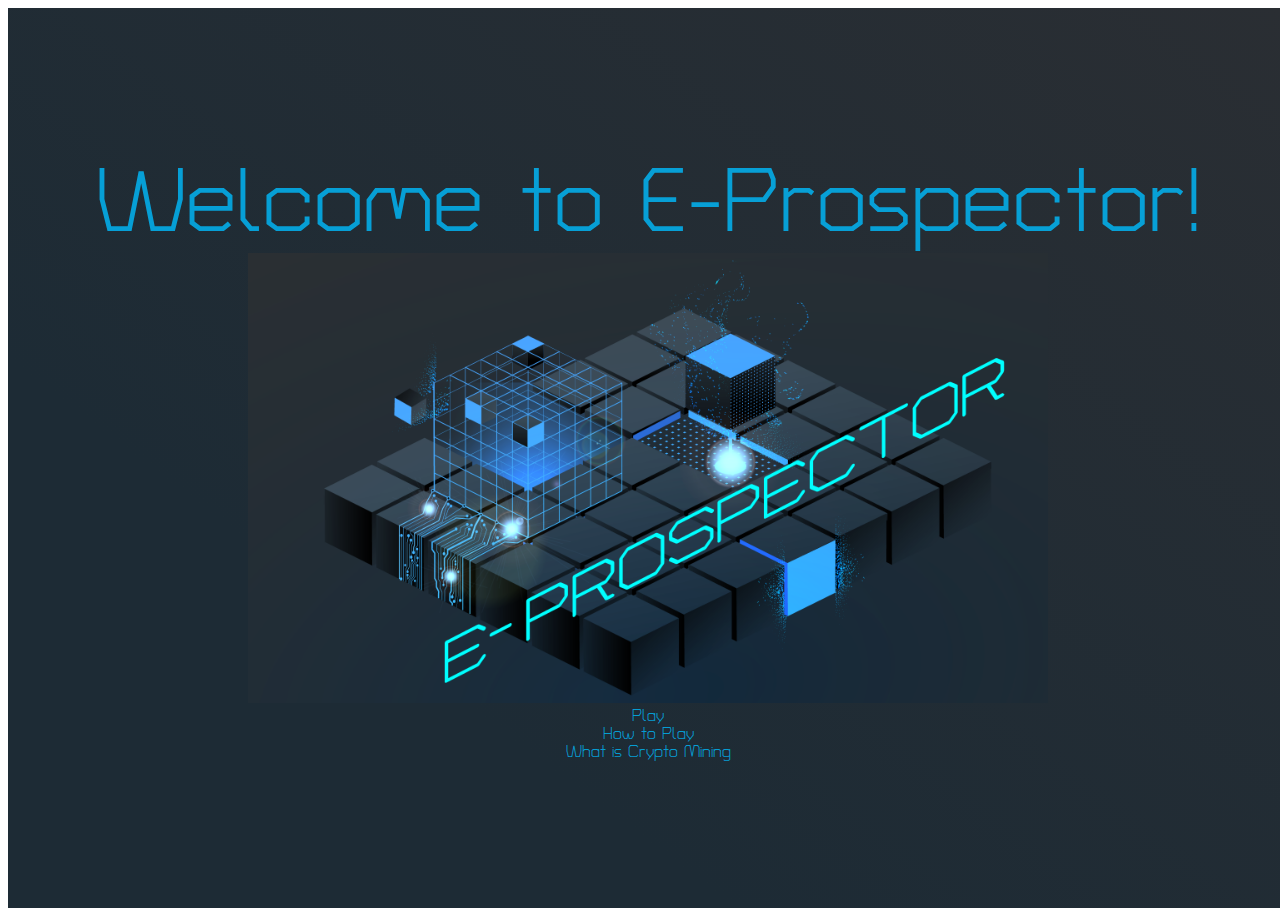
<file: A-index-holding.html>
<!doctype html>
<html lang="en">

<head>
    <meta charset="UTF-8">
    <meta http-equiv="X-UA-Compatible" content="IE=edge">
    <meta name="viewport" content="width=device-width, initial-scale=1">
    <meta name="description" content="Crypto-Mining Game">
    <meta name="keywords" content="crypto cryptocurrency bitcoin blockchain game">
    <meta name="author" content="Kelven Hughes">
    <link href="https://cdn.jsdelivr.net/npm/bootstrap@5.0.0/dist/css/bootstrap.min.css" rel="stylesheet"
        integrity="sha384-wEmeIV1mKuiNpC+IOBjI7aAzPcEZeedi5yW5f2yOq55WWLwNGmvvx4Um1vskeMj0" crossorigin="anonymous">
    <link rel="stylesheet" href="https://use.fontawesome.com/releases/v5.15.3/css/all.css"
        integrity="sha384-SZXxX4whJ79/gErwcOYf+zWLeJdY/qpuqC4cAa9rOGUstPomtqpuNWT9wdPEn2fk" crossorigin="anonymous">
    <link rel="preconnect" href="https://fonts.gstatic.com">
    <link
        href="https://fonts.googleapis.com/css2?family=Advent+Pro:wght@100;200;300;400;500&family=Antic&family=Coda&family=Economica&family=Electrolize&family=Encode+Sans:wght@500;600;700&family=Orbitron:wght@400;500&family=Poiret+One&family=Quantico:wght@400;700&family=Syncopate:wght@400;700&family=Turret+Road:wght@400;700;800&display=swap"
        rel="stylesheet">
    <link rel="stylesheet" href="https://cdn.jsdelivr.net/npm/bootstrap-icons@1.5.0/font/bootstrap-icons.css">
    <script src="https://code.jquery.com/jquery-3.6.0.js"
        integrity="sha256-H+K7U5CnXl1h5ywQfKtSj8PCmoN9aaq30gDh27Xc0jk=" crossorigin="anonymous"></script>
    <link rel="stylesheet" href="./assets/css/style-new1.css">
    <title>E-Prospector</title>
    <link rel="shortcut icon" type="image/jpg" href="/assets/images/favicon-32x32.png" />

</head>

<body>

    <div id="mode-check">
        <!--media query will display the following message if portrait orientation detected & hide main game screen-->

        <img id="rotate" src="./assets/images/rotate-device.svg" alt="rotate device">
        <div id="portrait-detected">
            Portrait mode detected<br>
            Please rotate your device to view the game.
        </div>

    </div>

    <!---Bootstrap class names p (padding) m (margin) g (gutter) l (left) r (right) x (left & right)t (top) b (bottom) y (top & bottom) 3 (sizing 0 - 5) -->
    <div id="full-screen">
        <div class="container-fluid">
            <div class="row">
                <div class="col-12">
                    <div>

                    </div>
                    <div id="title">
                        Welcome to E-Prospector!
                    </div>
                    <!--title image and buttons in two nested columns-->
                    <div class="col-6" id="title-image">
                        <!--main image -->
                        <picture>
                            <source srcset="./assets/images/Hero-v3-small.png 576w,
                                            ./assets/images/Hero-v3-medium.png 768w,
                                            ./assets/images/Hero-v3-large.png 992w,
                                            ./assets/images/Hero-v3-xlarge.png 1200w,
                                            ./assets/images/Hero-v3-xxlarge.png 1920w" sizes="100vw">
                            <img id="hero-img" src="./assets/images/Hero-v3-small.png" alt="digital block">
                        </picture>

                    </div> <!-- close zone welcome-->
                    <div class="col-6" id="title-menu">
                        <div>Play</div>
                        <div>How to Play</div>
                        <div>What is Crypto Mining</div>
                    </div>
                </div>
            </div>
        </div>
    </div>

    <script src="./assets/scripts/script.js"></script>
    <script src="https://cdn.jsdelivr.net/npm/bootstrap@5.0.0/dist/js/bootstrap.bundle.min.js"
        integrity="sha384-p34f1UUtsS3wqzfto5wAAmdvj+osOnFyQFpp4Ua3gs/ZVWx6oOypYoCJhGGScy+8"
        crossorigin="anonymous"></script>

</body>

</html>
</file>
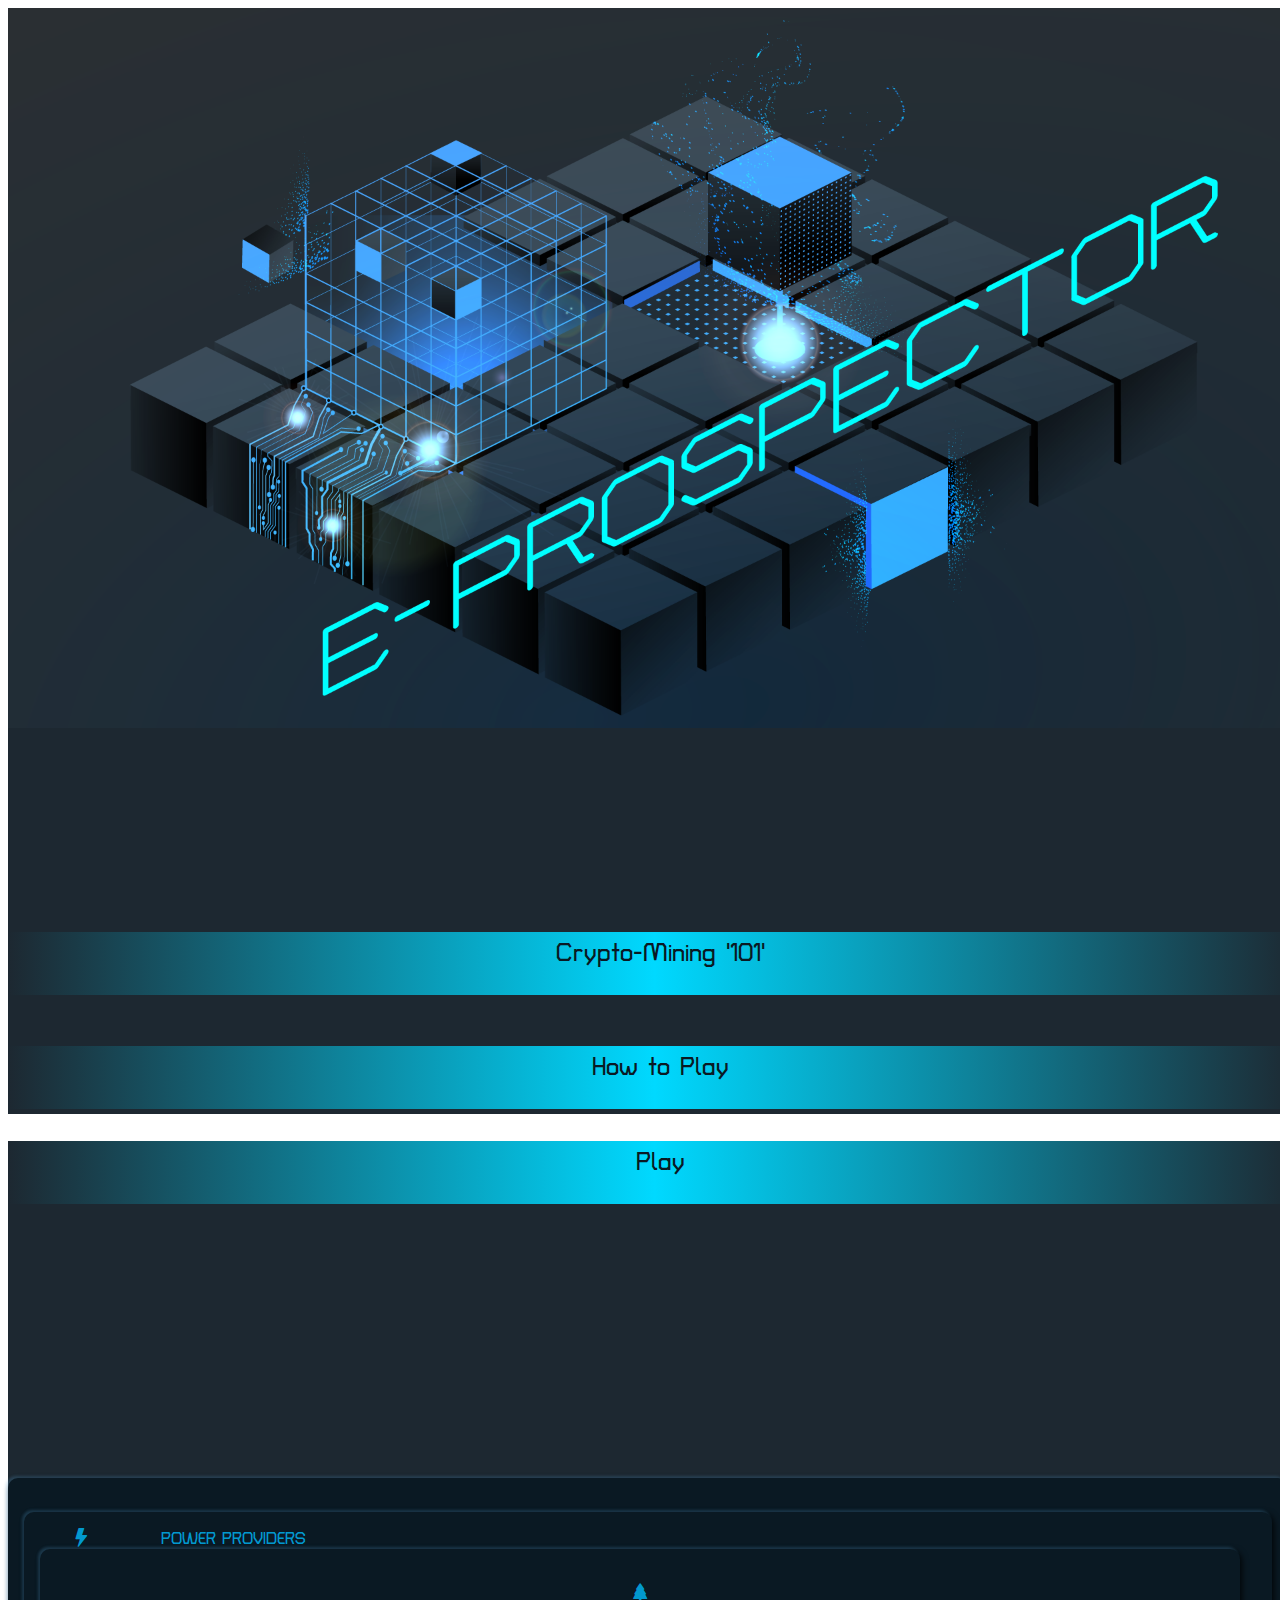
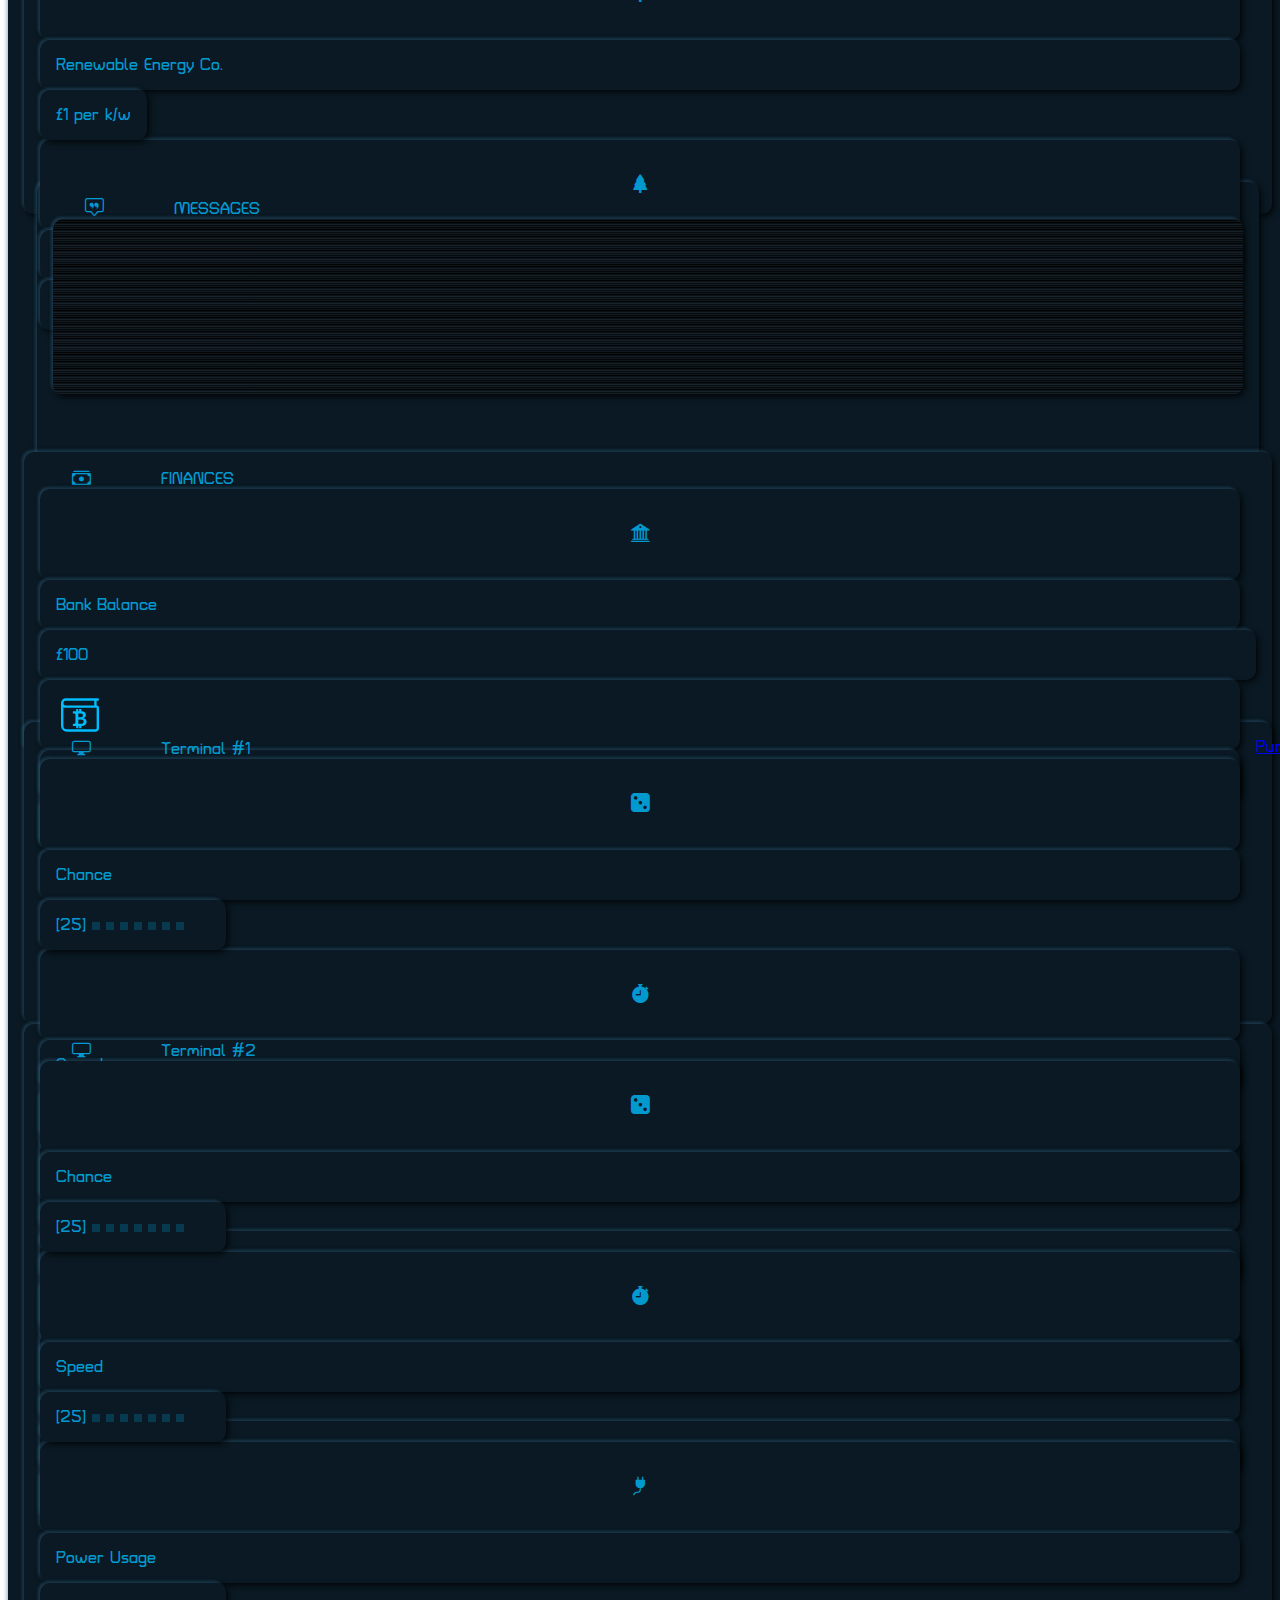
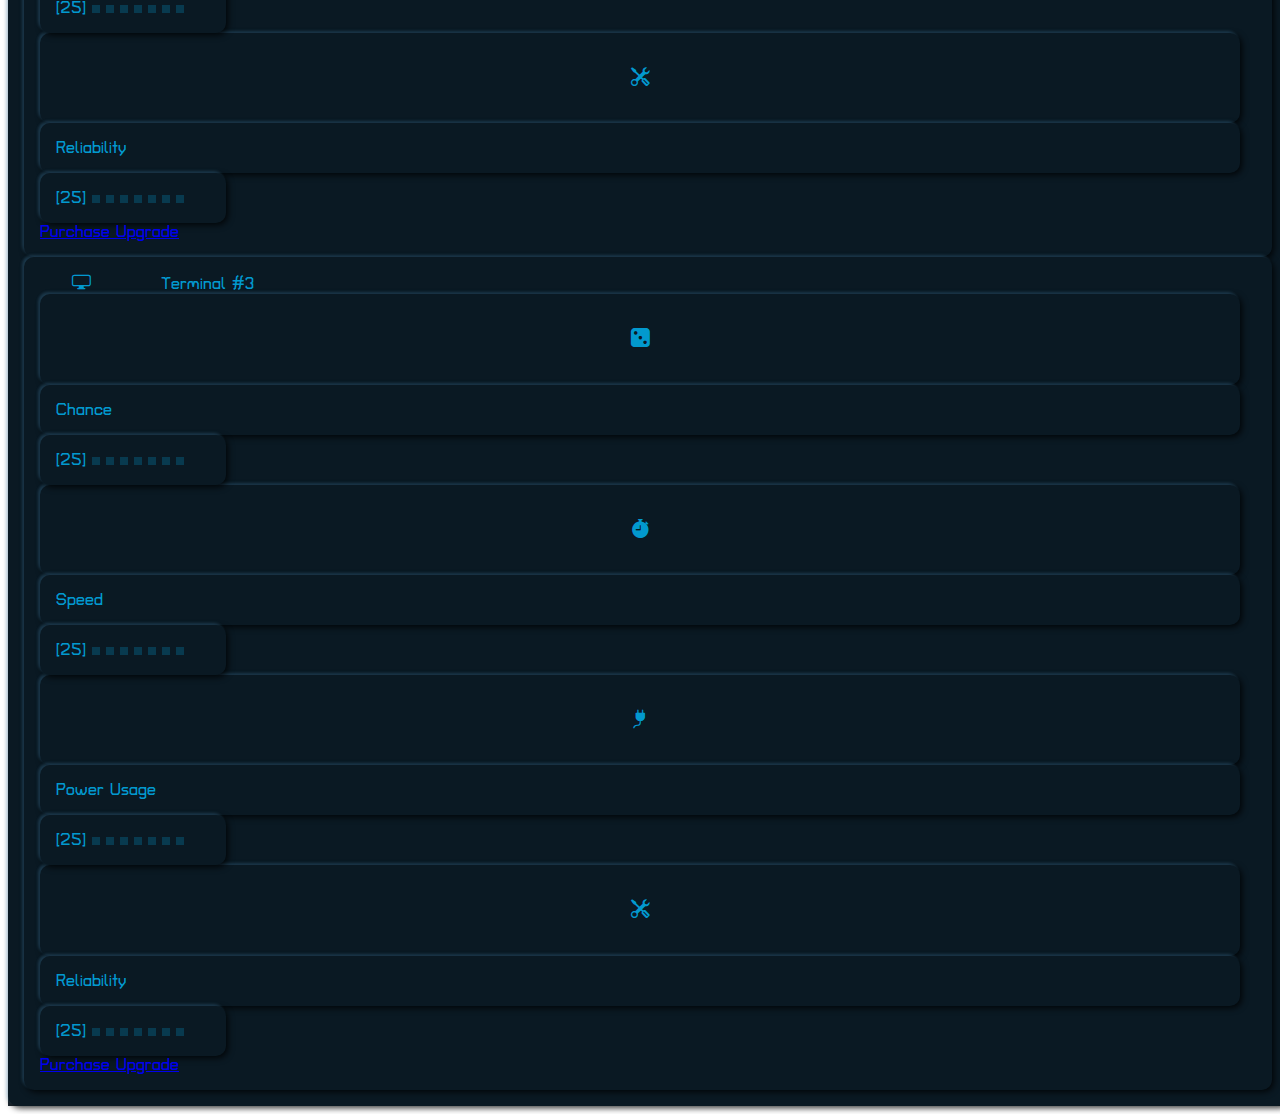
<file: fix-layout.html>
<!doctype html>
<html lang="en">

<head>
    <meta charset="UTF-8">
    <meta http-equiv="X-UA-Compatible" content="IE=edge">
    <meta name="viewport" content="width=device-width, initial-scale=1">
    <!--Add Meta Data---->

    <link href="https://cdn.jsdelivr.net/npm/bootstrap@5.0.0/dist/css/bootstrap.min.css" rel="stylesheet"
        integrity="sha384-wEmeIV1mKuiNpC+IOBjI7aAzPcEZeedi5yW5f2yOq55WWLwNGmvvx4Um1vskeMj0" crossorigin="anonymous">
    <link rel="stylesheet" href="https://use.fontawesome.com/releases/v5.15.3/css/all.css"
        integrity="sha384-SZXxX4whJ79/gErwcOYf+zWLeJdY/qpuqC4cAa9rOGUstPomtqpuNWT9wdPEn2fk" crossorigin="anonymous">
    <link rel="preconnect" href="https://fonts.gstatic.com">
    <link rel="preconnect" href="https://fonts.gstatic.com">
    <link
        href="https://fonts.googleapis.com/css2?family=Advent+Pro:wght@100;200;300;400;500&family=Antic&family=Coda&family=Economica&family=Electrolize&family=Encode+Sans:wght@500;600;700&family=Orbitron:wght@400;500&family=Poiret+One&family=Quantico:wght@400;700&family=Syncopate:wght@400;700&family=Turret+Road:wght@400;700;800&display=swap"
        rel="stylesheet">

    <link rel="stylesheet" href="https://cdn.jsdelivr.net/npm/bootstrap-icons@1.5.0/font/bootstrap-icons.css">
    <link rel="stylesheet" href="./assets/css/style-copy.css">
    <!--Add Favicon---->
    <script src="https://code.jquery.com/jquery-3.6.0.js"
        integrity="sha256-H+K7U5CnXl1h5ywQfKtSj8PCmoN9aaq30gDh27Xc0jk=" crossorigin="anonymous"></script>
    <title>E-Prospector</title>

</head>

<section>

    <!---Bootstrap class names p (padding) m (margin) g (gutter) l (left) r (right) x (left & right)t (top) b (bottom) y (top & bottom) 3 (sizing 0 - 5) -->
    <section id="fullscreen">
        <div id="top-screen" >
            <div id="zone1-heroimage">
                <picture>
                    <source 
                                srcset="./assets/images/Hero-v3-small.png 576w,
                                        ./assets/images/Hero-v3-medium.png 768w,
                                        ./assets/images/Hero-v3-large.png 992w,
                                        ./assets/images/Hero-v3-xlarge.png 1200w,
                                        ./assets/images/Hero-v3-xxlarge.png 1920w" sizes="100vw">


                    <img id="hero-img" class="img-fluid" src="./assets/images/Hero-v3-small.png" alt="digital block">
                </picture>

            </div>


            <!---inserted as a 'buffer' to provide responsive adjustment between hero image and following sections -->
            <div id="zone1-buffer-row">
                <!--no content - hidden border applied to ensure used-->
            </div>



        </div>
        <!--close top screen-->

        <div id="mid-screen" class="container-fluid justify-content-center">
            <!--zone2 cypto explained -->
            <section id="zone2" class="row d-flex">
                <div class="container-fluid">
                    <div class="row">
                        <div class="col-12 block-outer1 justify-content-center">
                            <h2 class="col-6 block-title show-pane">
                                Crypto-Mining '101'
                            </h2>
                            <div class="col-12 inner-content1">
                                Collapsible panel with content - full width
                                <ul>
                                    <li>So what is crypto-mining.......</li>
                                    <li>Common terms...</li>
                                    <li>Link to external resources....</li>
                                </ul>
                                <div class="breaker-line">
                                </div>
                            </div>
                        </div>
                    </div>
                </div>
            </section> <!-- close zone 2 / crypto 101-->

            <!--zone3 learn to play zone -->
            <section id="zone3" class="row d-flex">
                <div class="container-fluid">
                    <div class="row">
                        <div class="col-12 block-outer1">
                            <h2 class="col-9 block-title show-pane">
                                How to Play
                            </h2>
                            <div class="col-12 inner-content1">
                                Collapsible panel with content - full width
                                <ul>
                                    <li>choose miner (stats).....</li>
                                    <li>upgrade device (cost v benefit)...</li>
                                    <li>power (consumption & costs)....</li>
                                    <li>bank / coin balance.... </li>
                                    <li>end game?...... </li>
                                    <li>TBC e.g. events...... </li>
                                </ul>
                                <div class="breaker-line">
                                </div>
                            </div>
                        </div>
                    </div>
                </div>
            </section> <!-- close zone 3 / learn -->
        </div> <!-- close mid-screen (zones 2 & 3) -->


        <!-- start lower-screen (zone 4 - main game area) -->
        <div id="lower-screen" class="container-fluid justify-content-center">

            <section id="zone4" class="row d-flex">
                <h2 id="block-title-play" class="col-12 block-title">
                    Play
                </h2>

           <!---inserted as a 'buffer' to provide responsive adjustment between menu and game screen for more visually appeal -->
           <div id="zone4-buffer-row">
            <!--no content - hidden border applied to ensure used-->
        </div>


                <div id="main-game-wrapper" class="container">

                    <div id="game-main-info-row" class="row d-flex g-0 justify-content-between">

                        <div id="game-main-info-left" class="col card-grp">
                            <div class="card col styled-pane-card info-sub-card1">
                                <div class="card-body">
                                    <div class="card-header d-flex align-items-center">
                                        <h3><i class="bi bi-lightning-fill"></i></h3>
                                        <h4>POWER PROVIDERS</h4>
                                    </div>

                                    <div class="row d-flex g-0 justify-content-between">
                                        <div class="col-2 styled-small card-icon">
                                            <h3><i class="bi bi-tree-fill"></i></h3>
                                        </div>
                                        <div class="col-4 styled-small card-label">
                                            Renewable Energy Co.
                                        </div>
                                        <div class="col styled-small pwr-rate">
                                            <h4>£1</h4>
                                            <p> per k/w</p>
                                        </div>
                                    </div>
                                    <!--close power suplier 1  ---->

                                    <div class="row d-flex g-0 justify-content-between">
                                        <div class="col-2 styled-small card-icon">
                                            <h3><i class="bi bi-tree-fill"></i></h3>
                                        </div>
                                        <div class="col-4 styled-small card-label">
                                            GAZMORE Inc.
                                        </div>
                                        <div class="col styled-small pwr-rate">
                                            <h4>£10</h4>
                                            <p> per k/w</p>
                                        </div>
                                    </div>
                                    <!--close power suplier 2  ---->


                                </div>
                                <!--close card body---->
                            </div>
                            <!--close card  ---->
                        </div>
                        <!--close main-info-left -->

                        <div id="game-main-info-center" class="col card-grp">
                            <div class="card col styled-pane-card info-sub-card2">
                                <div class="card-body">
                                    <div class="card-header d-flex align-items-center">
                                        <h3><i class="bi bi-chat-square-quote"></i></h3>
                                        <h4>MESSAGES</h4>
                                    </div>

                                    <div class="row d-flex g-0 justify-content-between">
                                        <div id="message-screen" class="col styled-small">
                                            <div>

                                            </div>

                                        </div>


                                    </div>




                                </div>
                                <!--close card body ---->
                            </div>
                            <!--close card  ---->
                        </div>
                        <!--close main-info-center -->


                        <div id="game-main-info-right" class="col card-grp">
                            <div class="card col styled-pane-card info-sub-card1">
                                <div class="card-body">
                                    <div class="card-header d-flex align-items-center">
                                        <h3><i class="bi bi-cash-stack"></i></h3>
                                        <h4>FINANCES</h4>
                                    </div>

                                    <div class="row d-flex g-0 justify-content-between">
                                        <div class="col-2 styled-small card-icon">
                                            <h3><i class="bi bi-bank2"></i></h3>
                                        </div>
                                        <div class="col-4 styled-small card-label">
                                            Bank Balance
                                        </div>
                                        <div class="col styled-small">
                                            £100
                                        </div>
                                    </div>

                                    <div class="row d-flex g-0 justify-content-between">
                                        <div class="col-2 d-flex justify-content-center styled-small card-icon">
                                            <img id="e-wallet" src="assets/images/E-wallet.svg"
                                                style="height:2.369rem; width:2.369rem; padding-left:5px;">
                                        </div>
                                        <div class="col-4 styled-small card-label">
                                            E-Wallet
                                        </div>
                                        <div class="col styled-small" style="display:inline-block;">
                                            <h4 style="display:inline;"><i class="bi bi-currency-bitcoin"
                                                    style="display:inline;"></i></h4>
                                            <p style="display:inline;">100</p>
                                        </div>
                                    </div>
                                </div>
                                <!--close card body ---->
                            </div>
                            <!--close card ---->

                        </div>
                        <!--close main-info-right-->

                    <!------------MINER CARDS------------->
                
                        <div id="terminal1" class="col card-grp">
                            <div class="card styled-pane-card info-sub-card2">
                                <div class="card-body">
                                    <div class="card-header d-flex align-items-center">
                                        <h3 class="bi bi-display"></h3>
                                        <h4>Terminal #<span>1</span></h4>
                                    </div>
                                    <!--<p class="card-text">Currency</p>
                                    <i>icon</i>-->
                                    <!--implement if different currencies -->
                                    <div class="row d-flex g-0 justify-content-between">
                                        <div class="col-2 styled-small card-icon">
                                            <h3 class="bi bi-dice-3-fill"></h3>
                                        </div>
                                        <div class="col-4 styled-small card-label">
                                            Chance
                                        </div>
                                        <div class="col styled-small val">
                                            <div>[<span>25</span>]</div>
                                            <div class="box lvl1"></div>
                                            <div class="box lvl2"></div>
                                            <div class="box lvl3"></div>
                                            <div class="box lvl4"></div>
                                            <div class="box lvl5"></div>
                                            <div class="box lvl6"></div>
                                            <div class="box lvl7"></div>
                                        </div>
                                    </div>

                                    <div class="row d-flex g-0 justify-content-between">
                                        <div class="col-2 styled-small card-icon">
                                            <h3 class="bi bi-stopwatch-fill"></h3>
                                        </div>
                                        <div class="col-4 styled-small card-label">
                                            Speed
                                        </div>
                                        <div class="col styled-small val">
                                            <div>[<span>25</span>]</div>
                                            <div class="box lvl1"></div>
                                            <div class="box lvl2"></div>
                                            <div class="box lvl3"></div>
                                            <div class="box lvl4"></div>
                                            <div class="box lvl5"></div>
                                            <div class="box lvl6"></div>
                                            <div class="box lvl7"></div>
                                        </div>
                                    </div>

                                    <div class="row d-flex g-0 justify-content-between">
                                        <div class="col-2 styled-small card-icon">
                                            <h3 class="bi bi-plug-fill"></h3>

                                        </div>
                                        <div class="col-4 styled-small card-label">
                                            Power Usage
                                        </div>
                                        <div class="col styled-small val">
                                            <div>[<span>25</span>]</div>
                                            <div class="box lvl1"></div>
                                            <div class="box lvl2"></div>
                                            <div class="box lvl3"></div>
                                            <div class="box lvl4"></div>
                                            <div class="box lvl5"></div>
                                            <div class="box lvl6"></div>
                                            <div class="box lvl7"></div>
                                        </div>
                                    </div>

                                    <div class="row d-flex g-0 justify-content-between">
                                        <div class="col-2 styled-small card-icon">
                                            <h3 class="bi bi-tools"></h3>

                                        </div>
                                        <div class="col-4 styled-small card-label">
                                            Reliability
                                        </div>
                                        <div class="col styled-small val">
                                            <div>[<span>25</span>]</div>
                                            <div class="box lvl1"></div>
                                            <div class="box lvl2"></div>
                                            <div class="box lvl3"></div>
                                            <div class="box lvl4"></div>
                                            <div class="box lvl5"></div>
                                            <div class="box lvl6"></div>
                                            <div class="box lvl7"></div>
                                        </div>
                                    </div>


                                </div>
                                <!--close card body ---->
                                <div class="card-footer">
                                    <a href="#" class="btn btn-primary">Purchase Upgrade</a>

                                </div>
                                <!--close card footer ---->
                            </div>
                            <!--close card  ---->
                        </div>
                        <!--close card-col-->

                        <div id="terminal2" class="col card-grp">
                            <div class="card styled-pane-card">
                                <div class="card-body">
                                    <div class="card-header d-flex align-items-center">
                                        <h3 class="bi bi-display"></h3>
                                        <h4>Terminal #<span>2</span></h4>
                                    </div>
                                    <!--<p class="card-text">Currency</p>
                                    <i>icon</i>-->
                                    <!--implement if different currencies -->
                                    <div class="row d-flex g-0 justify-content-between">
                                        <div class="col-2 styled-small card-icon">
                                            <h3 class="bi bi-dice-3-fill"></h3>
                                        </div>
                                        <div class="col-4 styled-small card-label">
                                            Chance
                                        </div>
                                        <div class="col styled-small val">
                                            <div>[<span>25</span>]</div>
                                            <div class="box lvl1"></div>
                                            <div class="box lvl2"></div>
                                            <div class="box lvl3"></div>
                                            <div class="box lvl4"></div>
                                            <div class="box lvl5"></div>
                                            <div class="box lvl6"></div>
                                            <div class="box lvl7"></div>
                                        </div>
                                    </div>

                                    <div class="row d-flex g-0 justify-content-between">
                                        <div class="col-2 styled-small card-icon">
                                            <h3 class="bi bi-stopwatch-fill"></h3>
                                        </div>
                                        <div class="col-4 styled-small card-label">
                                            Speed
                                        </div>
                                        <div class="col styled-small val">
                                            <div>[<span>25</span>]</div>
                                            <div class="box lvl1"></div>
                                            <div class="box lvl2"></div>
                                            <div class="box lvl3"></div>
                                            <div class="box lvl4"></div>
                                            <div class="box lvl5"></div>
                                            <div class="box lvl6"></div>
                                            <div class="box lvl7"></div>
                                        </div>
                                    </div>

                                    <div class="row d-flex g-0 justify-content-between">
                                        <div class="col-2 styled-small card-icon">
                                            <h3 class="bi bi-plug-fill"></h3>

                                        </div>
                                        <div class="col-4 styled-small card-label">
                                            Power Usage
                                        </div>
                                        <div class="col styled-small val">
                                            <div>[<span>25</span>]</div>
                                            <div class="box lvl1"></div>
                                            <div class="box lvl2"></div>
                                            <div class="box lvl3"></div>
                                            <div class="box lvl4"></div>
                                            <div class="box lvl5"></div>
                                            <div class="box lvl6"></div>
                                            <div class="box lvl7"></div>
                                        </div>
                                    </div>

                                    <div class="row d-flex g-0 justify-content-between">
                                        <div class="col-2 styled-small card-icon">
                                            <h3 class="bi bi-tools"></h3>

                                        </div>
                                        <div class="col-4 styled-small card-label">
                                            Reliability
                                        </div>
                                        <div class="col styled-small val">
                                            <div>[<span>25</span>]</div>
                                            <div class="box lvl1"></div>
                                            <div class="box lvl2"></div>
                                            <div class="box lvl3"></div>
                                            <div class="box lvl4"></div>
                                            <div class="box lvl5"></div>
                                            <div class="box lvl6"></div>
                                            <div class="box lvl7"></div>
                                        </div>
                                    </div>


                                </div>
                                <!--close card body ---->
                                <div class="card-footer">
                                    <a href="#" class="btn btn-primary">Purchase Upgrade</a>

                                </div>
                                <!--close card footer ---->
                            </div>
                            <!--close card  ---->
                        </div>
                        <!--close card-col-->

                        <div id="terminal3" class="col card-grp">
                            <div class="card styled-pane-card">
                                <div class="card-body">
                                    <div class="card-header d-flex align-items-center">
                                        <h3 class="bi bi-display"></h3>
                                        <h4>Terminal #<span>3</span></h4>
                                    </div>
                                    <!--<p class="card-text">Currency</p>
                                    <i>icon</i>-->
                                    <!--implement if different currencies -->
                                    <div class="row d-flex g-0 justify-content-between">
                                        <div class="col-2 styled-small card-icon">
                                            <h3 class="bi bi-dice-3-fill"></h3>
                                        </div>
                                        <div class="col-4 styled-small card-label">
                                            Chance
                                        </div>
                                        <div class="col styled-small val">
                                            <div>[<span>25</span>]</div>
                                            <div class="box lvl1"></div>
                                            <div class="box lvl2"></div>
                                            <div class="box lvl3"></div>
                                            <div class="box lvl4"></div>
                                            <div class="box lvl5"></div>
                                            <div class="box lvl6"></div>
                                            <div class="box lvl7"></div>
                                        </div>
                                    </div>

                                    <div class="row d-flex g-0 justify-content-between">
                                        <div class="col-2 styled-small card-icon">
                                            <h3 class="bi bi-stopwatch-fill"></h3>
                                        </div>
                                        <div class="col-4 styled-small card-label">
                                            Speed
                                        </div>
                                        <div class="col styled-small val">
                                            <div>[<span>25</span>]</div>
                                            <div class="box lvl1"></div>
                                            <div class="box lvl2"></div>
                                            <div class="box lvl3"></div>
                                            <div class="box lvl4"></div>
                                            <div class="box lvl5"></div>
                                            <div class="box lvl6"></div>
                                            <div class="box lvl7"></div>
                                        </div>
                                    </div>

                                    <div class="row d-flex g-0 justify-content-between">
                                        <div class="col-2 styled-small card-icon">
                                            <h3 class="bi bi-plug-fill"></h3>

                                        </div>
                                        <div class="col-4 styled-small card-label">
                                            Power Usage
                                        </div>
                                        <div class="col styled-small val">
                                            <div>[<span>25</span>]</div>
                                            <div class="box lvl1"></div>
                                            <div class="box lvl2"></div>
                                            <div class="box lvl3"></div>
                                            <div class="box lvl4"></div>
                                            <div class="box lvl5"></div>
                                            <div class="box lvl6"></div>
                                            <div class="box lvl7"></div>
                                        </div>
                                    </div>

                                    <div class="row d-flex g-0 justify-content-between">
                                        <div class="col-2 styled-small card-icon">
                                            <h3 class="bi bi-tools"></h3>

                                        </div>
                                        <div class="col-4 styled-small card-label">
                                            Reliability
                                        </div>
                                        <div class="col styled-small val">
                                            <div>[<span>25</span>]</div>
                                            <div class="box lvl1"></div>
                                            <div class="box lvl2"></div>
                                            <div class="box lvl3"></div>
                                            <div class="box lvl4"></div>
                                            <div class="box lvl5"></div>
                                            <div class="box lvl6"></div>
                                            <div class="box lvl7"></div>
                                        </div>
                                    </div>


                                </div>
                                <!--close card body ---->
                                <div class="card-footer">
                                    <a href="#" class="btn btn-primary">Purchase Upgrade</a>

                                </div>
                                <!--close card footer ---->
                            </div>
                            <!--close card  ---->
                        </div>
                        <!--close card-col-->

                    </div>
                    <!--close main-miner-row-->

                    <!----------END MINER CARDS SECTION------------>

                </div> <!-- close main game wrapper-->

            </section> <!-- close zone 4 / game play-->

        </div> <!-- close lower screen -->

    </section>
    <!--close full screen --->




    <script src="./assets/scripts/script.js"></script>
    <script src="https://cdn.jsdelivr.net/npm/bootstrap@5.0.0/dist/js/bootstrap.bundle.min.js"
        integrity="sha384-p34f1UUtsS3wqzfto5wAAmdvj+osOnFyQFpp4Ua3gs/ZVWx6oOypYoCJhGGScy+8"
        crossorigin="anonymous"></script>

    </body>

</html>
</file>
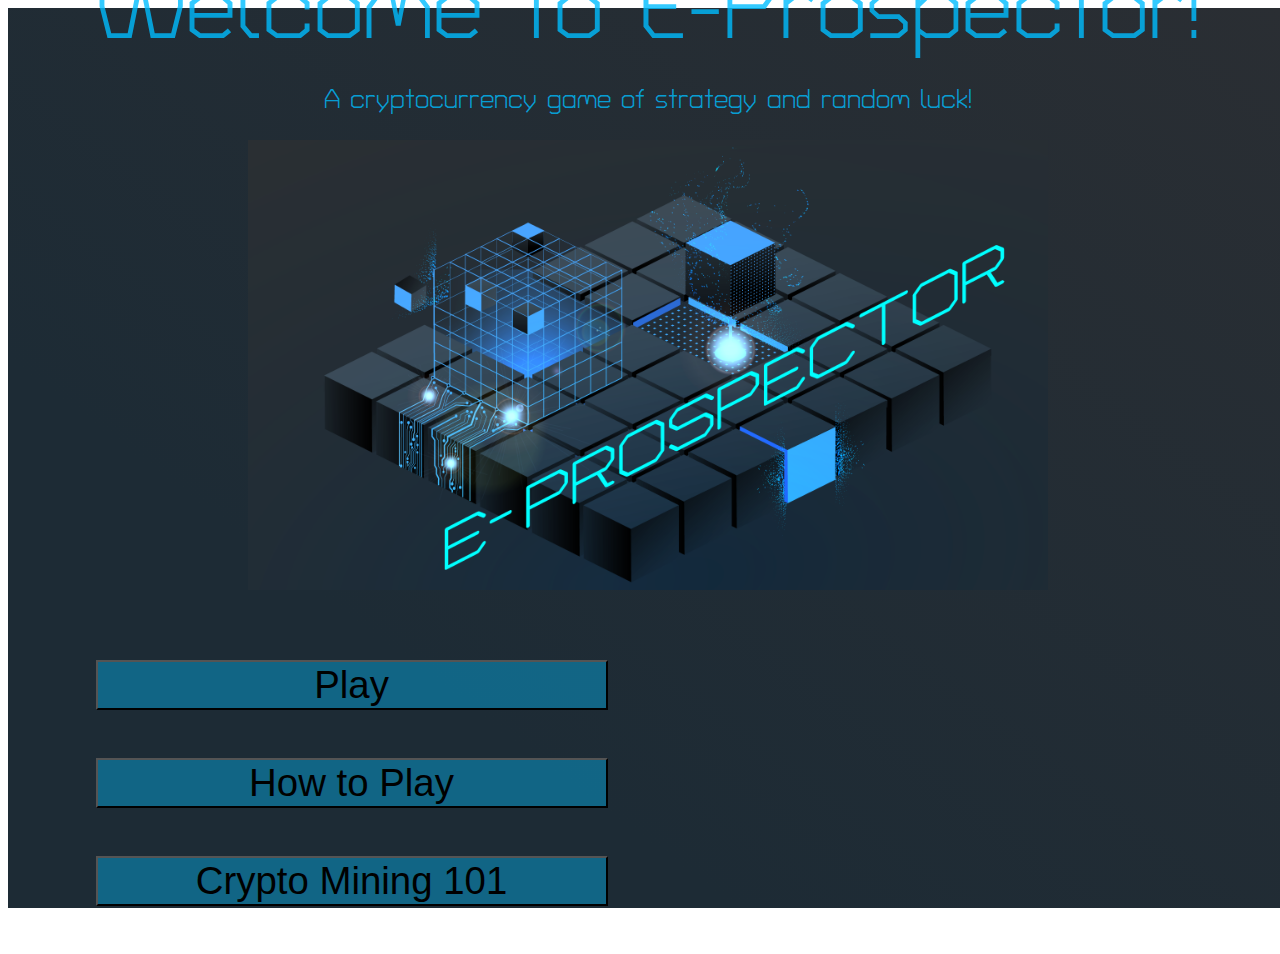
<file: index-new.html>
<!doctype html>
<html lang="en">

<head>
    <meta charset="UTF-8">
    <meta http-equiv="X-UA-Compatible" content="IE=edge">
    <meta name="viewport" content="width=device-width, initial-scale=1">
    <meta name="description" content="Crypto-Mining Game">
    <meta name="keywords" content="crypto cryptocurrency bitcoin blockchain game">
    <meta name="author" content="Kelven Hughes">
    <link href="https://cdn.jsdelivr.net/npm/bootstrap@5.0.0/dist/css/bootstrap.min.css" rel="stylesheet" integrity="sha384-wEmeIV1mKuiNpC+IOBjI7aAzPcEZeedi5yW5f2yOq55WWLwNGmvvx4Um1vskeMj0" crossorigin="anonymous">
    <link rel="stylesheet" href="https://use.fontawesome.com/releases/v5.15.3/css/all.css" integrity="sha384-SZXxX4whJ79/gErwcOYf+zWLeJdY/qpuqC4cAa9rOGUstPomtqpuNWT9wdPEn2fk" crossorigin="anonymous">
    <link rel="preconnect" href="https://fonts.gstatic.com">
    <link href="https://fonts.googleapis.com/css2?family=Advent+Pro:wght@100;200;300;400;500&family=Antic&family=Coda&family=Economica&family=Electrolize&family=Encode+Sans:wght@500;600;700&family=Orbitron:wght@400;500&family=Poiret+One&family=Quantico:wght@400;700&family=Syncopate:wght@400;700&family=Turret+Road:wght@400;700;800&display=swap"
        rel="stylesheet">
    <link rel="stylesheet" href="https://cdn.jsdelivr.net/npm/bootstrap-icons@1.5.0/font/bootstrap-icons.css">
    <script src="https://code.jquery.com/jquery-3.6.0.js" integrity="sha256-H+K7U5CnXl1h5ywQfKtSj8PCmoN9aaq30gDh27Xc0jk=" crossorigin="anonymous"></script>
    <link rel="stylesheet" href="./assets/css/style-new1.css">
    <title>E-Prospector</title>
    <link rel="shortcut icon" type="image/jpg" href="/assets/images/favicon-32x32.png" />

</head>

<body>

    <div id="mode-check">
        <!--media query will display the following message if portrait orientation detected & hide main game screen-->

        <img id="rotate" src="./assets/images/rotate-device.svg" alt="rotate device">
        <div id="portrait-detected">
            Portrait mode detected<br> Please rotate your device to view the game.
        </div>

    </div>

    <!---Bootstrap class names p (padding) m (margin) g (gutter) l (left) r (right) x (left & right)t (top) b (bottom) y (top & bottom) 3 (sizing 0 - 5) -->
    <div id="full-screen" class="container-fluid">
        <div class="row">
            <div class="col-12" id="title">
                Welcome to E-Prospector!
                <p id="title-strap">
                    A cryptocurrency game of strategy and random luck!
                </p>

                <!--title image and buttons in two nested columns-->
                <div class="row">
                    <!--main image -->
                    <div class="col-6" id="title-image">
                        <picture>
                            <source srcset="./assets/images/Hero-v3-small.png 576w,
                                            ./assets/images/Hero-v3-medium.png 768w,
                                            ./assets/images/Hero-v3-large.png 992w,
                                            ./assets/images/Hero-v3-xlarge.png 1200w,
                                            ./assets/images/Hero-v3-xxlarge.png 1920w" sizes="100vw">
                            <img id="hero-img" src="./assets/images/Hero-v3-small.png" alt="digital block">
                        </picture>
                    </div>
                    <div class="col-6" id="title-menu">
                        <button class="btn">Play</button>
                        <button class="btn">How to Play</button>
                        <button class="btn">Crypto Mining 101</button>
                    </div>
                </div>
            </div>
        </div>
    </div>










    <script src="./assets/scripts/script.js"></script>
    <script src="https://cdn.jsdelivr.net/npm/bootstrap@5.0.0/dist/js/bootstrap.bundle.min.js" integrity="sha384-p34f1UUtsS3wqzfto5wAAmdvj+osOnFyQFpp4Ua3gs/ZVWx6oOypYoCJhGGScy+8" crossorigin="anonymous"></script>

</body>

</html>
</file>
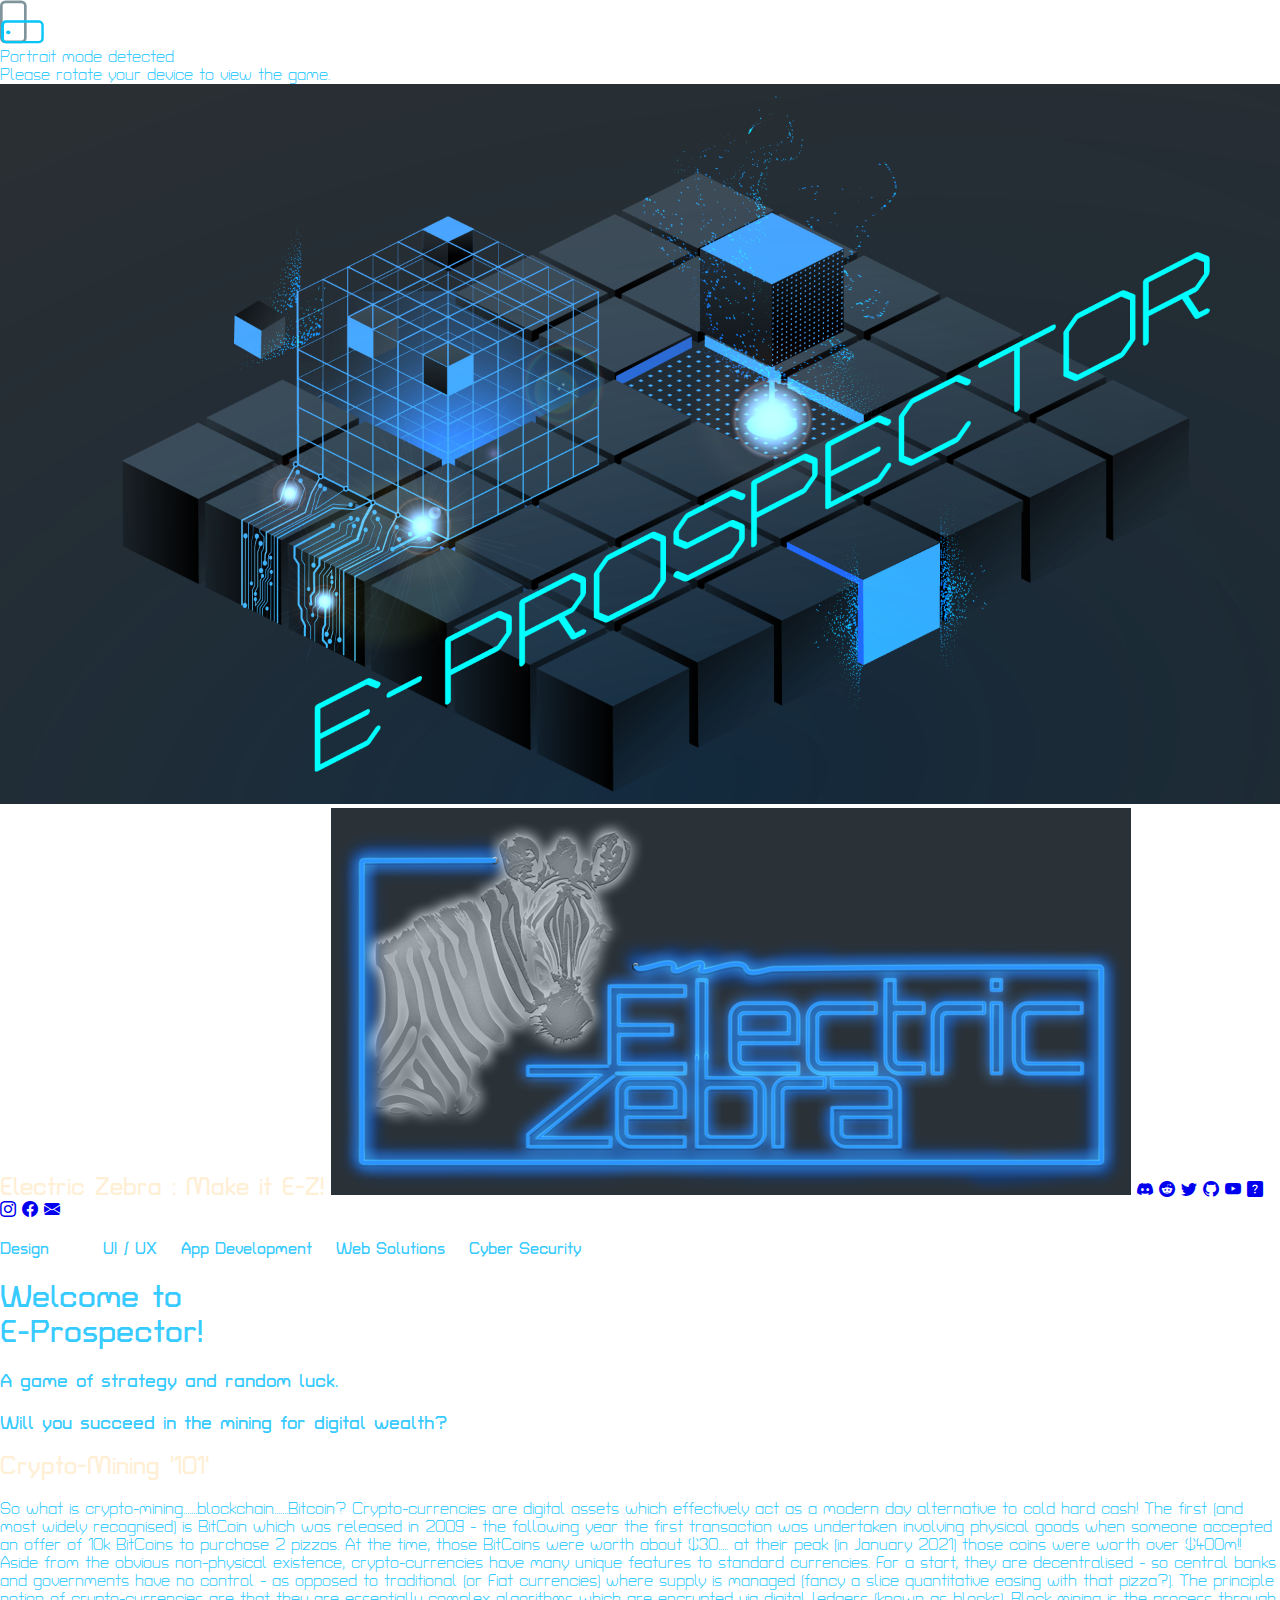
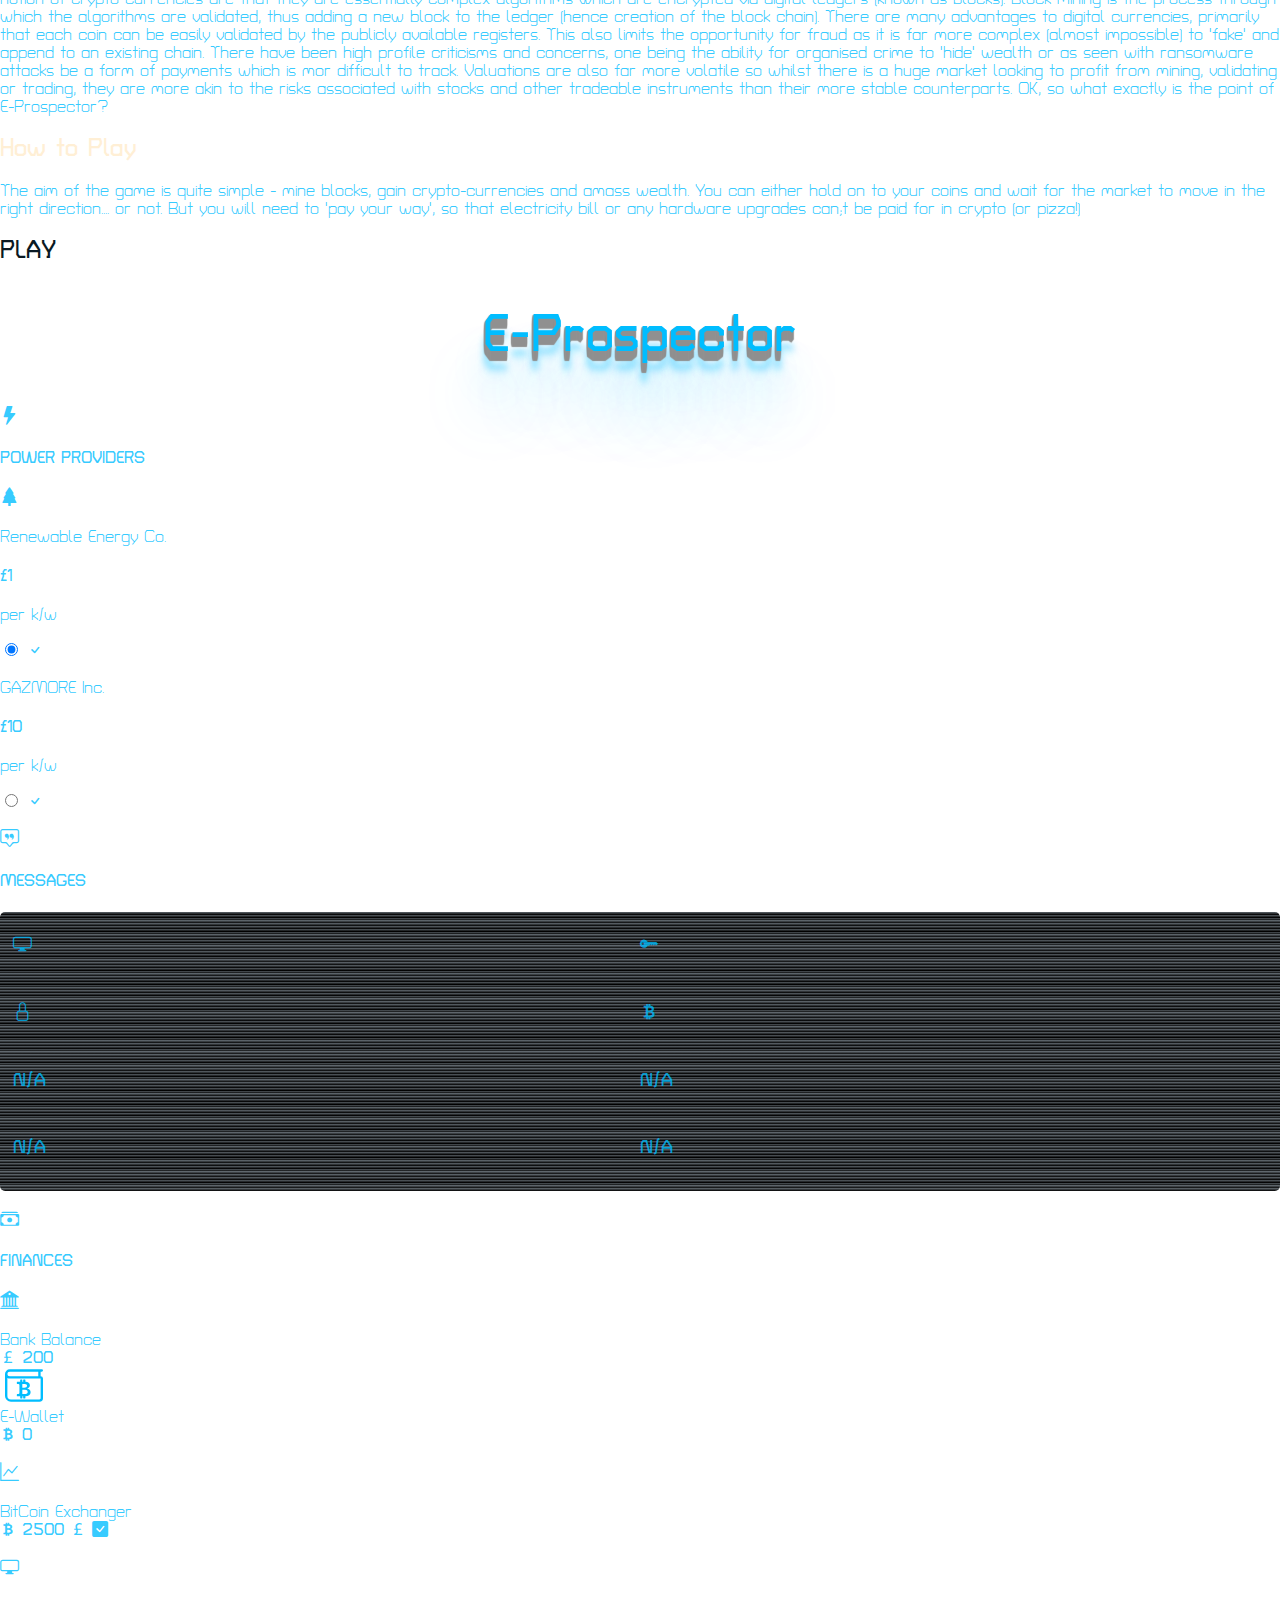
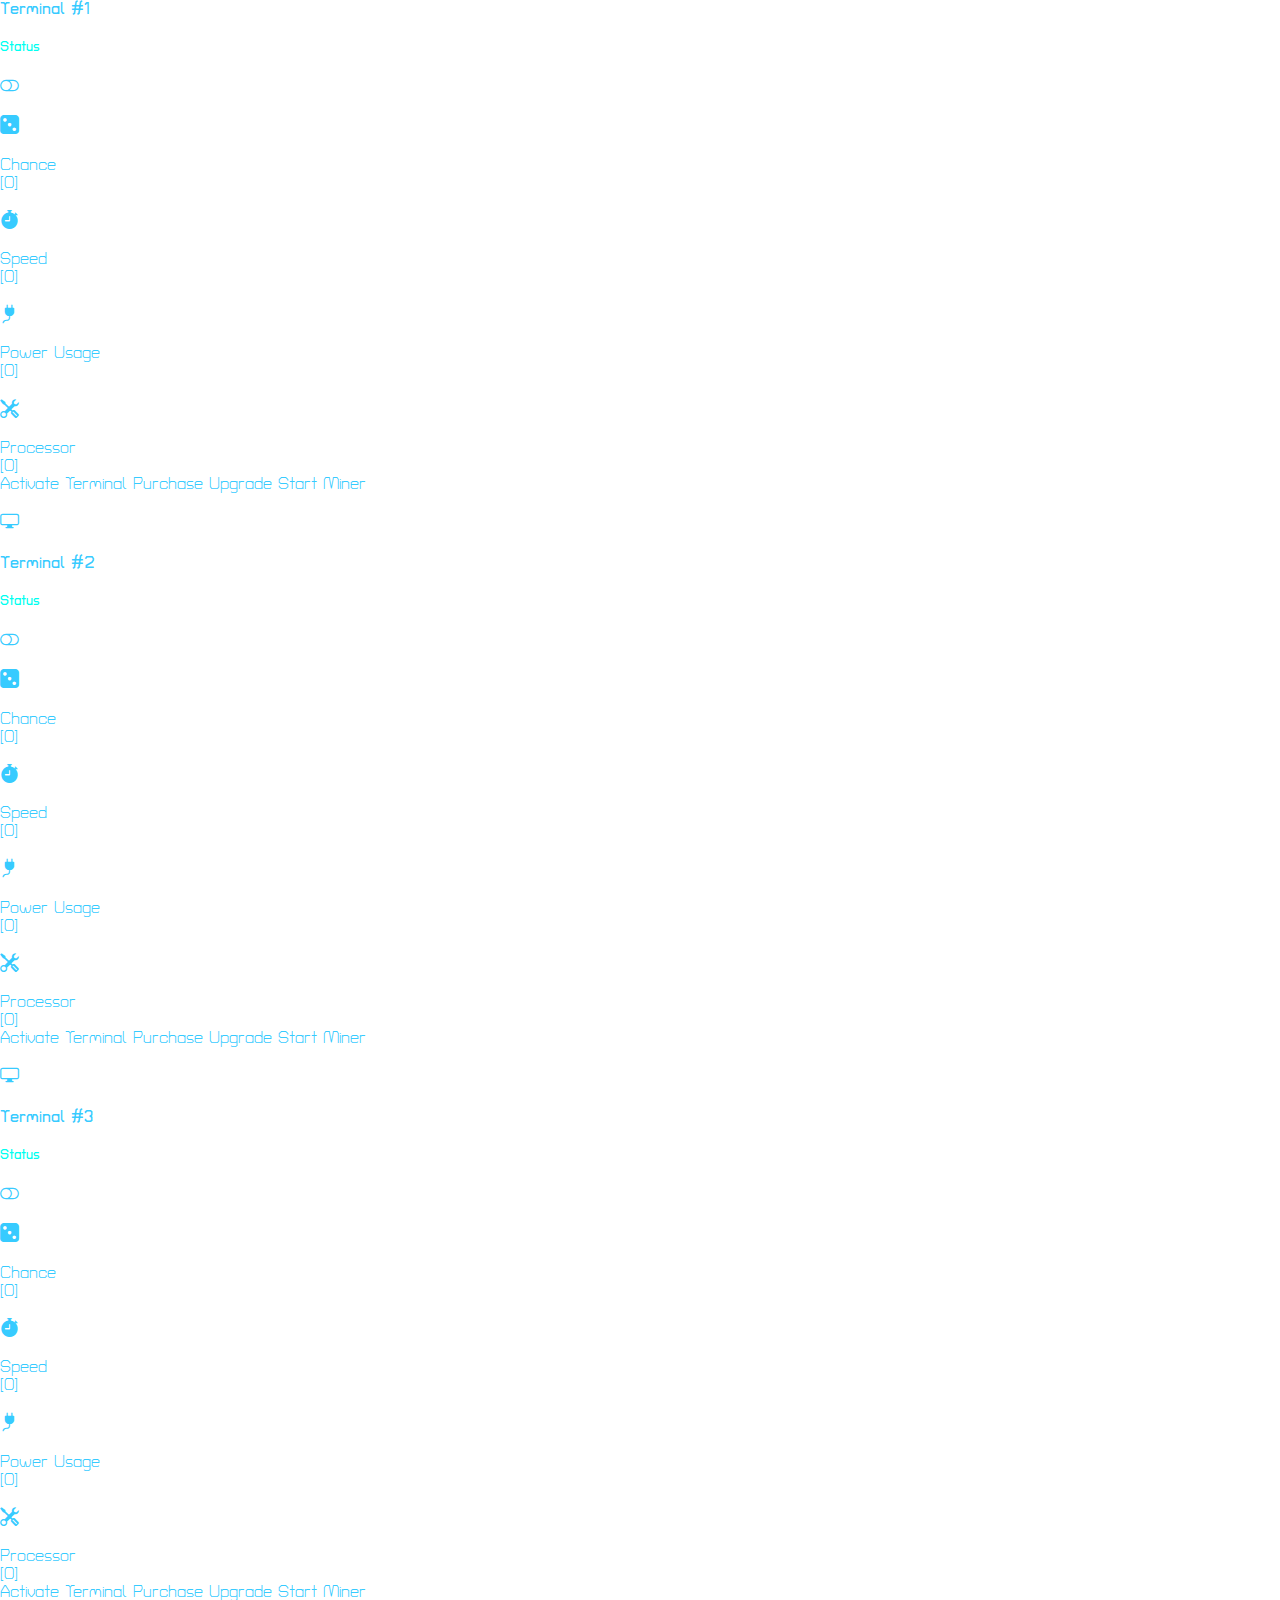
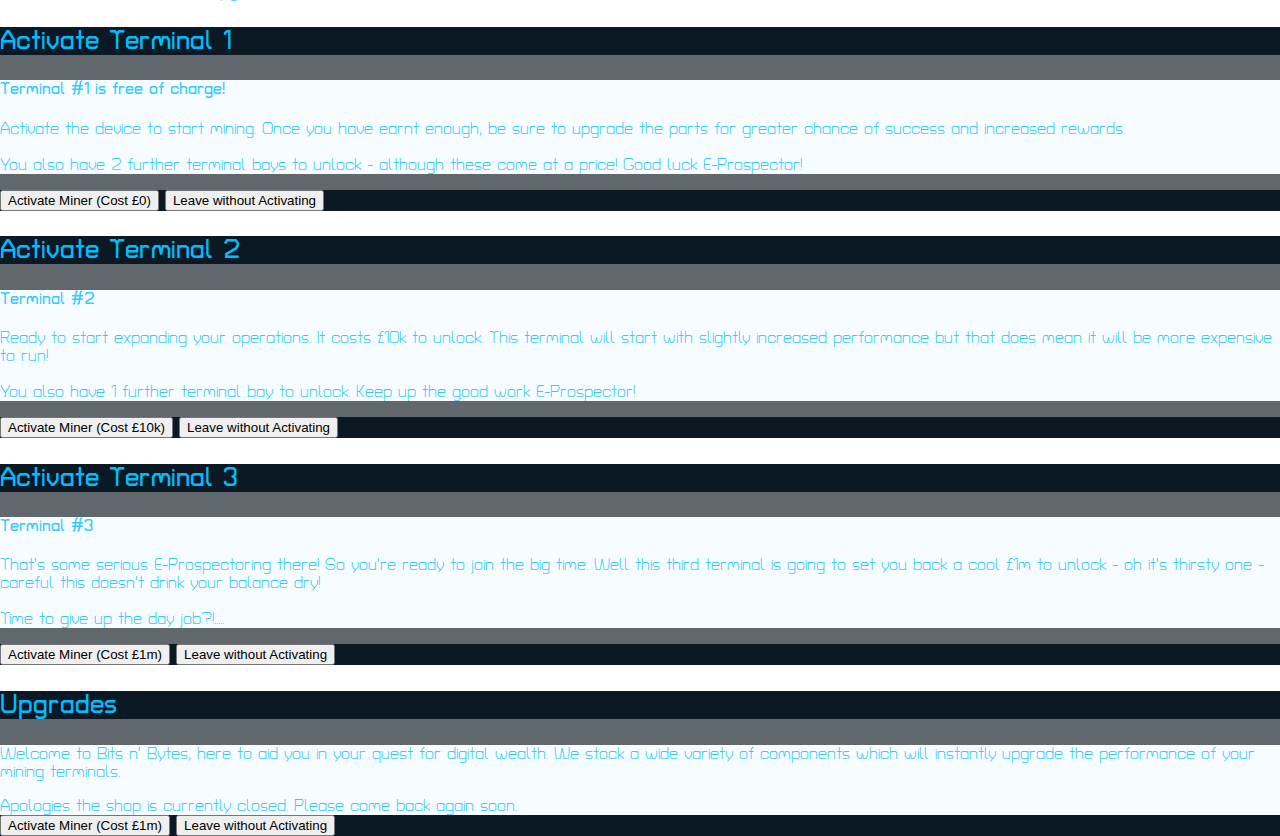
<file: index-ORIG.html>
<!doctype html>
<html lang="en">

<head>
    <meta charset="UTF-8">
    <meta http-equiv="X-UA-Compatible" content="IE=edge">
    <meta name="viewport" content="width=device-width, initial-scale=1">
    <meta name="description" content="Crypto-Mining Game">
    <meta name="keywords" content="crypto cryptocurrency bitcoin blockchain game">
    <meta name="author" content="Kelven Hughes">
    <link href="https://cdn.jsdelivr.net/npm/bootstrap@5.0.0/dist/css/bootstrap.min.css" rel="stylesheet" integrity="sha384-wEmeIV1mKuiNpC+IOBjI7aAzPcEZeedi5yW5f2yOq55WWLwNGmvvx4Um1vskeMj0" crossorigin="anonymous">
    <link rel="stylesheet" href="https://use.fontawesome.com/releases/v5.15.3/css/all.css" integrity="sha384-SZXxX4whJ79/gErwcOYf+zWLeJdY/qpuqC4cAa9rOGUstPomtqpuNWT9wdPEn2fk" crossorigin="anonymous">
    <link rel="preconnect" href="https://fonts.gstatic.com">
    <link href="https://fonts.googleapis.com/css2?family=Advent+Pro:wght@100;200;300;400;500&family=Antic&family=Coda&family=Economica&family=Electrolize&family=Encode+Sans:wght@500;600;700&family=Orbitron:wght@400;500&family=Poiret+One&family=Quantico:wght@400;700&family=Syncopate:wght@400;700&family=Turret+Road:wght@400;700;800&display=swap"
        rel="stylesheet">
    <link rel="stylesheet" href="https://cdn.jsdelivr.net/npm/bootstrap-icons@1.5.0/font/bootstrap-icons.css">
    <script src="https://code.jquery.com/jquery-3.6.0.js" integrity="sha256-H+K7U5CnXl1h5ywQfKtSj8PCmoN9aaq30gDh27Xc0jk=" crossorigin="anonymous"></script>
    <link rel="stylesheet" href="./assets/css/style.css">
    <title>E-Prospector</title>
    <link rel="shortcut icon" type="image/jpg" href="/assets/images/favicon-32x32.png" />

</head>

<body>

    <div id="mode-check">
        <!--media query will display the following message if portrait orientation detected & hide main game screen-->

        <img id="rotate" src="./assets/images/rotate-device.svg" alt="rotate device">
        <div id="portrait-detected">
            Portrait mode detected<br> Please rotate your device to view the game.
        </div>

    </div>

    <!---Bootstrap class names p (padding) m (margin) g (gutter) l (left) r (right) x (left & right)t (top) b (bottom) y (top & bottom) 3 (sizing 0 - 5) -->
    <div id="full-screen">
        <section id="top-screen" class="container-fluid">
            <div class="row">
                <div class="col-12 col-md-6" id="zone1">
                    <!--left hand images, right hand welcome on MD+ screens -->
                    <!--create 2 stacked nested cols to create vertical split for image housing - with collective height of 100vh-->
                    <div class="col-12" id="zone1a">
                        <!--left hand upper image -->
                        <picture>
                            <source srcset="./assets/images/Hero-v3-small.png 576w,
                                    ./assets/images/Hero-v3-medium.png 768w,
                                    ./assets/images/Hero-v3-large.png 992w,
                                    ./assets/images/Hero-v3-xlarge.png 1200w,
                                    ./assets/images/Hero-v3-xxlarge.png 1920w" sizes="100vw">
                            <img id="hero-img" class="img-fluid" src="./assets/images/Hero-v3-small.png" alt="digital block">
                        </picture>
                    </div>
                    <!--close upper part hero col z1a-->
                    <!--left hand lower image / contact -->
                    <div class="col-12" id="zone-1b">
                        <div id="EZ-grid">
                            <h2 class="strap" style="display:inline">Electric Zebra : Make it E-Z!</h2>
                            <img id="ez-logo" src="assets/images/EZLogov3.png">
                            <a class="bi bi-discord" href="https://discord.com/" rel="noopener" target="_blank"></a>
                            <a class="bi bi-reddit" href="https://www.reddit.com/" rel="noopener" target="_blank"></a>
                            <a href="twitter.com/" rel="noopener" target="_blank" class="bi bi-twitter"></a>
                            <a class="bi bi-github" href="github.com/" rel="noopener" target="_blank"></a>
                            <a href="youtube.co.uk/" rel="noopener" target="_blank" class="bi bi-youtube"></a>
                            <a href="https://www.random-website.com/" rel="noopener" target="_blank" class="bi bi-question-square-fill"></a>
                            <a href="https://www.instagram.com/" rel="noopener" target="_blank" class="bi bi-instagram"></a>
                            <a href="facebook.co.uk/" rel="noopener" target="_blank" class="bi bi-facebook"></a>
                            <a href="mailto:electric-zebra@gmx.com" class="bi bi-envelope-fill"></a>


                            <h4 class="text">
                                <span>Design &nbsp; &nbsp;</span> <span> &nbsp; &nbsp; UI / UX</span><span>&nbsp; &nbsp;
                                    App Development</span><span>&nbsp; &nbsp; Web Solutions</span><span>&nbsp; &nbsp;
                                    Cyber Security</span>
                            </h4>

                        </div>
                        <!--close grid-->
                    </div>
                    <!--close lower part hero col-->
                </div>
                <!--close left hand image col-->

                <div class="col-12 col-md-6" id="mid-screen">

                    <div id="zone2a" class="block-outer1">
                        <h1 id="welcome">
                            Welcome to <br> E-Prospector!
                        </h1>
                        <h3 class="inner-content">
                            A game of strategy and random luck.<br><br> Will you succeed in the mining for digital wealth?
                        </h3>


                    </div>
                    <!-- close zone welcome-->

                    <!--zone2 cypto explained -->
                    <div id="zone2b" class="block-outer1">
                        <h2 class="block-title show-pane">
                            Crypto-Mining '101'
                        </h2>
                        <div class="inner-content1">
                            So what is crypto-mining.......blockchain.......Bitcoin? Crypto-currencies are digital assets which effectively act as a modern day alternative to cold hard cash! The first (and most widely recognised) is BitCoin which was released in 2009 - the following
                            year the first transaction was undertaken involving physical goods when someone accepted an offer of 10k BitCoins to purchase 2 pizzas. At the time, those BitCoins were worth about $30..... at their peak (in January 2021) those
                            coins were worth over $400m!! Aside from the obvious non-physical existence, crypto-currencies have many unique features to standard currencies. For a start, they are decentralised - so central banks and governments have no
                            control - as opposed to traditional (or Fiat currencies) where supply is managed (fancy a slice quantitative easing with that pizza?). The principle notion of crypto-currencies are that they are essentially complex algorithms
                            which are encrypted via digital ledgers (known as blocks). Block mining is the process through which the algorithms are validated, thus adding a new block to the ledger (hence creation of the block chain). There are many advantages
                            to digital currencies, primarily that each coin can be easily validated by the publicly available registers. This also limits the opportunity for fraud as it is far more complex (almost impossible) to 'fake' and append to an
                            existing chain. There have been high profile criticisms and concerns, one being the ability for organised crime to 'hide' wealth or as seen with ransomware attacks be a form of payments which is mor difficult to track. Valuations
                            are also far more volatile so whilst there is a huge market looking to profit from mining, validating or trading, they are more akin to the risks associated with stocks and other tradeable instruments than their more stable
                            counterparts. OK, so what exactly is the point of E-Prospector?

                            <h3>
                            </h3>
                        </div>
                        <div class="breaker-line"></div>
                    </div>
                    <!-- close zone 2 / crypto 101-->

                    <!--zone3 learn to play zone -->
                    <div id="zone2c" class="block-outer1">
                        <h2 class="block-title show-pane">
                            How to Play </h2>
                        <div class="inner-content1">
                            The aim of the game is quite simple - mine blocks, gain crypto-currencies and amass wealth. You can either hold on to your coins and wait for the market to move in the right direction.... or not. But you will need to 'pay your way', so that electricity
                            bill or any hardware upgrades can;t be paid for in crypto (or pizza!)

                            </ul>
                        </div>
                        <div class="breaker-line"></div>
                    </div>
                    <!-- close zone 3 / learn -->
                    <h2 id="block-title-play" class="col-12 block-title">
                        <a style="text-decoration:none; color:rgb(10,25,35);" href="#lower-screen">PLAY</a>
                    </h2>
                </div>
                <!-- close right hand mcol (zones 2 & 3) -->
            </div>
            <!---close section1 row-->
        </section>

        <!-- start lower-screen (zone 4 - main game area) -->
        <section id="lower-screen" class="container-fluid justify-content-center">
            <div id="main-game-wrapper" class="row d-flex g-0 justify-content-between">
                <h1 id="dashboard-title" refl="E-Prospector">E-Prospector</h1>



                <div id="game-main-info-left" class="col-12 col-md-6 col-lg-4 card-grp">
                    <div class="card col styled-pane-card info-sub-card1">
                        <div class="card-body">
                            <div class="card-header d-flex align-items-center">
                                <h3><i class="bi bi-lightning-fill"></i></h3>
                                <h4>POWER PROVIDERS</h4>
                            </div>

                            <div class="row d-flex g-0 justify-content-between">
                                <div class="col-2 styled-small card-icon">
                                    <h3><i class="bi bi-tree-fill"></i></h3>
                                </div>
                                <div class="col-4 styled-small card-label">
                                    Renewable Energy Co.
                                </div>
                                <div class="col styled-small pwr-rate">
                                    <h4>£1</h4>
                                    <p> per k/w</p>
                                </div>
                                <div class="col styled-small pwr-chosen align-items-center">
                                    <label>
                                        <input type="radio" name="provider" id="renewable" checked>
                                        <i class="bi bi-check power-check"></i>
                                    </label>
                                </div>
                            </div>
                            <!--close power suplier 1  ---->

                            <div class="row d-flex g-0 justify-content-between">
                                <div class="col-2 styled-small card-icon">
                                    <h3><i class="fas fa-industry"></i></h3>
                                </div>
                                <div class="col-4 styled-small card-label">
                                    GAZMORE Inc.
                                </div>
                                <div class="col styled-small pwr-rate">
                                    <h4>£10</h4>
                                    <p> per k/w</p>
                                </div>
                                <div class="col styled-small pwr-chosen align-items-center">
                                    <label>
                                        <input type="radio" name="provider" id="gazmore">
                                        <i class="bi bi-check power-check"></i>
                                    </label>
                                </div>
                            </div>
                            <!--close power suplier 2  ---->
                        </div>
                        <!--close card body---->
                    </div>
                    <!--close card  ---->
                </div>
                <!--close main-info-left -->


                <div id="game-main-info-center" class="col-12 col-md-6 col-lg-4 card-grp">
                    <div class="card col styled-pane-card info-sub-card2">
                        <div class="card-body">
                            <div class="card-header d-flex align-items-center">
                                <h3><i class="bi bi-chat-square-quote"></i></h3>
                                <h4>MESSAGES</h4>
                            </div>

                            <div class="row d-flex g-0 justify-content-between">
                                <div id="message-screen" class="col styled-small">
                                    <h3 id="TermIcon"><i class="bi bi-display"></i></h3>
                                    <h3 id="TermKeyIcon"><i class="bi bi-key-fill"></i></h3>
                                    <h3 id="BlockIcon"><i class="bi bi-lock"></i></h3>
                                    <h3 id="OutcomeIcon"><i class="bi bi-currency-bitcoin"></i></h3>
                                    <h3 id="TermID"> N/A </h3>
                                    <h3 id="TermKey"> N/A </h3>
                                    <h3 id="BlockKey">N/A </h3>
                                    <h3 id="Result"> N/A </h3>

                                </div>
                            </div>
                        </div>
                        <!--close card body ---->

                    </div>
                    <!--close card  ---->
                </div>
                <!--close main-info-center -->

                <div id="game-main-info-right" class="col-12 col-md-6 col-lg-4 card-grp">
                    <div class="card col styled-pane-card info-sub-card1">
                        <div class="card-body">
                            <div class="card-header d-flex align-items-center">
                                <h3><i class="bi bi-cash-stack"></i></h3>
                                <h4>FINANCES</h4>
                            </div>

                            <div class="row d-flex g-0 justify-content-between">
                                <div class="col-2 styled-small card-icon">
                                    <h3><i class="bi bi-bank2"></i></h3>
                                </div>
                                <div class="col-4 styled-small card-label">
                                    Bank Balance
                                </div>
                                <div class="col styled-small" style="display:inline">
                                    <h4 style="display:inline;">
                                        <i class="bi bi-currency-pound" style="display:inline;"></i>
                                        <p id="GBP-balance-current" style="display:inline;">200</p>
                                    </h4>
                                </div>
                            </div>

                            <div class="row d-flex g-0 justify-content-between">
                                <div class="col-2 d-flex justify-content-center styled-small card-icon">
                                    <img id="e-wallet" src="assets/images/E-wallet.svg" style="height:2.369rem; width:2.369rem; padding-left:5px;">
                                </div>
                                <div class="col-4 styled-small card-label">
                                    E-Wallet
                                </div>
                                <div class="col styled-small" style="display:inline;">
                                    <h4 style="display:inline;">
                                        <i class="bi bi-currency-bitcoin" style="display:inline;"></i>
                                        <p id="bit-balance-current" style="display:inline;">0</p>
                                    </h4>

                                </div>
                            </div>

                            <div class="row d-flex g-0 justify-content-between">
                                <div class="col-2 styled-small card-icon">
                                    <h3><i class="bi bi-graph-up"></i></h3>
                                </div>
                                <div class="col-4 styled-small card-label">
                                    BitCoin Exchanger
                                </div>
                                <div class="col styled-small" style="display:inline">
                                    <h4 style="display:inline;">
                                        <i class="bi bi-currency-bitcoin" style="display:inline;"></i>
                                        <di id="exchange-rate">2500</di>
                                        <i class="bi bi-currency-pound" style="display:inline;"></i>
                                        <i class="bi bi-check-square-fill" style="display:inline;"></i>
                                    </h4>
                                </div>
                            </div>

                        </div>
                        <!--close card body ---->
                    </div>
                    <!--close card ---->
                </div>
                <!--close main-info-right-->


                <!------------MINER CARDS------------->

                <div id="terminal1" class="col-12 col-md-6 col-lg-4 card-grp">
                    <div id="term1-card" class="t1-act card styled-pane-card-off">
                        <div class="card-body">
                            <div class="card-header d-flex justify-content-between align-items-center">
                                <h3><i class="bi bi-display"></i></h3>
                                <h4 class="device-name">Terminal #1</h4>
                                <h5 class="card-text">Status</h5>
                                <h3><i class="bi bi-toggle-off"></i></h3>
                            </div>

                            <div class="row d-flex g-0 justify-content-between">
                                <div class="col-2 styled-small-off t1-act card-icon">
                                    <h3 class="bi bi-dice-3-fill"></h3>
                                </div>
                                <div class="col-4 styled-small-off t1-act card-label">
                                    Chance
                                </div>
                                <div class="col styled-small-off t1-act val justify-content-evenly">
                                    <div>[<span id="T1chance">0</span>]</div>
                                    <div class="box lvl1 on"></div>
                                    <div class="box lvl2"></div>
                                    <div class="box lvl3"></div>
                                    <div class="box lvl4"></div>
                                    <div class="box lvl5"></div>

                                </div>
                            </div>

                            <div class="row d-flex g-0 justify-content-between">
                                <div class="col-2 styled-small-off t1-act card-icon">
                                    <h3 class="bi bi-stopwatch-fill"></h3>
                                </div>
                                <div class="col-4 styled-small-off t1-act card-label">
                                    Speed
                                </div>
                                <div class="col styled-small-off t1-act val justify-content-evenly">
                                    <div>[<span id="T1speed">0</span>]</div>
                                    <div class="box lvl1 on"></div>
                                    <div class="box lvl2 on"></div>
                                    <div class="box lvl3 on"></div>
                                    <div class="box lvl4"></div>
                                    <div class="box lvl5"></div>

                                </div>
                            </div>

                            <div class="row d-flex g-0 justify-content-between">
                                <div class="col-2 styled-small-off t1-act card-icon">
                                    <h3 class="bi bi-plug-fill"></h3>

                                </div>
                                <div class="col-4 styled-small-off t1-act card-label">
                                    Power Usage
                                </div>
                                <div class="col styled-small-off t1-act val justify-content-evenly">
                                    <div>[<span id="T1consump">0</span>]</div>
                                    <div class="box lvl1 on"></div>
                                    <div class="box lvl2 on"></div>
                                    <div class="box lvl3"></div>
                                    <div class="box lvl4"></div>
                                    <div class="box lvl5"></div>

                                </div>
                            </div>

                            <div class="row d-flex g-0 justify-content-between">
                                <div class="col-2 styled-small-off t1-act card-icon">
                                    <h3 class="bi bi-tools"></h3>

                                </div>
                                <div class="col-4 styled-small-off t1-act card-label">
                                    Processor
                                </div>
                                <div class="col styled-small-off t1-act val justify-content-evenly">
                                    <div>[<span id="T1reliability">0</span>]</div>
                                    <div class="box lvl1 on"></div>
                                    <div class="box lvl2 on"></div>
                                    <div class="box lvl3"></div>
                                    <div class="box lvl4"></div>
                                    <div class="box lvl5"></div>

                                </div>
                            </div>
                            <div class="miner-btn-row">
                                <a id="btn-to-modal-actv1" role="button" class="btn btn-warning btn-on" data-bs-toggle="modal" data-bs-target="#modal-activate-miner1">Activate
                                    Terminal</a>
                                <a role="button" data-bs-toggle="modal" data-bs-target="#modal-upgrade" class="btn primary btn-off" disabled>Purchase Upgrade</a>
                                <a role="button" id="term1-play" class="btn-play btn success btn-off" disabled>Start Miner</a>
                            </div>
                        </div>
                        <!--close card body ---->

                    </div>
                    <!--close card  ---->
                </div>
                <!--close card-col-->

                <div id="terminal2" class="col-12 col-md-6 col-lg-4 card-grp">
                    <div id="term2-card" class="card styled-pane-card-off">
                        <div class="card-body">
                            <div class="card-header d-flex justify-content-between align-items-center">
                                <h3><i class="bi bi-display"></i></h3>
                                <h4 class="device-name">Terminal #2</h4>
                                <h5 class="card-text">Status</h5>
                                <h3><i class="bi bi-toggle-off"></i></h3>
                            </div>

                            <div class="row d-flex g-0 justify-content-between">
                                <div class="col-2 styled-small-off t2-act card-icon">
                                    <h3 class="bi bi-dice-3-fill"></h3>
                                </div>
                                <div class="col-4 styled-small-off t2-act card-label">
                                    Chance
                                </div>
                                <div class="col styled-small-off t2-act val">
                                    <div>[<span id="T2chance">0</span>]</div>
                                    <div class="box lvl1"></div>
                                    <div class="box lvl2"></div>
                                    <div class="box lvl3"></div>
                                    <div class="box lvl4"></div>
                                    <div class="box lvl5"></div>

                                </div>
                            </div>

                            <div class="row d-flex g-0 justify-content-between">
                                <div class="col-2 styled-small-off t2-act card-icon">
                                    <h3 class="bi bi-stopwatch-fill"></h3>
                                </div>
                                <div class="col-4 styled-small-off t2-act card-label">
                                    Speed
                                </div>
                                <div class="col styled-small-off t2-act val">
                                    <div>[<span id="T2speed">0</span>]</div>
                                    <div class="box lvl1"></div>
                                    <div class="box lvl2"></div>
                                    <div class="box lvl3"></div>
                                    <div class="box lvl4"></div>
                                    <div class="box lvl5"></div>

                                </div>
                            </div>

                            <div class="row d-flex g-0 justify-content-between">
                                <div class="col-2 styled-small-off t2-act card-icon">
                                    <h3 class="bi bi-plug-fill"></h3>

                                </div>
                                <div class="col-4 styled-small-off t2-act card-label">
                                    Power Usage
                                </div>
                                <div class="col styled-small-off t2-act val">
                                    <div>[<span id="T2consump">0</span>]</div>
                                    <div class="box lvl1"></div>
                                    <div class="box lvl2"></div>
                                    <div class="box lvl3"></div>
                                    <div class="box lvl4"></div>
                                    <div class="box lvl5"></div>

                                </div>
                            </div>

                            <div class="row d-flex g-0 justify-content-between">
                                <div class="col-2 styled-small-off t2-act card-icon">
                                    <h3 class="bi bi-tools"></h3>

                                </div>
                                <div class="col-4 styled-small-off t2-act card-label">
                                    Processor
                                </div>
                                <div class="col styled-small-off t2-act val">
                                    <div>[<span id="T2reliability">0</span>]</div>
                                    <div class="box lvl1"></div>
                                    <div class="box lvl2"></div>
                                    <div class="box lvl3"></div>
                                    <div class="box lvl4"></div>
                                    <div class="box lvl5"></div>

                                </div>
                            </div>
                            <div class="miner-btn-row">
                                <a id="btn-to-modal-actv2" role="button" class="btn warning btn-off" data-bs-toggle="modal" data-bs-target="#">Activate
                                    Terminal</a>
                                <a role="button" data-bs-toggle="modal" data-bs-target="#modal-upgrade" class="btn primary btn-off" disabled>Purchase Upgrade</a>
                                <a role="button" id="term2-play" class="btn-play btn success btn-off" disabled>Start Miner</a>
                            </div>
                        </div>
                        <!--close card body ---->

                    </div>
                    <!--close card  ---->
                </div>
                <!--close card-col-->

                <div id="terminal3" class="col-12 col-md-6 col-lg-4 card-grp">
                    <div id="term3-card" class="card styled-pane-card-off">
                        <div class="card-body">
                            <div class="card-header d-flex justify-content-between align-items-center">
                                <h3><i class="bi bi-display"></i></h3>
                                <h4 class="device-name">Terminal #3</h4>
                                <h5 class="card-text">Status</h5>
                                <h3><i class="bi bi-toggle-off"></i></h3>
                            </div>

                            <div class="row d-flex g-0 justify-content-between">
                                <div id="t3-smallpane" class="col-2 styled-small-off t3-act card-icon">
                                    <h3 class="bi bi-dice-3-fill"></h3>
                                </div>
                                <div class="col-4 styled-small-off t3-act card-label">
                                    Chance
                                </div>
                                <div class="col styled-small-off t3-act val">
                                    <div>[<span id="T3chance">0</span>]</div>
                                    <div class="box lvl1"></div>
                                    <div class="box lvl2"></div>
                                    <div class="box lvl3"></div>
                                    <div class="box lvl4"></div>
                                    <div class="box lvl5"></div>

                                </div>
                            </div>

                            <div class="row d-flex g-0 justify-content-between">
                                <div class="col-2 styled-small-off t3-act card-icon">
                                    <h3 class="bi bi-stopwatch-fill"></h3>
                                </div>
                                <div class="col-4 styled-small-off t3-act card-label">
                                    Speed
                                </div>
                                <div class="col styled-small-off t3-act val">
                                    <div>[<span id="T3speed">0</span>]</div>
                                    <div class="box lvl1"></div>
                                    <div class="box lvl2"></div>
                                    <div class="box lvl3"></div>
                                    <div class="box lvl4"></div>
                                    <div class="box lvl5"></div>

                                </div>
                            </div>

                            <div class="row d-flex g-0 justify-content-between">
                                <div class="col-2 styled-small-off t3-act card-icon">
                                    <h3 class="bi bi-plug-fill"></h3>

                                </div>
                                <div class="col-4 styled-small-off t3-act card-label">
                                    Power Usage
                                </div>
                                <div class="col styled-small-off t3-act val">
                                    <div>[<span id="T3consump">0</span>]</div>
                                    <div class="box lvl1"></div>
                                    <div class="box lvl2"></div>
                                    <div class="box lvl3"></div>
                                    <div class="box lvl4"></div>
                                    <div class="box lvl5"></div>

                                </div>
                            </div>

                            <div class="row d-flex g-0 justify-content-between">
                                <div class="col-2 styled-small-off t3-act card-icon">
                                    <h3 class="bi bi-tools"></h3>

                                </div>
                                <div class="col-4 styled-small-off t3-act card-label">
                                    Processor
                                </div>
                                <div class="col styled-small-off t3-act val">
                                    <div>[<span id="T3reliability">0</span>]</div>
                                    <div class="box lvl1"></div>
                                    <div class="box lvl2"></div>
                                    <div class="box lvl3"></div>
                                    <div class="box lvl4"></div>
                                    <div class="box lvl5"></div>

                                </div>
                            </div>
                            <div class="miner-btn-row">
                                <a id="btn-to-modal-actv3" role="button" class="btn warning btn-off" data-bs-toggle="modal" data-bs-target="#">Activate
                                    Terminal</a>
                                <a role="button" data-bs-toggle="modal" data-bs-target="#modal-upgrade" class="btn primary btn-off" disabled>Purchase Upgrade</a>
                                <a role="button" id="term3-play" class="btn-play btn success btn-off" disabled>Start Miner</a>
                            </div>
                        </div>
                        <!--close card body ---->

                    </div>
                    <!--close card  ---->
                </div>
                <!--close card-col-->
            </div>
            <!-- close main game wrapper-->
        </section>
        <!-- close lower screen -->
    </div>
    <!--close full screen --->

    <!--modals-->

    <!--activate miner-->
    <!--terminal 1-->
    <div class="modal fade" id="modal-activate-miner1" aria-hidden="true" aria-labelledby="UpgradeModalToggleLabel" tabindex="-1">
        <div class="modal-dialog modal-lg modal-dialog-centered">
            <div class="modal-content">
                <div class="modal-header">
                    <h3 class="modal-title" id="modal-activate-title1">Activate Terminal 1</h3>

                </div>
                <div class="modal-body">
                    <div class="container">
                        <div class="row">
                            <div class="col-12">
                                <h4>Terminal #1 is free of charge!</h4>
                                <p>Activate the device to start mining. Once you have earnt enough, be sure to upgrade the parts for greater chance of success and increased rewards.
                                    <br><br> You also have 2 further terminal bays to unlock - although these come at a price! Good luck E-Prospector!

                                    <br>

                                </p>
                            </div>
                            <!--close fullwidth col-->
                        </div>
                        <!--close modal intro row col-->

                        <!--close modal-body row 1-->
                    </div>
                    <!--close modal-body container-->
                </div>
                <!--close modal-body---->
                <div class="modal-footer">
                    <button id="btn-activation1" class="activate-miner btn btn-success btn-on " type="submit" data-bs-dismiss="modal" aria-label="Activate Miner">Activate Miner (Cost £0)</button>
                    <button type="button" class="btn btn-on btn-secondary" data-bs-dismiss="modal" aria-label="Close">Leave without Activating</button>
                </div>
                <!--close modal-body---->
            </div>
            <!--close modal-content---->
        </div>
        <!--close modal-dialog---->
    </div>
    <!--close modal---->



    <!--terminal 2-->
    <div class="modal fade" id="modal-activate-miner2" aria-hidden="true" aria-labelledby="UpgradeModalToggleLabel" tabindex="-1">
        <div class="modal-dialog modal-lg modal-dialog-centered">
            <div class="modal-content">
                <div class="modal-header">
                    <h3 class="modal-title" id="modal-activate-title2">Activate Terminal 2</h3>

                </div>
                <div class="modal-body">
                    <div class="container">
                        <div class="row">
                            <div class="col-12">
                                <h4>Terminal #2</h4>
                                <p>Ready to start expanding your operations. It costs £10k to unlock. This terminal will start with slightly increased performance but that does mean it will be more expensive to run!
                                    <br><br> You also have 1 further terminal bay to unlock. Keep up the good work E-Prospector!

                                    <br>

                                </p>
                            </div>
                            <!--close fullwidth col-->
                        </div>
                        <!--close modal intro row col-->

                        <!--close modal-body row 1-->
                    </div>
                    <!--close modal-body container-->
                </div>
                <!--close modal-body---->
                <div class="modal-footer">
                    <button id="btn-activation2" class="activate-miner btn btn-success btn-on " type="submit" data-bs-dismiss="modal" aria-label="Activate Miner">Activate Miner (Cost £10k)</button>
                    <button type="button" class="btn btn-on btn-secondary" data-bs-dismiss="modal" aria-label="Close">Leave without Activating</button>
                </div>
                <!--close modal-body---->
            </div>
            <!--close modal-content---->
        </div>
        <!--close modal-dialog---->
    </div>
    <!--close modal---->

    <!--terminal 3-->
    <div class="modal fade" id="modal-activate-miner3" aria-hidden="true" aria-labelledby="UpgradeModalToggleLabel" tabindex="-1">
        <div class="modal-dialog modal-lg modal-dialog-centered">
            <div class="modal-content">
                <div class="modal-header">
                    <h3 class="modal-title" id="modal-activate-title3">Activate Terminal 3</h3>

                </div>
                <div class="modal-body">
                    <div class="container">
                        <div class="row">
                            <div class="col-12">
                                <h4>Terminal #3</h4>
                                <p>That's some serious E-Prospectoring there! So you're ready to join the big time. Well this third terminal is going to set you back a cool £1m to unlock - oh it's thirsty one - careful this doesn't drink your balance dry!
                                    <br><br> Time to give up the day job?!.....

                                    <br>

                                </p>
                            </div>
                            <!--close fullwidth col-->
                        </div>
                        <!--close modal intro row col-->

                        <!--close modal-body row 1-->
                    </div>
                    <!--close modal-body container-->
                </div>
                <!--close modal-body---->
                <div class="modal-footer">
                    <button id="btn-activation3" class="activate-miner btn btn-success btn-on " type="submit" data-bs-dismiss="modal" aria-label="Activate Miner">Activate Miner (Cost £1m)</button>
                    <button type="button" class="btn btn-on btn-secondary" data-bs-dismiss="modal" aria-label="Close">Leave without Activating</button>
                </div>
                <!--close modal-body---->
            </div>
            <!--close modal-content---->
        </div>
        <!--close modal-dialog---->
    </div>
    <!--close modal---->



    <!--Upgrade-->
    <div class="modal fade" id="modal-upgrade" aria-hidden="true" aria-labelledby="UpgradeModalToggleLabel" tabindex="-1">
        <div class="modal-dialog modal-lg modal-dialog-centered">
            <div class="modal-content">
                <div class="modal-header">
                    <h3 class="modal-title" id="modal-activate-title3">Upgrades</h3>

                </div>
                <div class="modal-body">
                    <div class="container">
                        <div class="row">
                            <div class="col-12">
                                <h4></h4>
                                <p>
                                    Welcome to Bits n' Bytes, here to aid you in your quest for digital wealth. We stock a wide variety of components which will instantly upgrade the performance of your mining terminals.
                                </p>

                                Apologies the shop is currently closed. Please come back again soon.

                            </div>
                            <!--close fullwidth col-->
                        </div>
                        <!--close modal intro row col-->

                        <!--close modal-body row 1-->
                    </div>
                    <!--close modal-body container-->
                </div>
                <!--close modal-body---->
                <div class="modal-footer">
                    <button id="btn-activation3" class="activate-miner btn btn-success btn-on " type="submit" data-bs-dismiss="modal" aria-label="Activate Miner">Activate Miner (Cost £1m)</button>
                    <button type="button" class="btn btn-on btn-secondary" data-bs-dismiss="modal" aria-label="Close">Leave without Activating</button>
                </div>
                <!--close modal-body---->
            </div>
            <!--close modal-content---->
        </div>
        <!--close modal-dialog---->
    </div>
    <!--close modal---->



    <!---bug random number is generated but not passing a revised calculated figure to the exchange rate--->
    <script>
        setInterval(rateRefresh, 5000);

        function rateRefresh() {
            let rate = (Math.random() - 0.5) * 2;
            console.log(rate);
            let i = parseInt(document.getElementById('exchange-rate'));
            console.log("i=", i);
            let y = (i * rate);
            parseInt($('#exchange-rate').val(rate))
            console.log(rate);
        };
    </script>
    <script src="./assets/scripts/script.js"></script>
    <script src="https://cdn.jsdelivr.net/npm/bootstrap@5.0.0/dist/js/bootstrap.bundle.min.js" integrity="sha384-p34f1UUtsS3wqzfto5wAAmdvj+osOnFyQFpp4Ua3gs/ZVWx6oOypYoCJhGGScy+8" crossorigin="anonymous"></script>

</body>

</html>
</file>
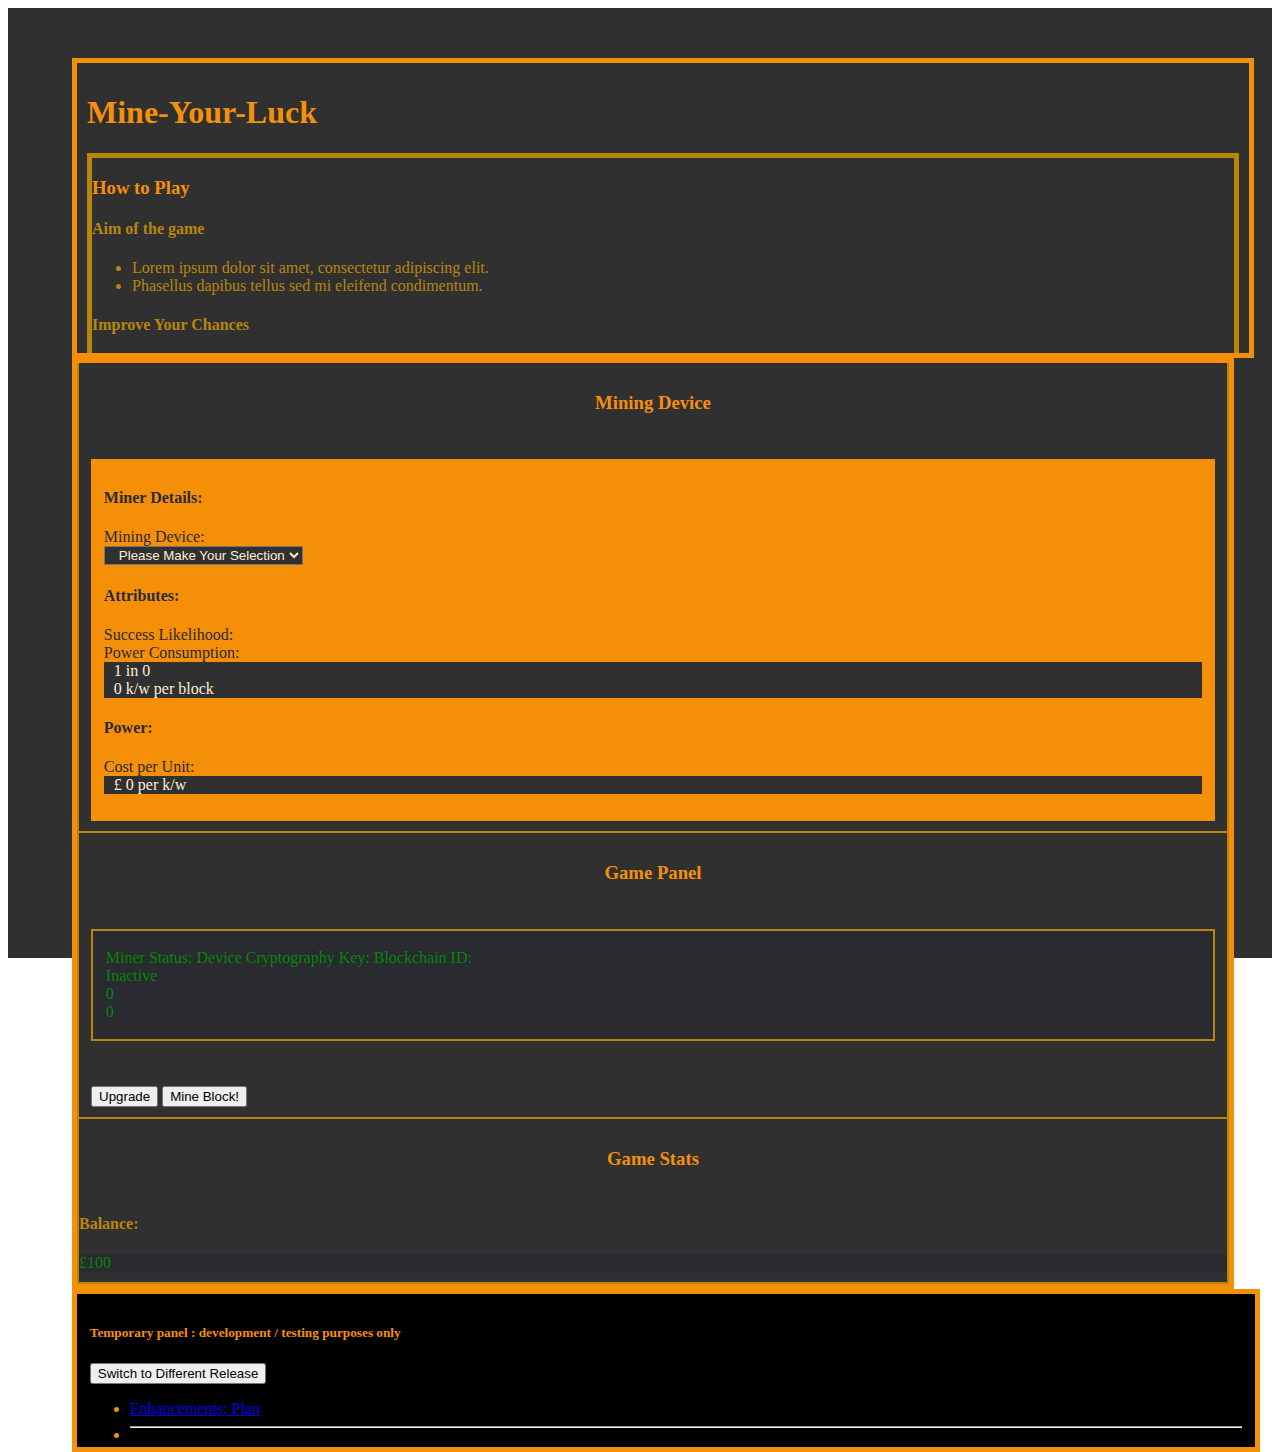
<file: index0.1.html>
<!DOCTYPE html>
<html lang="en">

<head>
    <meta charset="UTF-8">
    <meta http-equiv="X-UA-Compatible" content="IE=edge">
    <meta name="viewport" content="width=device-width, initial-scale=1.0">
    <!--Add Meta Data---->

    <link href="https://cdn.jsdelivr.net/npm/bootstrap@5.0.0-beta3/dist/css/bootstrap.min.css" rel="stylesheet"
        integrity="sha384-eOJMYsd53ii+scO/bJGFsiCZc+5NDVN2yr8+0RDqr0Ql0h+rP48ckxlpbzKgwra6" crossorigin="anonymous">
    <link rel="stylesheet" href="https://use.fontawesome.com/releases/v5.15.3/css/all.css"
        integrity="sha384-SZXxX4whJ79/gErwcOYf+zWLeJdY/qpuqC4cAa9rOGUstPomtqpuNWT9wdPEn2fk" crossorigin="anonymous">
    <link rel="stylesheet" href="assets/style.css">
    <!--Add Favicon---->

    <title>Mine Your Luck</title>

</head>

<body>

     <!---Bootstrap class names p (padding) m (margin) g (gutter) l (left) r (right) x (left & right)t (top) b (bottom) y (top & bottom) 3 (sizing 0 - 5) -->

    <div id="full-screen" class="container-fluid align-items-center justify-content-center">

        <div id="header" class="row d-flex align-items-center text-center">
            <h1> Mine-Your-Luck</h1>
            <div id="rules" class="row">
                <h3 class="col-12">How to Play</h3>
                <div class="col">
                    <h4>Aim of the game</h4>
                    <ul>
                        <li>Lorem ipsum dolor sit amet, consectetur adipiscing elit.</li>
                        <li>Phasellus dapibus tellus sed mi eleifend condimentum.</li>
                    </ul>
                </div>

                <div class="col">
                    <h4>Improve Your Chances</h4>
                    <ul>
                        <li>Lorem ipsum dolor sit amet, consectetur adipiscing elit.</li>
                        <li>Phasellus dapibus tellus sed mi eleifend condimentum.</li>
                    </ul>
                </div>

                <div class="col">
                    <h4>Watch Those Costs!</h4>
                    <ul>
                        <li>Lorem ipsum dolor sit amet, consectetur adipiscing elit.</li>
                        <li>Phasellus dapibus tellus sed mi eleifend condimentum.</li>
                    </ul>
                </div>

            </div> <!-- close rules-->
        </div> <!-- close header-->


        <div id="main-body" class="row g-2">

            <div id="left-panel" class="col-4">

                <div id="mining-main" class="row g-2">
                    <div class="col-12">
                        <h3 class="panel-title">Mining Device</h3>

                        <form id="miners-table">

                            <div id="miner-details" class="row miners-table-sub-section">
                                <div class="col">
                                    <h4>Miner Details:</h4>
                                    <div class="row">
                                        <div class="col text-end">
                                            <p for="miner-class">Mining Device:</p>
                                        </div>

                                        <div class="col">
                                            <select id="miner-class" class="field-value"> <!--select attribute provides drop-down field-->
                                                <option id="choose-miner" class="field-value" value="default">Please Make Your Selection</option>
                                            </select>  <!--select attribute provides drop-down field-->
                                        </div>
                                    </div>
                                </div>
                            </div> <!--close miner details row-->

                            <div id="miner-attributes" class="row g-2 miners-table-sub-section">
                                <div class="col-12">
                                    <h4>Attributes:</h4>
                                    <div class="row">
                                        <div class="col-6 text-end">
                                            <p for="miner-chance">Success Likelihood:</p>
                                            <p for="miner-consumption">Power Consumption:</p>
                                        </div>

                                        <div class="col-6">
                                            <div class="field-value">
                                                <div>1 in <span id="miner-chance">0</span>
                                                </div>
                                            </div>
                                            <div class="field-value">
                                                <span id="miner-consumption">0</span> k/w per block
                                            </div>
                                        </div>
                                    </div>
                                </div>
                            </div> <!--close miner-attributes-row -->

                            <div id="power-main" class="row g-2 miners-table-sub-section">
                                <div class="col">
                                    <h4>Power:</h4>
                                    <div class="row">
                                        <div class="col text-end">
                                            <p for="power-rate">Cost per Unit:</p>
                                        </div>

                                        <div class="col">
                                            <p class="field-value">£ <span id="power-rate">0</span> per k/w</p>
                                        </div>
                                    </div>
                                </div>
                            </div> <!-- close power-main-row -->
                        </form> <!--close miners-table-->
                    </div>
                </div><!--close mining-main-->
            </div> <!-- close left-panel-->



            <div id="center-panel" class="col-4">
                <div id="gameplay-main" class="row">
                    <div class="col">
                        <h3 class="panel-title">Game Panel</h3>
                        <div class="row g-2">
                            <div id="terminal-window" class="col-12 mx-auto digital-value">
                                <div class="row">
                                    <div id="terminal-labels" class="col-6 text-end">
                                        <label for="terminal-status">Miner Status:</label>
                                        <label for="terminal-device1-key">Device Cryptography Key:</label>
                                        <label for="terminal-block1-id">Blockchain ID:</label>
                                    </div>
                                    <div id="terminal-values" class="col-4 ">
                                        <p id="terminal-status">Inactive</p>
                                        <p id="terminal-key-device1">0</p>
                                        <p id="terminal-key-block1">0</p>
                                    </div>
                                </div>
                            </div> <!-- close terminal-window-->
                        </div> <!-- close terminal-row-->

                        <div class="row">
                            <div class="d-grid col-10 gap-3 mx-auto">
                                <button id="btn-upgrade" type="button" data-type="upgrade"
                                    class="btn btn-lg btn-outline-warning">Upgrade</button>
                                <button id="btn-play" type="button" data-type="submit"
                                    class="btn btn-lg btn-success">Mine Block!</button>
                            </div>
                        </div> <!-- close buttons-row-->
                    </div>
                </div> <!-- close game-play-main-->
            </div> <!-- close center-panel-->



            <div id="right-panel" class="col-4">
                <div id="stats-main" class="row">
                    <div class="col">
                        <h3 class="panel-title">Game Stats</h3>
                        <div class="row d-flex align-items-center">
                            <div class="col-5 text-end">
                                <h4>Balance:</h4>
                            </div>
                            <div class="col-5">
                                <p  class="digital-value text-end"><span>£</span><span id="balance-current">100</span></p>
                            </div>
                        </div>
                        <!--close balance row-->
                    </div>
                </div><!-- close stats-main-->
            </div><!-- close right-panel-->


        </div> <!-- close main-body-->

        <div id="footer" class="row">  <!--section to be removed from final version-->
            
            <h5>Temporary panel : development / testing purposes only</h5>
            <div class="col">            
                <div id="release-list" class="dropdown" aria-labelledby="btn-test1">
                    <button type="button" id="btn-test1" class="btn btn-lg btn-primary dropdown-toggle" data-bs-toggle="dropdown" aria-expanded="false">
                        Switch to Different Release
                    </button>
                    <ul id="release-items" class="dropdown-menu">
                      <li><a class="dropdown-item" href="plan.html">Enhancements: Plan</a></li>
                      <li><hr class="dropdown-divider"></li>
                      <li><a class="dropdown-item" href="index0.1.html">Proof of Concept (v0.1)</a></li>
                      <li><a class="dropdown-item" href="#">Baseline (v1.0)</a></li>
                      <li><a class="dropdown-item" href="#">Enhanced (v1.1)</a></li>
                      <li><a class="dropdown-item" href="#">Enhanced (v1.2)</a></li>
                    </ul>
                </div>  <!-- close dropdown-->     
            </div> <!-- close col-->
            
            <div class="col">
                <button id="btn-test2" type="button" data-type="submit"
                class="btn btn-test btn-lg btn-danger mx-auto">Test Feature</button>
            </div>  <!-- close col-->

            <div class="col text-end align-self-center">
                <div>Viewport width : <span id="viewport-width"></span></div>
                <div>Viewport height : <span id="viewport-height"></span></div>
                    <script>
                        var w = window.innerWidth;
                        var h = window.innerHeight;
                        var x = document.getElementById("viewport-width");
                        var y = document.getElementById("viewport-height");
                        x.innerHTML = w + "px";
                        y.innerHTML = h + "px";
                    </script>
                <div>Version 0.1 [Proof of Concept]</div>

            </div>  <!-- close col-->

        </div> <!-- close footer-->

    </div> <!-- close full screen -->
    
    <script src="https://cdn.jsdelivr.net/npm/bootstrap@5.0.0-beta3/dist/js/bootstrap.bundle.min.js"
        integrity="sha384-JEW9xMcG8R+pH31jmWH6WWP0WintQrMb4s7ZOdauHnUtxwoG2vI5DkLtS3qm9Ekf"
        crossorigin="anonymous"></script>
    <script src="assets/script.js"></script>

</body>

</html>
</file>
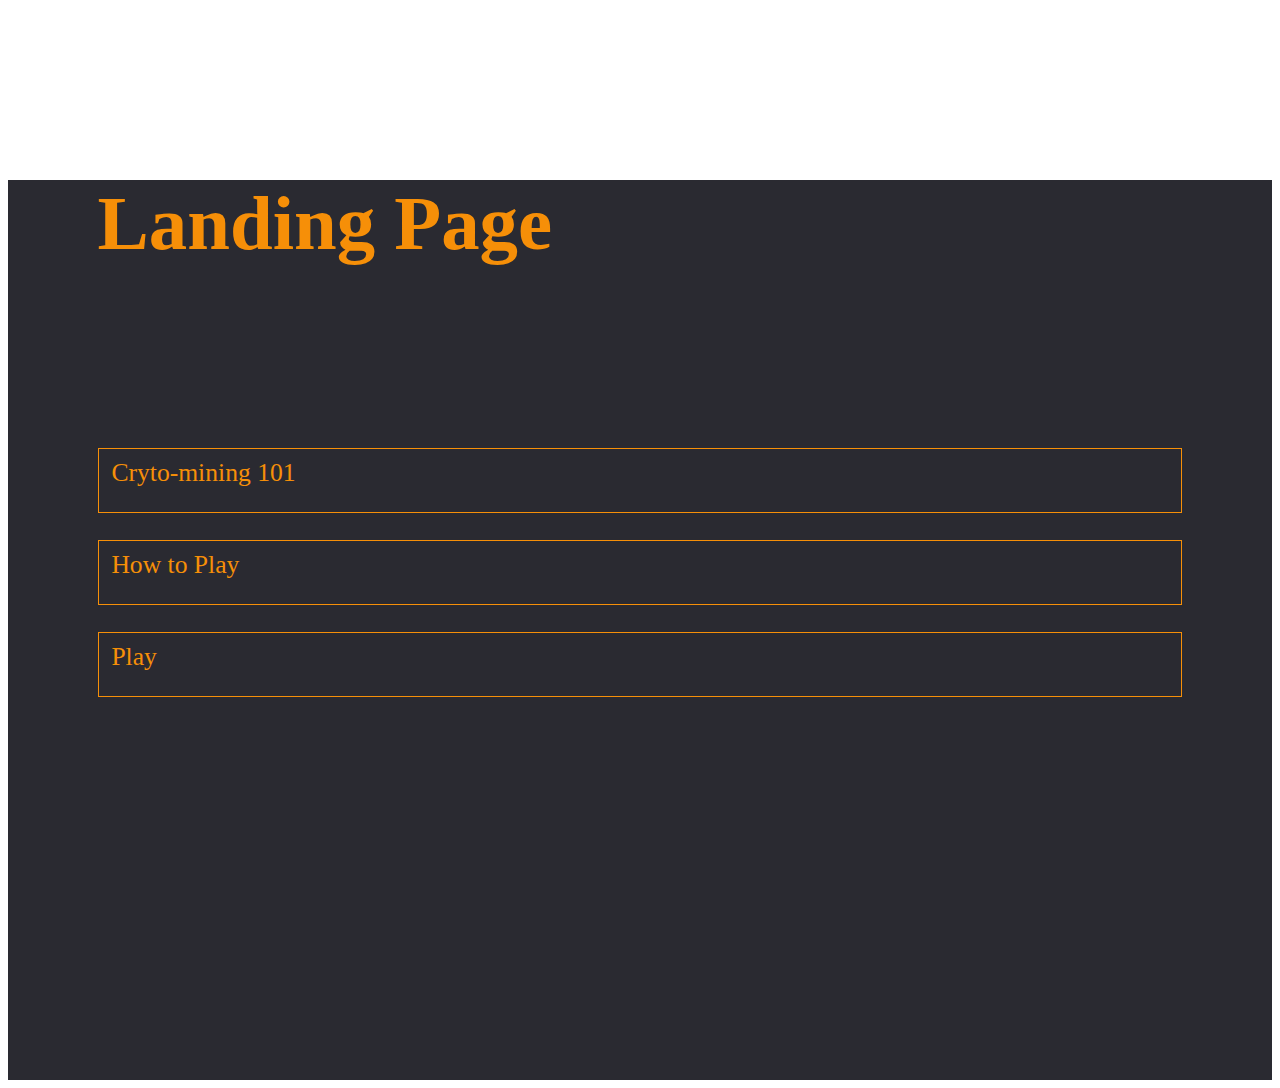
<file: layout1.html>
<!doctype html>
<html lang="en">

<head>
    <meta charset="UTF-8">
    <meta http-equiv="X-UA-Compatible" content="IE=edge">
    <meta name="viewport" content="width=device-width, initial-scale=1">
    <!--Add Meta Data---->

    <link href="https://cdn.jsdelivr.net/npm/bootstrap@5.0.0/dist/css/bootstrap.min.css" rel="stylesheet"
        integrity="sha384-wEmeIV1mKuiNpC+IOBjI7aAzPcEZeedi5yW5f2yOq55WWLwNGmvvx4Um1vskeMj0" crossorigin="anonymous">
    <link rel="stylesheet" href="https://use.fontawesome.com/releases/v5.15.3/css/all.css"
        integrity="sha384-SZXxX4whJ79/gErwcOYf+zWLeJdY/qpuqC4cAa9rOGUstPomtqpuNWT9wdPEn2fk" crossorigin="anonymous">
    <link rel="stylesheet" href="https://cdn.jsdelivr.net/npm/bootstrap-icons@1.5.0/font/bootstrap-icons.css">
    <link rel="stylesheet" href="assets/layoutstyle.css">
    <!--Add Favicon---->
    <script src="https://code.jquery.com/jquery-3.6.0.js"
        integrity="sha256-H+K7U5CnXl1h5ywQfKtSj8PCmoN9aaq30gDh27Xc0jk=" crossorigin="anonymous"></script>
    <title>Mine Your Luck</title>

</head>

<body>

    <div id="full-screen" class="container-fluid align-items-center justify-content-center">

        <!--zone1 landing zone -->
        <section id="zone1" class="row d-flex align-items-center text-center">
            <div id="zone1-content">
                <div id="zone1-heroimg" class="container">
                    <h2 id="zone1-title">Landing Page</h2>
                    <div>
                    </div>
                </div>
        </section> <!-- close zone 1 / landing-->


        <!--zone2 cypto explained -->
        <section id="zone2" class="row d-flex">
            <div class="container-fluid">
                <div class="row">
                    <div class="col-12 block-outer">
                        <div class="col-6 block-title">
                            Cryto-mining 101
                        </div>
                        <div class="col-12 block-inner inner-content">
                            Collapsible panel with content - full width
                            <ul>
                                <li>So what is crypto-mining.......</li>
                                <li>Common terms...</li>
                                <li>Link to external resources....</li>
                            </ul>
                        </div>
                    </div>
                </div>
            </div>
        </section> <!-- close zone 2 / crypto 101-->

        <!--zone3 learn to play zone -->
        <section id="zone3" class="row d-flex">
            <div class="container-fluid">
                <div class="row">
                    <div class="col-12 block-outer">
                        <div class="col-9 block-title">
                            How to Play
                        </div>
                        <div class="col-12 block-inner inner-content">
                            Collapsible panel with content - full width
                            <ul>
                                <li>choose miner (stats).....</li>
                                <li>upgrade device (cost v benefit)...</li>
                                <li>power (consumption & costs)....</li>
                                <li>bank / coin balance.... </li>
                                <li>end game?...... </li>
                                <li>TBC e.g. events...... </li>
                        </div>
                    </div>
                </div>
            </div>
        </section> <!-- close zone 3 / learn -->


        <!--zone4 game zone -->
        <section id="zone4" class="row d-flex">
            <div class="container-fluid">
                <div class="row">
                    <div class="col-12 block-outer">
                        <div class="col-12 block-title">
                            Play
                        </div>
                        <div class="col-12 block-inner inner-content">
                            Collapsible panel with content - full width
                            <div id="main-game">
                                <div class=row>
                                    <div class="col">
                                        Left Panel - Mining Devices     
                                    </div>

                                    <div class="col">
                                        Center Panel - Action Buttons
                                    </div>

                                    <div class="col">
                                        Right Panel - Info and stats / £bal.
                                    </div>

                                </div>
                            </div>
                        </div>
                    </div>
                </div>
        </section> <!-- close zone 4 / game play-->

    </div> <!-- close full screen -->


   <script src="assets/script.js"></script>
    <script src="https://cdn.jsdelivr.net/npm/bootstrap@5.0.0/dist/js/bootstrap.bundle.min.js"
        integrity="sha384-p34f1UUtsS3wqzfto5wAAmdvj+osOnFyQFpp4Ua3gs/ZVWx6oOypYoCJhGGScy+8"
        crossorigin="anonymous">
    </script>


</body>

</html>
</file>
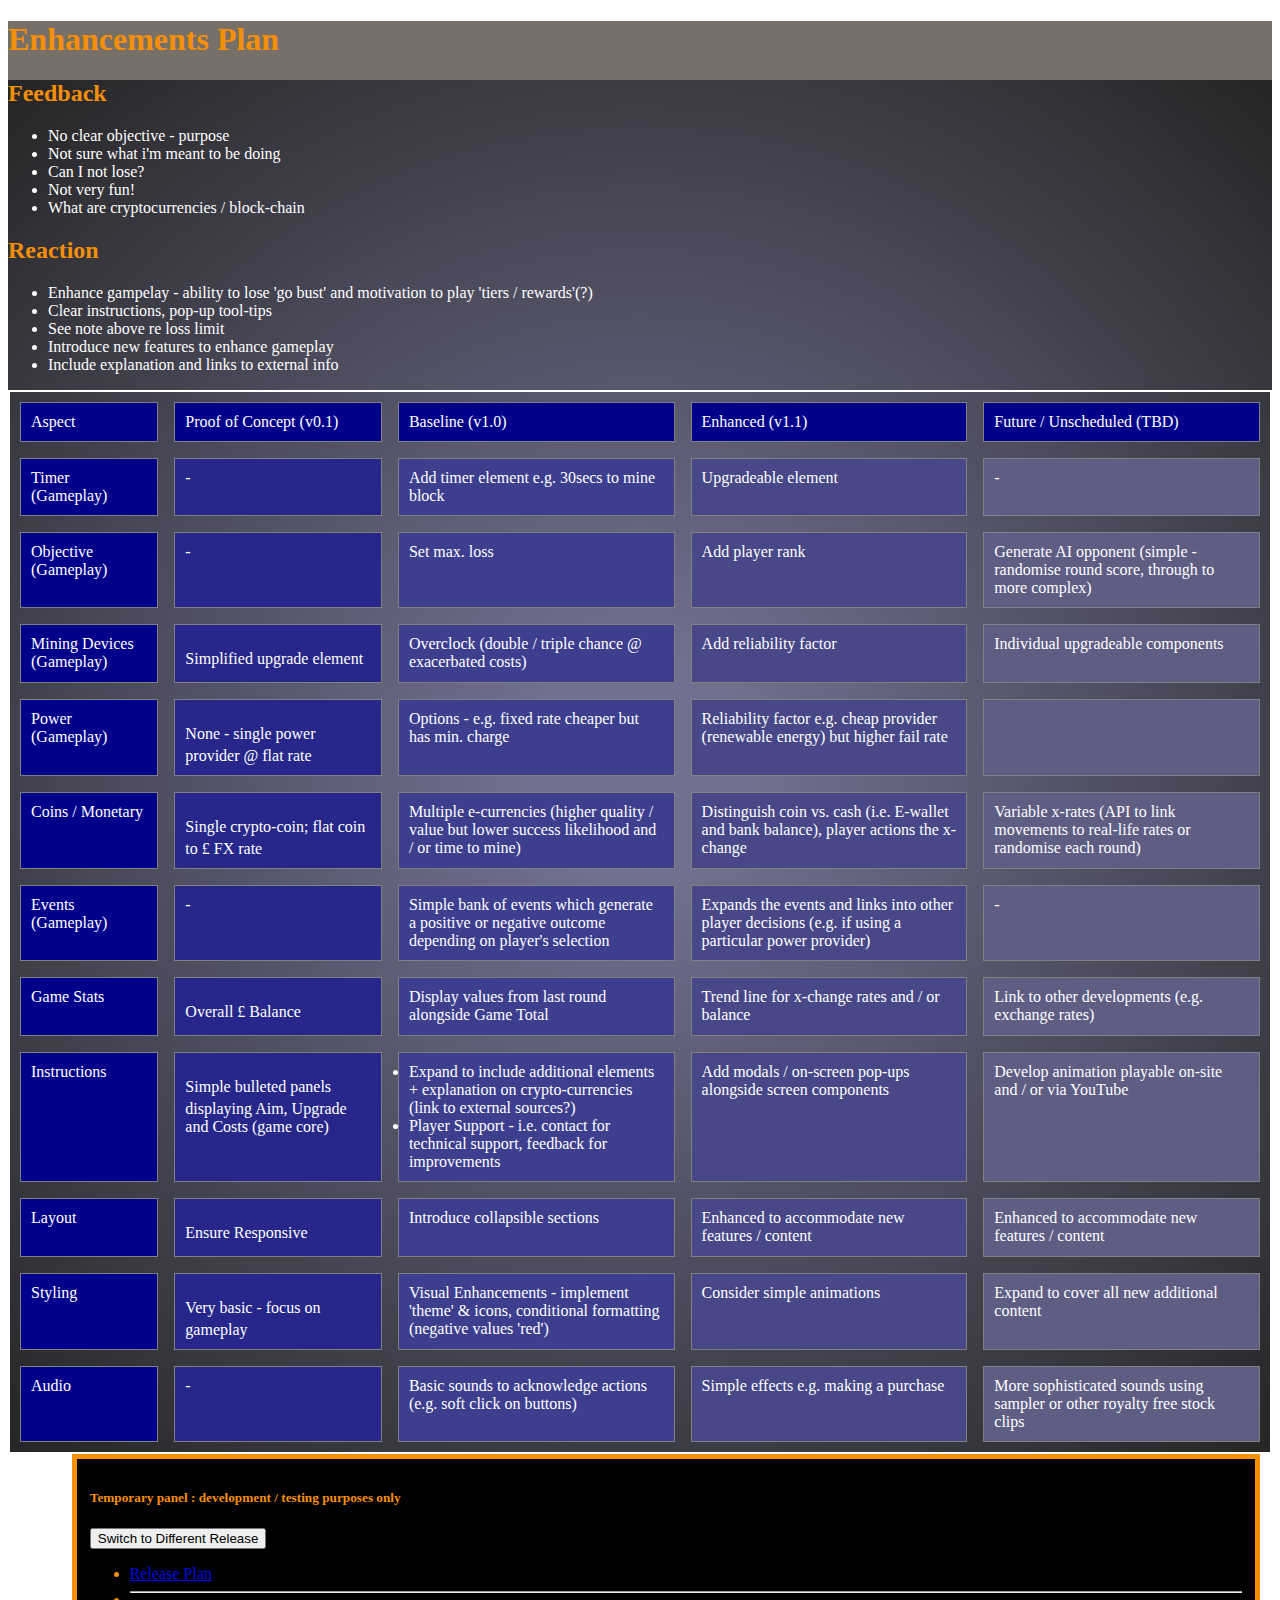
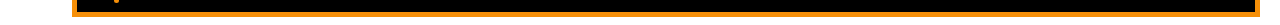
<file: plan.html>
<!DOCTYPE html>
<html lang="en">

<head>
    <meta charset="UTF-8">
    <meta http-equiv="X-UA-Compatible" content="IE=edge">
    <meta name="viewport" content="width=device-width, initial-scale=1.0">
    <!--Add Meta Data---->

    <link href="https://cdn.jsdelivr.net/npm/bootstrap@5.0.0-beta3/dist/css/bootstrap.min.css" rel="stylesheet"
        integrity="sha384-eOJMYsd53ii+scO/bJGFsiCZc+5NDVN2yr8+0RDqr0Ql0h+rP48ckxlpbzKgwra6" crossorigin="anonymous">
    <link rel="stylesheet" href="https://use.fontawesome.com/releases/v5.15.3/css/all.css"
        integrity="sha384-SZXxX4whJ79/gErwcOYf+zWLeJdY/qpuqC4cAa9rOGUstPomtqpuNWT9wdPEn2fk" crossorigin="anonymous">
    <link rel="stylesheet" href="assets/style.css">
    <!--Add Favicon---->

    <title>Updates - Schedule</title>

    <style>
        #plan-fullScreen {
            background: rgb(119, 112, 104);
            color: white;
        }

        #plan-main {
            background: rgb(112,112,144);
            background: radial-gradient(circle, rgba(112,112,144,1) 12%, rgba(37,37,37,1) 100%);
            color: white;
            min-height: 50vh;
        }


        .plan-content {
            border: solid 2px white;
            padding: 10px;
            height: auto;
            display: grid;
            place-self: center center;
            justify-items: stretch;
            align-items: stretch;
            grid-template-columns: 1fr 1.5fr 2fr 2fr 2fr;
            grid-gap: 1em;
            grid-template-rows: auto;
            grid-template-areas:
                "A1  A2   A3   A4   A5"
                "B1  B2   B3   B4   B5"
                "C1  C2   C3   C4   C5"
                "D1  D2   D3   D4   D5"
                "E1  E2   E3   E4   E5"
                "F1  F2   F3   F4   F5"
                "G1  G2   G3   G4   G5"
                "H1  H2   H3   H4   H5"
                "I1  I2   I3   I4   I5"
                "J1  J2   J3   J4   J5"
                "K1  K2   K3   K4   K5"
                "L1  L2   L3   L4   L5";
        }

        .header,
        .aspect {
            background-color: darkblue;
        }

        .v01 {
            background-color: rgb(39, 39, 139);
        }

        .v10 {
            background-color: rgb(62, 62, 143);
        }

        .v11 {
            background-color: rgb(72, 72, 136);
        }

        .tbd {
            background-color: rgb(94, 94, 133);
        }

        .plan-content>div {
            border: solid 1px gray;
            padding: 10px;
            position: relative;
        }

        .fa-check {
            color: rgb(14, 236, 14);
            font-size: 32px;
        }

        .fa-exclamation {
            color: rgb(236, 29, 14);
            font-size: 32px;
        }

        .fa-exclamation-triangle {
            color: rgb(247, 210, 6);
            font-size: 32px;
        }


        /*-- <i class="fas fa-check"></i> 
        <i class="fas fa-exclamation"></i>
        <i class="fas fa-exclamation-triangle"></i>
        --*/

    </style>

</head>

<body>

    <div id="plan-fullScreen" class="p-3">

        <h1>Enhancements Plan</h1>

        <div id="plan-main" class="container-fluid">
            <div class="row justify-content-around">

                <div class="col-4">
                    <h2>Feedback</h2>

                    <ul>
                        <li>No clear objective - purpose</li>
                        <li>Not sure what i'm meant to be doing</li>
                        <li>Can I not lose?</li>
                        <li>Not very fun!</li>
                        <li>What are cryptocurrencies / block-chain</li>
                    </ul>
                </div>
                <!--close col-->
                
                <div class="col-4">
                <h2>Reaction</h2>

                <ul>
                    <li>Enhance gampelay - ability to lose 'go bust' and motivation to play 'tiers / rewards'(?)</li>
                    <li>Clear instructions, pop-up tool-tips</li>
                    <li>See note above re loss limit</li>
                    <li>Introduce new features to enhance gameplay</li>
                    <li>Include explanation and links to external info</li>
                </ul>
            </div>
            <!--close col-->

        </div>
        <!--close row-->
        <div class="plan-content p-3">
            <div class="A1 header"> Aspect </div>
            <div class="A2 header"> Proof of Concept (v0.1) </div>
            <div class="A3 header"> Baseline (v1.0) </div>
            <div class="A4 header"> Enhanced (v1.1) </div>
            <div class="A5 header"> Future / Unscheduled (TBD)</div>

            <div class="B1 aspect"> Timer (Gameplay) </div>
            <div class="B2 v01"> - </div>
            <div class="B3 v10"> Add timer element e.g. 30secs to mine block</div>
            <div class="B4 v11"> Upgradeable element</div>
            <div class="B5 tbd"> - </div>

            <div class="C1 aspect"> Objective (Gameplay) </div>
            <div class="C2 v01"> - </div>
            <div class="C3 v10"> Set max. loss </div>
            <div class="C4 v11"> Add player rank </div>
            <div class="C5 tbd"> Generate AI opponent (simple - randomise round score, through to more complex) </div>

            <div class="D1 aspect"> Mining Devices (Gameplay) </div>
            <div class="D2 v01"><i class="fas fa-exclamation"></i> Simplified upgrade element </div>
            <div class="D3 v10"> Overclock (double / triple chance @ exacerbated costs) </div>
            <div class="D4 v11"> Add reliability factor </div>
            <div class="D5 tbd"> Individual upgradeable components </div>

            <div class="E1 aspect"> Power (Gameplay) </div>
            <div class="E2 v01"><i class="fas fa-check"></i> None - single power provider @ flat rate </div>
            <div class="E3 v10"> Options - e.g. fixed rate cheaper but has min. charge </div>
            <div class="E4 v11"> Reliability factor e.g. cheap provider (renewable energy) but higher fail rate </div>
            <div class="E5 tbd"> </div>

            <div class="F1 aspect"> Coins / Monetary </div>
            <div class="F2 v01"><i class="fas fa-check"></i> Single crypto-coin; flat coin to £ FX rate </div>
            <div class="F3 v10"> Multiple e-currencies (higher quality / value but lower success likelihood and / or
                time to mine)</div>
            <div class="F4 v11"> Distinguish coin vs. cash (i.e. E-wallet and bank balance), player actions the x-change
            </div>
            <div class="F5 tbd"> Variable x-rates (API to link movements to real-life rates or randomise each round)
            </div>

            <div class="G1 aspect"> Events (Gameplay) </div>
            <div class="G2 v01"> - </div>
            <div class="G3 v10"> Simple bank of events which generate a positive or negative outcome depending on
                player's selection </div>
            <div class="G4 v11"> Expands the events and links into other player decisions (e.g. if using a particular
                power provider) </div>
            <div class="G5 tbd"> - </div>

            <div class="H1 aspect"> Game Stats </div>
            <div class="H2 v01"><i class="fas fa-check"></i> Overall £ Balance </div>
            <div class="H3 v10"> Display values from last round alongside Game Total</div>
            <div class="H4 v11"> Trend line for x-change rates and / or balance </div>
            <div class="H5 tbd"> Link to other developments (e.g. exchange rates) </div>

            <div class="I1 aspect"> Instructions </div>
            <div class="I2 v01"><i class="fas fa-check"></i> Simple bulleted panels displaying Aim, Upgrade and Costs (game core) </div>
            <div class="I3 v10">
                <li> Expand to include additional elements + explanation on crypto-currencies (link to external
                    sources?) </li>
                <li> Player Support - i.e. contact for technical support, feedback for improvements</li>
            </div>
            <div class="I4 v11"> Add modals / on-screen pop-ups alongside screen components </div>
            <div class="I5 tbd"> Develop animation playable on-site and / or via YouTube </div>

            <div class="J1 aspect"> Layout </div>
            <div class="J2 v01"><i class="fas fa-exclamation-triangle"></i> Ensure Responsive </div>
            <div class="J3 v10"> Introduce collapsible sections </div>
            <div class="J4 v11"> Enhanced to accommodate new features / content </div>
            <div class="J5 tbd"> Enhanced to accommodate new features / content </div>

            <div class="K1 aspect"> Styling </div>
            <div class="K2 v01"><i class="fas fa-check"></i> Very basic - focus on gameplay </div>
            <div class="K3 v10"> Visual Enhancements - implement 'theme' & icons, conditional formatting (negative values 'red')</div>
            <div class="K4 v11"> Consider simple animations </div>
            <div class="K5 tbd"> Expand to cover all new additional content </div>

            <div class="L1 aspect"> Audio </div>
            <div class="L2 v01"> - </div>
            <div class="L3 v10"> Basic sounds to acknowledge actions (e.g. soft click on buttons) </div>
            <div class="L4 v11"> Simple effects e.g. making a purchase </div>
            <div class="L5 tbd"> More sophisticated sounds using sampler or other royalty free stock clips </div>

        </div>
        <!--close content-->
    </div>
    <!--close main-->

    </div>
    <!--close fullscreen-->

    <div id="footer" class="row">
        <!--section to be removed from final version-->

        <h5>Temporary panel : development / testing purposes only</h5>
        <div class="col">
            <div id="release-list" class="dropdown" aria-labelledby="btn-test1">
                <button type="button" id="btn-test1" class="btn btn-lg btn-primary dropdown-toggle"
                    data-bs-toggle="dropdown" aria-expanded="false">
                    Switch to Different Release
                </button>
                <ul id="release-items" class="dropdown-menu">
                    <li><a class="dropdown-item" href="plan.html">Release Plan</a></li>
                    <li>
                        <hr class="dropdown-divider">
                    </li>
                    <li><a class="dropdown-item" href="index.html">Proof of Concept (v0.1)</a></li>
                    <li><a class="dropdown-item" href="index - baseline.html">Baseline (v1.0)</a></li>
                    <li><a class="dropdown-item" href="#">Enhanced (v1.1)</a></li>
                    <li><a class="dropdown-item" href="#">Enhanced (v1.2)</a></li>
                </ul>
            </div> <!-- close dropdown-->
        </div> <!-- close col-->

        <div class="col">
            <button id="btn-test2" type="button" data-type="submit" class="btn btn-test btn-lg btn-danger mx-auto">Test
                Feature</button>
        </div> <!-- close col-->

        <div class="col text-end align-self-center">
            <div>Viewport width : <span id="viewport-width"></span></div>
            <div>Viewport height : <span id="viewport-height"></span></div>
            <script>
                var w = window.innerWidth;
                var h = window.innerHeight;
                var x = document.getElementById("viewport-width");
                var y = document.getElementById("viewport-height");
                x.innerHTML = w + "px";
                y.innerHTML = h + "px";
            </script>
            <div>Version 0.1 [Proof of Concept]</div>

        </div> <!-- close col-->

    </div> <!-- close footer-->


    </div>

    <script src="https://cdn.jsdelivr.net/npm/bootstrap@5.0.0-beta3/dist/js/bootstrap.bundle.min.js"
        integrity="sha384-JEW9xMcG8R+pH31jmWH6WWP0WintQrMb4s7ZOdauHnUtxwoG2vI5DkLtS3qm9Ekf"
        crossorigin="anonymous"></script>


</body>

</html>
</file>
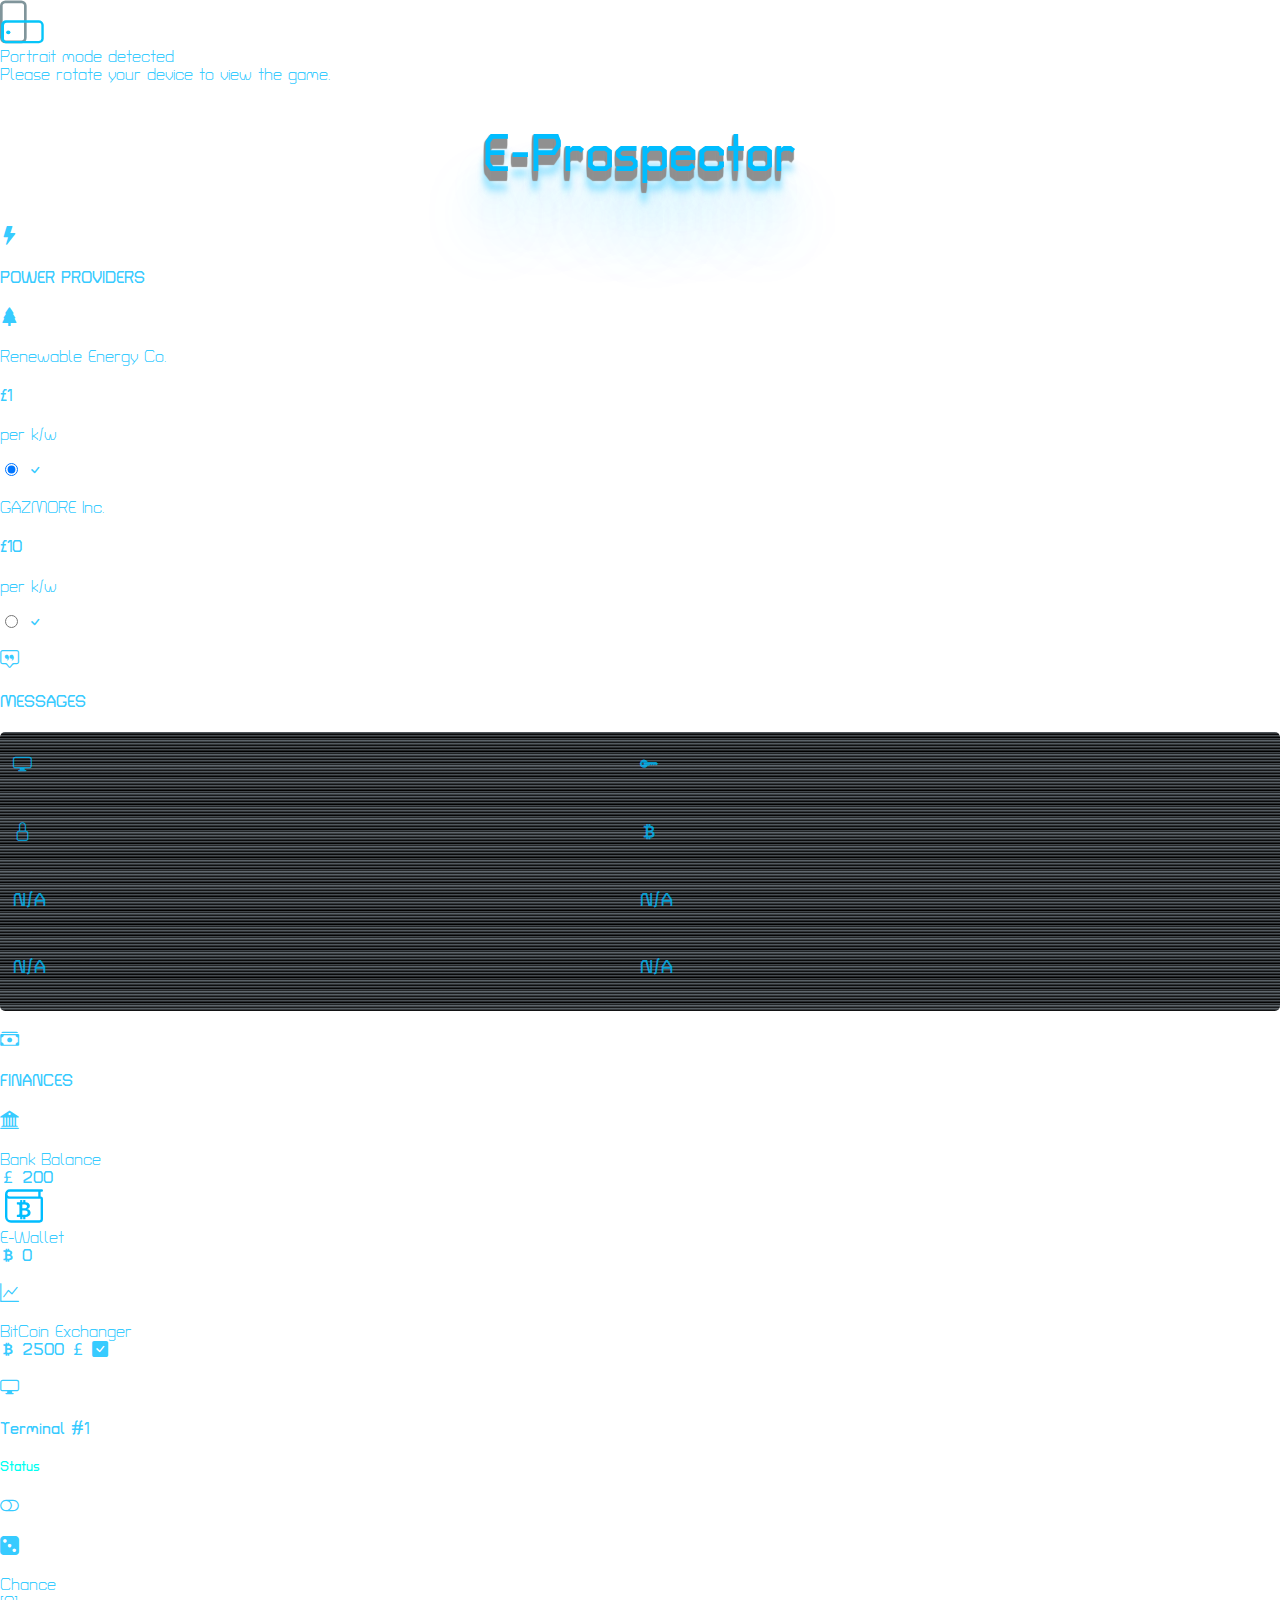
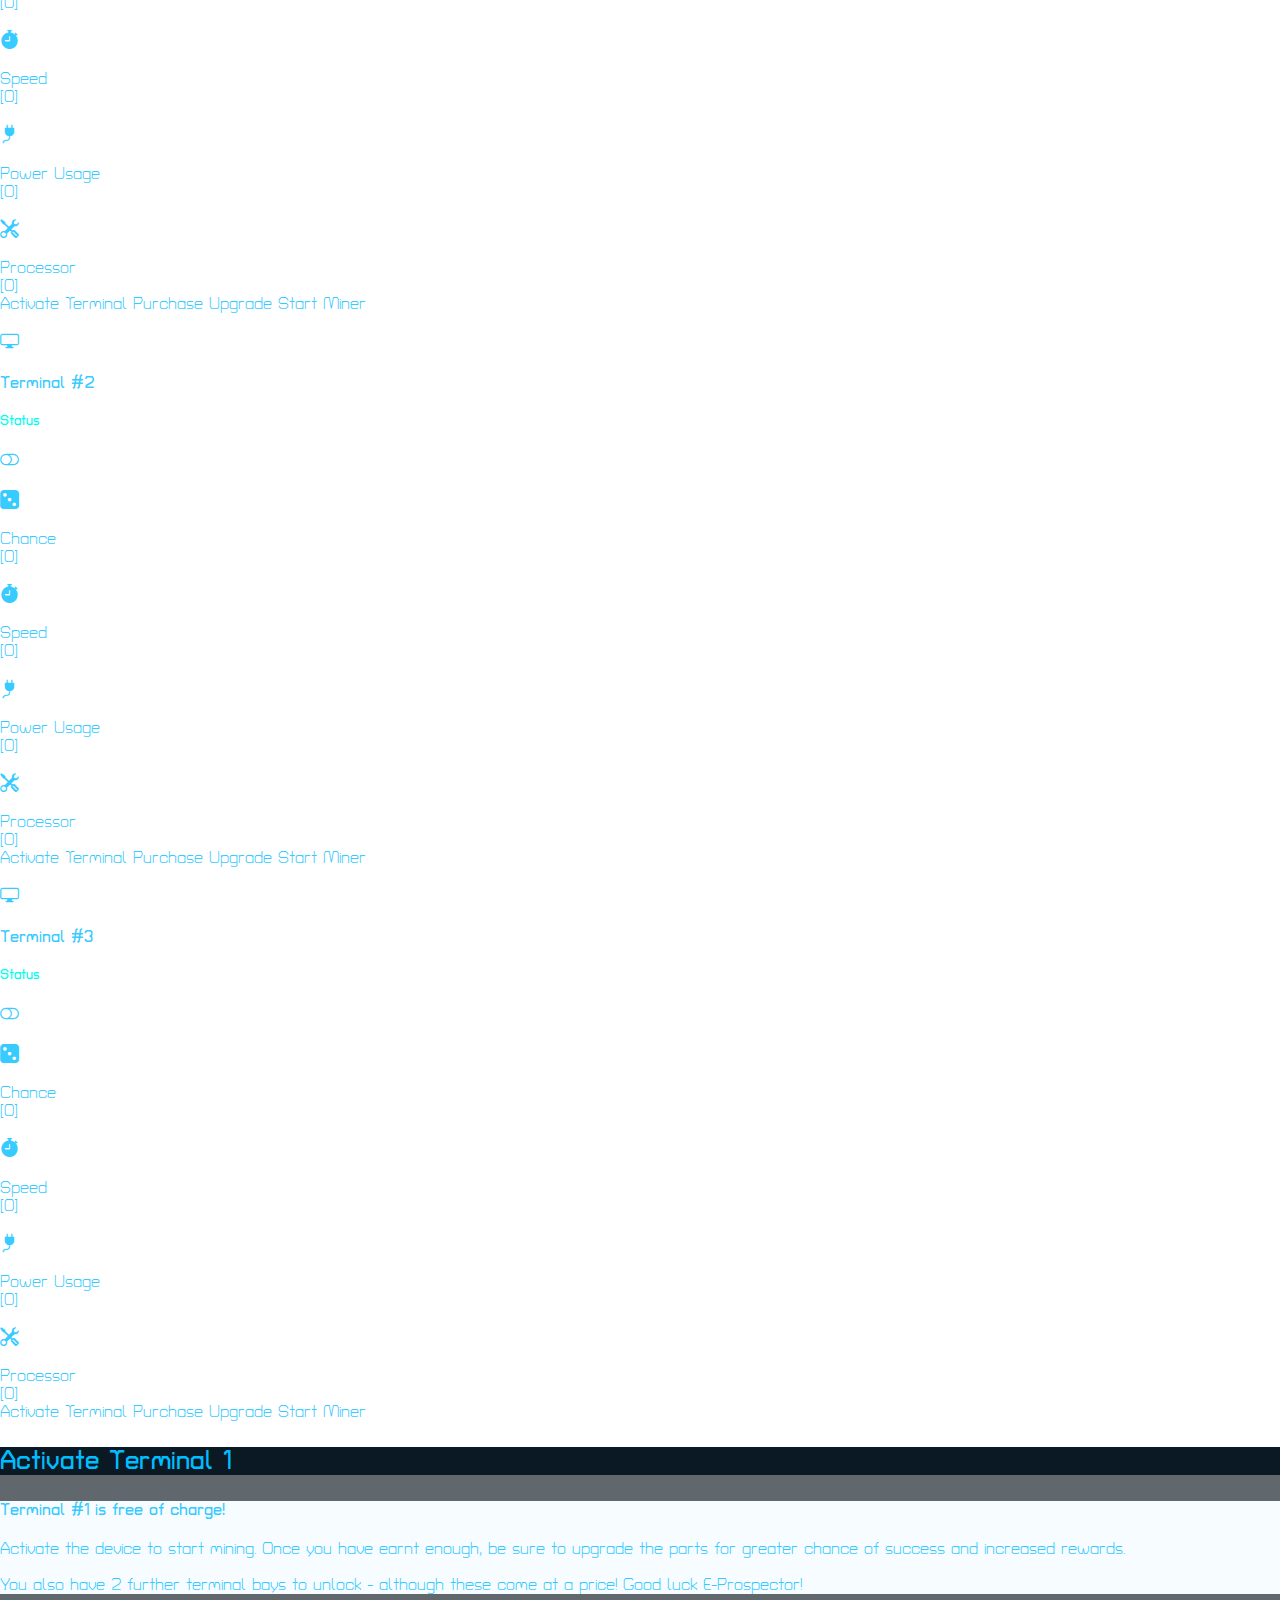
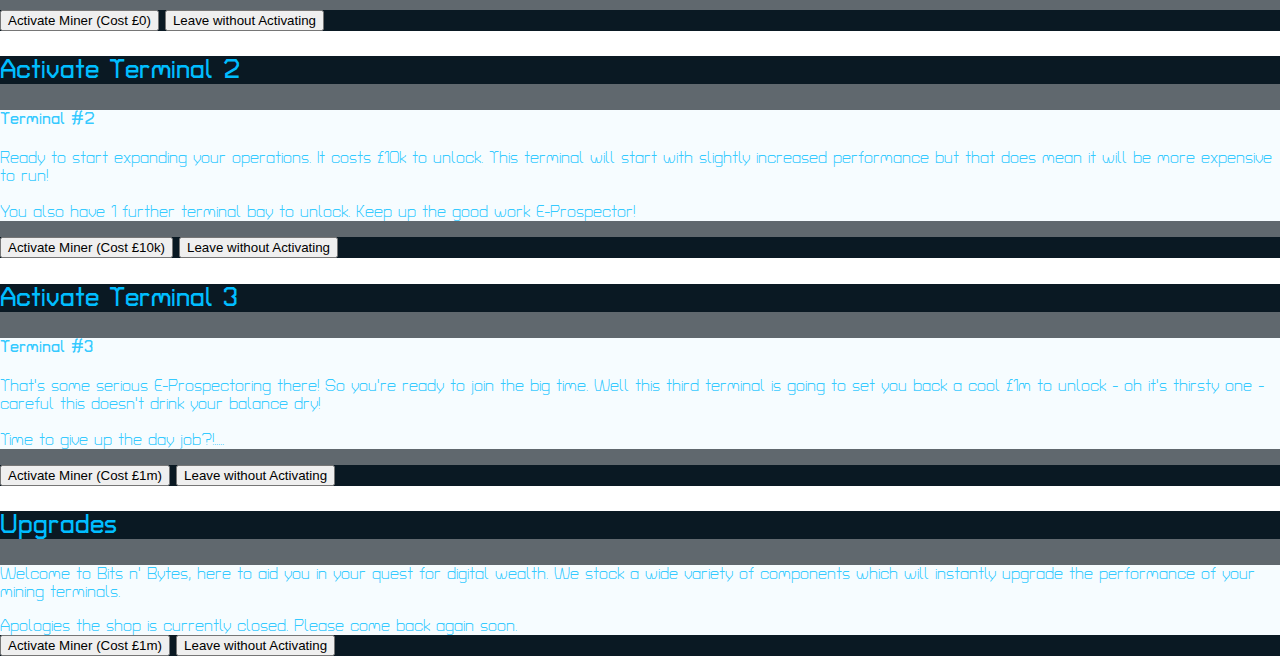
<file: play.html>
<!doctype html>
<html lang="en">

<head>
    <meta charset="UTF-8">
    <meta http-equiv="X-UA-Compatible" content="IE=edge">
    <meta name="viewport" content="width=device-width, initial-scale=1">
    <meta name="description" content="Crypto-Mining Game">
    <meta name="keywords" content="crypto cryptocurrency bitcoin blockchain game">
    <meta name="author" content="Kelven Hughes">
    <link href="https://cdn.jsdelivr.net/npm/bootstrap@5.0.0/dist/css/bootstrap.min.css" rel="stylesheet"
        integrity="sha384-wEmeIV1mKuiNpC+IOBjI7aAzPcEZeedi5yW5f2yOq55WWLwNGmvvx4Um1vskeMj0" crossorigin="anonymous">
    <link rel="stylesheet" href="https://use.fontawesome.com/releases/v5.15.3/css/all.css"
        integrity="sha384-SZXxX4whJ79/gErwcOYf+zWLeJdY/qpuqC4cAa9rOGUstPomtqpuNWT9wdPEn2fk" crossorigin="anonymous">
    <link rel="preconnect" href="https://fonts.gstatic.com">
    <link
        href="https://fonts.googleapis.com/css2?family=Advent+Pro:wght@100;200;300;400;500&family=Antic&family=Coda&family=Economica&family=Electrolize&family=Encode+Sans:wght@500;600;700&family=Orbitron:wght@400;500&family=Poiret+One&family=Quantico:wght@400;700&family=Syncopate:wght@400;700&family=Turret+Road:wght@400;700;800&display=swap"
        rel="stylesheet">
    <link rel="stylesheet" href="https://cdn.jsdelivr.net/npm/bootstrap-icons@1.5.0/font/bootstrap-icons.css">
    <script src="https://code.jquery.com/jquery-3.6.0.js"
        integrity="sha256-H+K7U5CnXl1h5ywQfKtSj8PCmoN9aaq30gDh27Xc0jk=" crossorigin="anonymous"></script>
    <link rel="stylesheet" href="./assets/css/style.css">
    <title>E-Prospector</title>
    <link rel="shortcut icon" type="image/jpg" href="/assets/images/favicon-32x32.png"/>

</head>

<body>

    <div id="mode-check">
        <!--media query will display the following message if portrait orientation detected & hide main game screen-->

        <img id="rotate" src="./assets/images/rotate-device.svg" alt="rotate device">
        <div id="portrait-detected">
            Portrait mode detected<br>
            Please rotate your device to view the game.
        </div>

    </div>

    <!---Bootstrap class names p (padding) m (margin) g (gutter) l (left) r (right) x (left & right)t (top) b (bottom) y (top & bottom) 3 (sizing 0 - 5) -->
    <div id="full-screen">


        <!-- start lower-screen (zone 4 - main game area) -->
        <section id="lower-screen" class="container-fluid justify-content-center">
            <div id="main-game-wrapper" class="row d-flex g-0 justify-content-between">
                <h1 id="dashboard-title" refl="E-Prospector">E-Prospector</h1>



                <div id="game-main-info-left" class="col-12 col-md-6 col-lg-4 card-grp">
                    <div class="card col styled-pane-card info-sub-card1">
                        <div class="card-body">
                            <div class="card-header d-flex align-items-center">
                                <h3><i class="bi bi-lightning-fill"></i></h3>
                                <h4>POWER PROVIDERS</h4>
                            </div>

                            <div class="row d-flex g-0 justify-content-between">
                                <div class="col-2 styled-small card-icon">
                                    <h3><i class="bi bi-tree-fill"></i></h3>
                                </div>
                                <div class="col-4 styled-small card-label">
                                    Renewable Energy Co.
                                </div>
                                <div class="col styled-small pwr-rate">
                                    <h4>£1</h4>
                                    <p> per k/w</p>
                                </div>
                                <div class="col styled-small pwr-chosen align-items-center">
                                    <label>
                                        <input type="radio" name="provider" id="renewable" checked>
                                        <i class="bi bi-check power-check"></i>
                                    </label>
                                </div>
                            </div>
                            <!--close power suplier 1  ---->

                            <div class="row d-flex g-0 justify-content-between">
                                <div class="col-2 styled-small card-icon">
                                    <h3><i class="fas fa-industry"></i></h3>
                                </div>
                                <div class="col-4 styled-small card-label">
                                    GAZMORE Inc.
                                </div>
                                <div class="col styled-small pwr-rate">
                                    <h4>£10</h4>
                                    <p> per k/w</p>
                                </div>
                                <div class="col styled-small pwr-chosen align-items-center">
                                    <label>
                                        <input type="radio" name="provider" id="gazmore">
                                        <i class="bi bi-check power-check"></i>
                                    </label>
                                </div>
                            </div>
                            <!--close power suplier 2  ---->
                        </div>
                        <!--close card body---->
                    </div>
                    <!--close card  ---->
                </div>
                <!--close main-info-left -->


                <div id="game-main-info-center" class="col-12 col-md-6 col-lg-4 card-grp">
                    <div class="card col styled-pane-card info-sub-card2">
                        <div class="card-body">
                            <div class="card-header d-flex align-items-center">
                                <h3><i class="bi bi-chat-square-quote"></i></h3>
                                <h4>MESSAGES</h4>
                            </div>

                            <div class="row d-flex g-0 justify-content-between">
                                <div id="message-screen" class="col styled-small">
                                    <h3 id="TermIcon"><i class="bi bi-display"></i></h3>
                                    <h3 id="TermKeyIcon"><i class="bi bi-key-fill"></i></h3>
                                    <h3 id="BlockIcon"><i class="bi bi-lock"></i></h3>
                                    <h3 id="OutcomeIcon"><i class="bi bi-currency-bitcoin"></i></h3>
                                    <h3 id="TermID"> N/A  </h3>
                                    <h3 id="TermKey"> N/A  </h3>
                                    <h3 id="BlockKey">N/A  </h3>
                                    <h3 id="Result">  N/A  </h3>

                                </div>
                            </div>
                        </div>
                        <!--close card body ---->

                    </div>
                    <!--close card  ---->
                </div>
                <!--close main-info-center -->

                <div id="game-main-info-right" class="col-12 col-md-6 col-lg-4 card-grp">
                    <div class="card col styled-pane-card info-sub-card1">
                        <div class="card-body">
                            <div class="card-header d-flex align-items-center">
                                <h3><i class="bi bi-cash-stack"></i></h3>
                                <h4>FINANCES</h4>
                            </div>

                            <div class="row d-flex g-0 justify-content-between">
                                <div class="col-2 styled-small card-icon">
                                    <h3><i class="bi bi-bank2"></i></h3>
                                </div>
                                <div class="col-4 styled-small card-label">
                                    Bank Balance
                                </div>
                                <div class="col styled-small" style="display:inline">
                                    <h4 style="display:inline;">
                                        <i class="bi bi-currency-pound" style="display:inline;"></i>
                                        <p id="GBP-balance-current" style="display:inline;">200</p>
                                    </h4>
                                </div>
                            </div>

                            <div class="row d-flex g-0 justify-content-between">
                                <div class="col-2 d-flex justify-content-center styled-small card-icon">
                                    <img id="e-wallet" src="assets/images/E-wallet.svg"
                                        style="height:2.369rem; width:2.369rem; padding-left:5px;">
                                </div>
                                <div class="col-4 styled-small card-label">
                                    E-Wallet
                                </div>
                                <div class="col styled-small" style="display:inline;">
                                    <h4 style="display:inline;">
                                        <i class="bi bi-currency-bitcoin" style="display:inline;"></i>
                                        <p id="bit-balance-current" style="display:inline;">0</p>
                                    </h4>

                                </div>
                            </div>
                        
                            <div class="row d-flex g-0 justify-content-between">
                                <div class="col-2 styled-small card-icon">
                                    <h3><i class="bi bi-graph-up"></i></h3>
                                </div>
                                <div class="col-4 styled-small card-label">
                                    BitCoin Exchanger
                                </div>
                                <div class="col styled-small" style="display:inline">
                                    <h4 style="display:inline;">
                                        <i class="bi bi-currency-bitcoin" style="display:inline;"></i>
                                        <di id="exchange-rate" >2500</di>
                                        <i class="bi bi-currency-pound" style="display:inline;"></i>
                                        <i class="bi bi-check-square-fill" style="display:inline;"></i>
                                    </h4>
                                </div>
                            </div>
                        
                        </div>
                        <!--close card body ---->
                    </div>
                    <!--close card ---->
                </div>
                <!--close main-info-right-->


                <!------------MINER CARDS------------->

                <div id="terminal1" class="col-12 col-md-6 col-lg-4 card-grp">
                    <div id="term1-card" class="t1-act card styled-pane-card-off">
                        <div class="card-body">
                            <div class="card-header d-flex justify-content-between align-items-center">
                                <h3><i class="bi bi-display"></i></h3>
                                <h4 class="device-name">Terminal #1</h4>
                                <h5 class="card-text">Status</h5>
                                <h3><i class="bi bi-toggle-off"></i></h3>
                            </div>

                            <div class="row d-flex g-0 justify-content-between">
                                <div  class="col-2 styled-small-off t1-act card-icon">
                                    <h3 class="bi bi-dice-3-fill"></h3>
                                </div>
                                <div class="col-4 styled-small-off t1-act card-label">
                                    Chance
                                </div>
                                <div class="col styled-small-off t1-act val justify-content-evenly">
                                    <div>[<span id="T1chance">0</span>]</div>
                                    <div class="box lvl1 on"></div>
                                    <div class="box lvl2"></div>
                                    <div class="box lvl3"></div>
                                    <div class="box lvl4"></div>
                                    <div class="box lvl5"></div>
                                  
                                </div>
                            </div>

                            <div class="row d-flex g-0 justify-content-between">
                                <div class="col-2 styled-small-off t1-act card-icon">
                                    <h3 class="bi bi-stopwatch-fill"></h3>
                                </div>
                                <div class="col-4 styled-small-off t1-act card-label">
                                    Speed
                                </div>
                                <div class="col styled-small-off t1-act val justify-content-evenly">
                                    <div>[<span id="T1speed">0</span>]</div>
                                    <div class="box lvl1 on"></div>
                                    <div class="box lvl2 on"></div>
                                    <div class="box lvl3 on"></div>
                                    <div class="box lvl4"></div>
                                    <div class="box lvl5"></div>
                                   
                                </div>
                            </div>

                            <div class="row d-flex g-0 justify-content-between">
                                <div class="col-2 styled-small-off t1-act card-icon">
                                    <h3 class="bi bi-plug-fill"></h3>

                                </div>
                                <div class="col-4 styled-small-off t1-act card-label">
                                    Power Usage
                                </div>
                                <div class="col styled-small-off t1-act val justify-content-evenly">
                                    <div>[<span id="T1consump">0</span>]</div>
                                    <div class="box lvl1 on"></div>
                                    <div class="box lvl2 on"></div>
                                    <div class="box lvl3"></div>
                                    <div class="box lvl4"></div>
                                    <div class="box lvl5"></div>
                                  
                                </div>
                            </div>

                            <div class="row d-flex g-0 justify-content-between">
                                <div class="col-2 styled-small-off t1-act card-icon">
                                    <h3 class="bi bi-tools"></h3>

                                </div>
                                <div class="col-4 styled-small-off t1-act card-label">
                                    Processor
                                </div>
                                <div class="col styled-small-off t1-act val justify-content-evenly">
                                    <div>[<span id="T1reliability">0</span>]</div>
                                    <div class="box lvl1 on"></div>
                                    <div class="box lvl2 on"></div>
                                    <div class="box lvl3"></div>
                                    <div class="box lvl4"></div>
                                    <div class="box lvl5"></div>
                                   
                                </div>
                            </div>
                            <div class="miner-btn-row">
                                <a id="btn-to-modal-actv1" role="button" class="btn btn-warning btn-on"
                                    data-bs-toggle="modal" data-bs-target="#modal-activate-miner1">Activate
                                    Terminal</a>
                                <a role="button" data-bs-toggle="modal" data-bs-target="#modal-upgrade"  class="btn primary btn-off" disabled>Purchase Upgrade</a>
                                <a role="button" id ="term1-play" class="btn-play btn success btn-off" disabled>Start Miner</a>
                            </div>
                        </div>
                        <!--close card body ---->

                    </div>
                    <!--close card  ---->
                </div>
                <!--close card-col-->

                <div id="terminal2" class="col-12 col-md-6 col-lg-4 card-grp">
                    <div id="term2-card" class="card styled-pane-card-off">
                        <div class="card-body">
                            <div class="card-header d-flex justify-content-between align-items-center">
                                <h3><i class="bi bi-display"></i></h3>
                                <h4 class="device-name">Terminal #2</h4>
                                <h5 class="card-text">Status</h5>
                                <h3><i class="bi bi-toggle-off"></i></h3>
                            </div>

                            <div class="row d-flex g-0 justify-content-between">
                                <div class="col-2 styled-small-off t2-act card-icon">
                                    <h3 class="bi bi-dice-3-fill"></h3>
                                </div>
                                <div class="col-4 styled-small-off t2-act card-label">
                                    Chance
                                </div>
                                <div class="col styled-small-off t2-act val">
                                    <div>[<span id="T2chance">0</span>]</div>
                                    <div class="box lvl1"></div>
                                    <div class="box lvl2"></div>
                                    <div class="box lvl3"></div>
                                    <div class="box lvl4"></div>
                                    <div class="box lvl5"></div>
                                  
                                </div>
                            </div>

                            <div class="row d-flex g-0 justify-content-between">
                                <div class="col-2 styled-small-off t2-act card-icon">
                                    <h3 class="bi bi-stopwatch-fill"></h3>
                                </div>
                                <div class="col-4 styled-small-off t2-act card-label">
                                    Speed
                                </div>
                                <div class="col styled-small-off t2-act val">
                                    <div>[<span id="T2speed">0</span>]</div>
                                    <div class="box lvl1"></div>
                                    <div class="box lvl2"></div>
                                    <div class="box lvl3"></div>
                                    <div class="box lvl4"></div>
                                    <div class="box lvl5"></div>
                                  
                                </div>
                            </div>

                            <div class="row d-flex g-0 justify-content-between">
                                <div class="col-2 styled-small-off t2-act card-icon">
                                    <h3 class="bi bi-plug-fill"></h3>

                                </div>
                                <div class="col-4 styled-small-off t2-act card-label">
                                    Power Usage
                                </div>
                                <div class="col styled-small-off t2-act val">
                                    <div>[<span id="T2consump">0</span>]</div>
                                    <div class="box lvl1"></div>
                                    <div class="box lvl2"></div>
                                    <div class="box lvl3"></div>
                                    <div class="box lvl4"></div>
                                    <div class="box lvl5"></div>
                                    
                                </div>
                            </div>

                            <div class="row d-flex g-0 justify-content-between">
                                <div class="col-2 styled-small-off t2-act card-icon">
                                    <h3 class="bi bi-tools"></h3>

                                </div>
                                <div class="col-4 styled-small-off t2-act card-label">
                                    Processor
                                </div>
                                <div class="col styled-small-off t2-act val">
                                    <div>[<span id="T2reliability">0</span>]</div>
                                    <div class="box lvl1"></div>
                                    <div class="box lvl2"></div>
                                    <div class="box lvl3"></div>
                                    <div class="box lvl4"></div>
                                    <div class="box lvl5"></div>
                                    
                                </div>
                            </div>
                            <div class="miner-btn-row">
                                <a id="btn-to-modal-actv2" role="button" class="btn warning btn-off"
                                    data-bs-toggle="modal" data-bs-target="#">Activate
                                    Terminal</a>
                                <a role="button" data-bs-toggle="modal" data-bs-target="#modal-upgrade"  class="btn primary btn-off" disabled>Purchase Upgrade</a>
                                <a role="button" id ="term2-play" class="btn-play btn success btn-off" disabled>Start Miner</a>
                            </div>
                        </div>
                        <!--close card body ---->

                    </div>
                    <!--close card  ---->
                </div>
                <!--close card-col-->

                <div id="terminal3" class="col-12 col-md-6 col-lg-4 card-grp">
                    <div id="term3-card" class="card styled-pane-card-off">
                        <div class="card-body">
                            <div class="card-header d-flex justify-content-between align-items-center">
                                <h3><i class="bi bi-display"></i></h3>
                                <h4 class="device-name">Terminal #3</h4>
                                <h5 class="card-text">Status</h5>
                                <h3><i class="bi bi-toggle-off"></i></h3>
                            </div>

                            <div class="row d-flex g-0 justify-content-between">
                                <div id="t3-smallpane" class="col-2 styled-small-off t3-act card-icon">
                                    <h3 class="bi bi-dice-3-fill"></h3>
                                </div>
                                <div class="col-4 styled-small-off t3-act card-label">
                                    Chance
                                </div>
                                <div class="col styled-small-off t3-act val">
                                    <div>[<span id="T3chance">0</span>]</div>
                                    <div class="box lvl1"></div>
                                    <div class="box lvl2"></div>
                                    <div class="box lvl3"></div>
                                    <div class="box lvl4"></div>
                                    <div class="box lvl5"></div>
                                  
                                </div>
                            </div>

                            <div class="row d-flex g-0 justify-content-between">
                                <div class="col-2 styled-small-off t3-act card-icon">
                                    <h3 class="bi bi-stopwatch-fill"></h3>
                                </div>
                                <div class="col-4 styled-small-off t3-act card-label">
                                    Speed
                                </div>
                                <div class="col styled-small-off t3-act val">
                                    <div>[<span id="T3speed">0</span>]</div>
                                    <div class="box lvl1"></div>
                                    <div class="box lvl2"></div>
                                    <div class="box lvl3"></div>
                                    <div class="box lvl4"></div>
                                    <div class="box lvl5"></div>
                                    
                                </div>
                            </div>

                            <div class="row d-flex g-0 justify-content-between">
                                <div class="col-2 styled-small-off t3-act card-icon">
                                    <h3 class="bi bi-plug-fill"></h3>

                                </div>
                                <div class="col-4 styled-small-off t3-act card-label">
                                    Power Usage
                                </div>
                                <div class="col styled-small-off t3-act val">
                                    <div>[<span id="T3consump">0</span>]</div>
                                    <div class="box lvl1"></div>
                                    <div class="box lvl2"></div>
                                    <div class="box lvl3"></div>
                                    <div class="box lvl4"></div>
                                    <div class="box lvl5"></div>
                                    
                                </div>
                            </div>

                            <div class="row d-flex g-0 justify-content-between">
                                <div class="col-2 styled-small-off t3-act card-icon">
                                    <h3 class="bi bi-tools"></h3>

                                </div>
                                <div class="col-4 styled-small-off t3-act card-label">
                                    Processor
                                </div>
                                <div class="col styled-small-off t3-act val">
                                    <div>[<span id="T3reliability">0</span>]</div>
                                    <div class="box lvl1"></div>
                                    <div class="box lvl2"></div>
                                    <div class="box lvl3"></div>
                                    <div class="box lvl4"></div>
                                    <div class="box lvl5"></div>
                                    
                                </div>
                            </div>
                            <div class="miner-btn-row">
                                <a id="btn-to-modal-actv3" role="button" class="btn warning btn-off"
                                    data-bs-toggle="modal" data-bs-target="#">Activate
                                    Terminal</a>
                                <a role="button" data-bs-toggle="modal" data-bs-target="#modal-upgrade"  class="btn primary btn-off" disabled>Purchase Upgrade</a>
                                <a role="button" id ="term3-play" class="btn-play btn success btn-off" disabled>Start Miner</a>
                            </div>
                        </div>
                        <!--close card body ---->

                    </div>
                    <!--close card  ---->
                </div>
                <!--close card-col-->
            </div> <!-- close main game wrapper-->
        </section> <!-- close lower screen -->
    </div>
    <!--close full screen --->

    <!--modals-->

    <!--activate miner-->
    <!--terminal 1-->
    <div class="modal fade" id="modal-activate-miner1" aria-hidden="true" aria-labelledby="UpgradeModalToggleLabel"
        tabindex="-1">
        <div class="modal-dialog modal-lg modal-dialog-centered">
            <div class="modal-content">
                <div class="modal-header">
                    <h3 class="modal-title" id="modal-activate-title1">Activate Terminal 1</h3>

                </div>
                <div class="modal-body">
                    <div class="container">
                        <div class="row">
                            <div class="col-12">
                                <h4>Terminal #1 is free of charge!</h4>
                                <p>Activate the device to start mining. Once you have earnt enough, be sure to upgrade
                                    the parts for greater chance of success and increased rewards.
                                    <br><br>
                                    You also have 2 further terminal bays to unlock - although these come at a price!

                                    Good luck E-Prospector!

                                    <br>

                                </p>
                            </div>
                            <!--close fullwidth col-->
                        </div>
                        <!--close modal intro row col-->

                        <!--close modal-body row 1-->
                    </div>
                    <!--close modal-body container-->
                </div>
                <!--close modal-body---->
                <div class="modal-footer">
                    <button id="btn-activation1" class="activate-miner btn btn-success btn-on " type="submit"
                        data-bs-dismiss="modal" aria-label="Activate Miner">Activate Miner (Cost £0)</button>
                    <button type="button" class="btn btn-on btn-secondary" data-bs-dismiss="modal"
                        aria-label="Close">Leave without Activating</button>
                </div>
                <!--close modal-body---->
            </div>
            <!--close modal-content---->
        </div>
        <!--close modal-dialog---->
    </div>
    <!--close modal---->



    <!--terminal 2-->
    <div class="modal fade" id="modal-activate-miner2" aria-hidden="true" aria-labelledby="UpgradeModalToggleLabel"
        tabindex="-1">
        <div class="modal-dialog modal-lg modal-dialog-centered">
            <div class="modal-content">
                <div class="modal-header">
                    <h3 class="modal-title" id="modal-activate-title2">Activate Terminal 2</h3>

                </div>
                <div class="modal-body">
                    <div class="container">
                        <div class="row">
                            <div class="col-12">
                                <h4>Terminal #2</h4>
                                <p>Ready to start expanding your operations. It costs £10k to unlock. This terminal will start with slightly increased performance but that does mean it will be more expensive to run! 
                                    <br><br>
                                    You also have 1 further terminal bay to unlock.

                                    Keep up the good work E-Prospector!

                                    <br>

                                </p>
                            </div>
                            <!--close fullwidth col-->
                        </div>
                        <!--close modal intro row col-->

                        <!--close modal-body row 1-->
                    </div>
                    <!--close modal-body container-->
                </div>
                <!--close modal-body---->
                <div class="modal-footer">
                    <button id="btn-activation2" class="activate-miner btn btn-success btn-on " type="submit"
                        data-bs-dismiss="modal" aria-label="Activate Miner">Activate Miner (Cost £10k)</button>
                    <button type="button" class="btn btn-on btn-secondary" data-bs-dismiss="modal"
                        aria-label="Close">Leave without Activating</button>
                </div>
                <!--close modal-body---->
            </div>
            <!--close modal-content---->
        </div>
        <!--close modal-dialog---->
    </div>
    <!--close modal---->

    <!--terminal 3-->
    <div class="modal fade" id="modal-activate-miner3" aria-hidden="true" aria-labelledby="UpgradeModalToggleLabel"
        tabindex="-1">
        <div class="modal-dialog modal-lg modal-dialog-centered">
            <div class="modal-content">
                <div class="modal-header">
                    <h3 class="modal-title" id="modal-activate-title3">Activate Terminal 3</h3>

                </div>
                <div class="modal-body">
                    <div class="container">
                        <div class="row">
                            <div class="col-12">
                                <h4>Terminal #3</h4>
                                <p>That's some serious E-Prospectoring there! So you're ready to join the big time. Well this third terminal is going to set you back a cool £1m to unlock - oh it's thirsty one - careful this doesn't drink your balance dry! 
                                    <br><br>
                                    
                                    Time to give up the day job?!.....

                                    <br>

                                </p>
                            </div>
                            <!--close fullwidth col-->
                        </div>
                        <!--close modal intro row col-->

                        <!--close modal-body row 1-->
                    </div>
                    <!--close modal-body container-->
                </div>
                <!--close modal-body---->
                <div class="modal-footer">
                    <button id="btn-activation3" class="activate-miner btn btn-success btn-on " type="submit"
                        data-bs-dismiss="modal" aria-label="Activate Miner">Activate Miner (Cost £1m)</button>
                    <button type="button" class="btn btn-on btn-secondary" data-bs-dismiss="modal"
                        aria-label="Close">Leave without Activating</button>
                </div>
                <!--close modal-body---->
            </div>
            <!--close modal-content---->
        </div>
        <!--close modal-dialog---->
    </div>
    <!--close modal---->



    <!--Upgrade-->
    <div class="modal fade" id="modal-upgrade" aria-hidden="true" aria-labelledby="UpgradeModalToggleLabel"
        tabindex="-1">
        <div class="modal-dialog modal-lg modal-dialog-centered">
            <div class="modal-content">
                <div class="modal-header">
                    <h3 class="modal-title" id="modal-activate-title3">Upgrades</h3>

                </div>
                <div class="modal-body">
                    <div class="container">
                        <div class="row">
                            <div class="col-12">
                                <h4></h4>
                                <p> 
                                  Welcome to Bits n' Bytes, here to aid you in your quest for digital wealth. We stock a wide variety of components which will instantly upgrade the performance of your mining terminals. 
                                 </p>               
                                  
                               Apologies the shop is currently closed. Please come back again soon.                           
                                
                            </div>
                            <!--close fullwidth col-->
                        </div>
                        <!--close modal intro row col-->

                        <!--close modal-body row 1-->
                    </div>
                    <!--close modal-body container-->
                </div>
                <!--close modal-body---->
                <div class="modal-footer">
                    <button id="btn-activation3" class="activate-miner btn btn-success btn-on " type="submit"
                        data-bs-dismiss="modal" aria-label="Activate Miner">Activate Miner (Cost £1m)</button>
                    <button type="button" class="btn btn-on btn-secondary" data-bs-dismiss="modal"
                        aria-label="Close">Leave without Activating</button>
                </div>
                <!--close modal-body---->
            </div>
            <!--close modal-content---->
        </div>
        <!--close modal-dialog---->
    </div>
    <!--close modal---->



    <!---bug random number is generated but not passing a revised calculated figure to the exchange rate--->  
    <script> 
            setInterval(rateRefresh, 5000);
            function rateRefresh () {
            let rate = (Math.random() - 0.5) * 2; 
                console.log(rate);
            let i = parseInt(document.getElementById('exchange-rate'));
                console.log ("i=", i);
            let y = (i * rate);
                parseInt($('#exchange-rate').val(rate))
                console.log(rate);
                };

    </script>
    <script src="./assets/scripts/script.js"></script>
    <script src="https://cdn.jsdelivr.net/npm/bootstrap@5.0.0/dist/js/bootstrap.bundle.min.js"
        integrity="sha384-p34f1UUtsS3wqzfto5wAAmdvj+osOnFyQFpp4Ua3gs/ZVWx6oOypYoCJhGGScy+8"
        crossorigin="anonymous"></script>

</body>

</html>
</file>
<file: assets/css/style-new1.css>
/*--------------Style libray ----------------------------------------------------*/


/*----------------------------Global Root Variables---------------------------------------*/

:root {
    /*---Font Variables---*/
    --specialfont1: 'Turret Road', sans-serif;
    /*-- used for main headers----------------------*/
    --specialfont-light: 'Turret Road', sans-serif;
    /*-- used for content----------------------*/
    /*---Font Color Variables---*/
    --ink1-black: rgba(0, 0, 0, 0.8);
    /*-- black----------------------*/
    --ink2-offblacksolid: rgba(29, 40, 49, 1);
    /*-- blue-black (solid) main b/ground----*/
    --ink3-offblacksemi: rgba(29, 40, 49, 0.7);
    /*-- blue-black (semi-transparent) - to blend with hero image------*/
    --ink4-blueblack: rgb(10, 25, 35);
    /*-- off-black - mid-level panel --*/
    --ink5-LED1: rgba(0, 217, 255, 1);
    /*--Bright Teal Blue LED-------*/
    --ink6-LED2: rgba(0, 189, 255, 0.8);
    /*--Blue LED ------------------*/
    --ink6-LED2ON: rgba(0, 189, 255, 1);
    /*--'Lit' Blue LED ------------*/
    --ink6-LED2LOW: rgba(0, 189, 255, 0.4);
    /*--'Lit' Blue LED ------------*/
    --ink6-LED2OFF: rgba(0, 189, 255, 0.2);
    /*--'Lit' Blue LED ------------*/
    --ink7-LED3: rgba(0, 255, 241, 1);
    /*--'Lit''Blue----------------*/
    --ink8-glass1: rgba(107, 196, 255, 1);
    /*--svg glass fill w high transparency --*/
    --ink9-glass2: rgba(0, 0, 0, 0.3);
    /*--black 50% transparency---*/
    --ink9: rgb(255, 239, 213);
    /*-- papayawhip ----------------*/
    --ink10-red: rgb(209, 17, 17);
    /*-- red (off status)-----------*/
    --ink11-green: rgb(52, 232, 42);
    /*-- green (on status) --------------------*/
    --ink12: rgb(250, 250, 250);
    /*-- XXXXX --------------------*/
}


/*---------------------Responsive Font Groups -----------------------------*/

h1 {
    font-size: clamp(5rem);
    color: var(--ink6-LED2)
}

h2 {
    font-size: clamp(3rem, 32px);
    color: var(--ink6-LED2)
}

h3 {
    font-size: clamp(2.5rem, 28px);
    color: var(--ink6-LED2)
}

h4 {
    font-size: clamp(2rem, 32px);
    color: var(--iink6-LED2)
}

h5 {
    font-size: clamp(1.5rem);
    color: var(--iink6-LED2)
}

body,
div,
p {
    font-size: clamp(1rem, 16px);
    font-family: var(--specialfont-light);
    color: var(--ink6-LED2);
}

.text_small {
    font-size: clamp(0.75rem, 9px);
    color: var(--ink6-LED2);
}


/*---------------------Media Queries - Portrait-----------------------------------------*/


/*----The tabular design of the game requires landscape perspective. Media query added to prevent display on portratit and instruct visitor to rotate device--*/

#mode-check {
    display: flex;
    position: relative;
    /*--pos relative to enable absolute position of portrait detection message--*/
    width: 100vw;
    height: 100vh;
    background-color: var(--ink2-offblacksolid);
    overflow: hidden;
}

@media (orientation: portrait) {
    #rotate {
        visibility: visible;
        position: absolute;
        background-size: 20px 20px;
        top: 20%;
        left: 40%;
    }
    #portrait-detected {
        display: block;
        font-weight: bold;
        position: absolute;
        left: 0;
        right: 0;
        margin-left: auto;
        margin-right: auto;
        top: 35%;
        width: 50vw;
    }
    #full-screen {
        display: none;
    }
}

@media (orientation: landscape) {
    #mode-check {
        display: none;
    }
}


/*---------------------Full Page -----------------------------------------*/

#full-screen {
    width: 100vw;
    height: 100vh;
    display: flex;
    align-items: center;
    justify-content: center;
    /*-background-color: var(--ink2-offblacksolid);--*/
    background: linear-gradient(217deg, rgba(42, 46, 51), rgba(29, 43, 53) 70.71%), linear-gradient(127deg, rgba(42, 46, 51), rgba(24, 42, 56) 70.71%), linear-gradient(336deg, rgba(042, 46, 51), rgba(24, 42, 56) 70.71%);
}


/*---------------------Top Screen (zone 1 : Landing Screen) -----------------------------------------*/

#title {
    font-size: 7vw;
    text-align: center;
}

#title-strap {
    font-size: 2vw;
    text-align: center;
}

#title-strap li {
    position: relative;
    text-align: center;
}

#hero-img {
    -o-object-fit: contain;
    object-fit: contain;
    height: 50vh;
    width: 100%;
}

#title-menu {
    text-align: center;
}

#title-menu button {
    font-size: 3vw;
    display: block;
    width: 40vw;
    background-color: var(--ink6-LED2LOW);
    margin: 3rem 0;
}

#title-menu button:hover {
    color: var(--ink6-LED2ON);
    background-color: var(--ink6-LED2LOW);
    box-shadow: -2px -2px 3px var(--ink8-glass1), 1px 1px 1px rgb(107, 196, 255), 1px 2px 1px rgb(107, 196, 255), 1px 3px 1px rgb(107, 196, 255), 1px 4px 1px rgb(107, 196, 255), 4px 12px 4px rgba(0, 189, 255, 0.2), 8px 16px 8px rgba(0, 189, 255, 0.2), 16px 28px 28px rgba(0, 189, 255, 0.2);
}
</file>
<file: assets/css/style-copy.css>
/*--------------Style libray ----------------------------------------------------*/




/*----------------------------Global Root Variables---------------------------------------*/

:root {

/*---Font Variables---*/

    --specialfont1: 'Turret Road', sans-serif; /*-- used for main headers----------------------*/
    --specialfont-light: 'Turret Road', sans-serif; /*-- used for content----------------------*/


   /*---Font Color Variables---*/

   --ink1-black:rgba(0,0,0,0.8);                  /*-- black----------------------*/
   --ink2-offblacksolid:rgba(29,40,49,1);    /*-- blue-black (solid) main b/ground----*/
   --ink3-offblacksemi:rgba(29,40,49,0.7);   /*-- blue-black (semi-transparent) - to blend with hero image------*/
   --ink4-blueblack:rgb(10,25,35);           /*-- off-black - mid-level panel ----------------*/
   
   --ink5-LED1:   rgba(0,217,255,1);         /*--Bright Teal Blue LED-------*/
   --ink6-LED2:   rgba(0,189,255,0.8);       /*--Blue LED ------------------*/
   --ink6-LED2ON: rgba(0,189,255,1);         /*--'Lit' Blue LED ------------------*/
   --ink6-LED2OFF:rgba(0,189,255,0.2);       /*--'Lit' Blue LED ------------------*/
   --ink7-LED3:   rgba(0,255,241,1);         /*--'Lit''Blue----------------*/
   --ink8-glass1: rgba(107,196,255,0.2);    /*--svg glass fill w high transparency --*/
   --ink9-glass2: rgba(0,0,0,0.3);           /*--black 50% transparency---*/

   --ink9:rgb(255,239,213);                 /*-- papayawhip ----------------*/
   --ink10:rgb(250,250,250);                 /*-- XXXXX --------------------*/ 
   --ink11:rgb(250,250,250,);                /*-- XXXXX --------------------*/ 
   --ink12:rgb(250,250,250);                 /*-- XXXXX --------------------*/   
 
}

.container {
    padding:0;
    margin:0;
}

.col {
    margin:0;
    padding:0;
}

/*---------------------Responsive Font Groups -----------------------------*/

h1 {font-size: clamp(4.209rem);color:var(--ink6-LED2)}
h2 {font-size: clamp(3.157rem, 32px);color:var(--ink6-LED2)}
h3 {font-size: clamp(2.369rem, 28px);color:var(--ink6-LED2)}
h4 {font-size: clamp(1.777rem, 32px);color:var(--iink6-LED2)}
h5 {font-size: clamp(1.333rem);color:var(--iink6-LED2)}
body, div, p {font-size: clamp(1rem, 16px);font-family: var(--specialfont-light); color:var(--ink6-LED2);}
.text_small {font-size: clamp(0.75rem, 9px); color:var(--ink6-LED2);}


/*---------------------Temp - Schedule Page-------------------------------*/

.schedule-fullScreen {
    color:var(--ink-black);
    background-color: var(--ink-glass1);
}



/*---------------------Full Page -----------------------------------------*/

    #fullscreen {
    width:100vw;
   
    }

    #top-screen, #mid-screen, #lower-screen {
    background-color: var(--ink2-offblacksolid);
    }
    
    #top-screen {
    padding:0;
    margin:0;
    }
    
    #mid-screen, #lower-screen {

    }

    .breaker-line {
    background-image: linear-gradient(to right, var(--ink3-offblacksemi), var(--ink5-LED1), var(--ink3-offblacksemi)); 
    height:0.5vh;
    }
    
    /*---------------------Top Screen (zone 1 : Landing Screen) -----------------------------------------*/
    #zone1 {
    width:100vw;
    background-color: var(--ink2-offblacksolid);
    }
    
    #zone1-content {
    /*--min-height:50vh; not needed? --*/
    width:100vw;
    }
    
    
    #hero-img {
    position: relative;
    width:100%;

    }
    
    #zone1-buffer-row {
        height:20vh;
        border:hidden;
    }

    
    /*---------------------Middle Screen (zones 2 & 3) : How to Play and Additional Info) -----------------------------------------*/
    
    #zone2 {
     
    }
    
    #zone3 {
        
    }
    
    .block-outer1 {
        display: flex;
        flex-direction: column;
        margin-bottom: 3vh;
        text-align:left;
    }
    
    .block-title {
        min-height:5vh;
        font-family: var(--specialfont1);
        background-image:linear-gradient(to right, var(--ink3-offblacksemi), var(--ink5-LED1), var(--ink3-offblacksemi)); 
        text-align:center;
        color: var(--ink4-blueblack);
        padding:1vh 0 1vh 1vw;
        margin-bottom:0.5vh;
        cursor: pointer;
        
        width:100vw;
    }
    
        
    .inner-content1 {
        display: none;
        overflow: hidden;
    }

    
    /*---------------------Lower Screen (zone 4 : Game Screen) -----------------------------------------*/
    
    #zone4 {
        margin:0;   
    }



    #zone4-buffer-row {
        height:30vh;
        border:hidden;
    }





    #main-game-wrapper {
        margin: 0;
        padding:1em;
        position:relative;
        background:var(--ink4-blueblack);
        border-radius:10px 10px;
        box-shadow: -2px -2px 3px var(--ink8-glass1),
                     2px  2px 6px var(--ink1-black);
    }

    #game-main-info-row {
        
        margin-top:2vh;
    }

    .info-sub-card1, .info-sub-card2 {    /*--split to enable seperate height to be applied to info panel when moved down alongside miner card---*/
        height:30vh;
    }

    #game-main-info-left {
        height: 30vh;
  
        
    }

    #game-main-info-center {
        height: 30vh;
        margin-left:1vw;
        margin-right:1vw;           
    }
    

    #message-screen {
        height:16vh;
        background-image: repeating-linear-gradient(var(--ink3-offblacksemi), black 1%); 

    }


    
    #game-main-info-right {
        height: 30vh;
        
    }


/*---removed to allow 'blended row' at smaller sizes----

    #game-main-miner-row {
       
        margin-top:2vh;
    }

 ----*/   
    

    .styled-pane-card {
        
        margin-left:0;
        margin-right:0;
        margin-top:0;
        margin-bottom:0;
        padding: 1rem;
        display:flex;
        flex-direction:column;
        flex-wrap:wrap;
        align-items: start;
        justify-items: start;
        background-color:var(--ink4-blueblack);
        font-weight:bold;
        border-radius:10px 10px;
        box-shadow: -2px -2px 3px var(--ink8-glass1),
        2px  2px 6px var(--ink1-black);
        cursor: pointer;

    }

    .styled-small {
        margin-left:0;
        margin-right:0;
        margin-top:0;
        margin-bottom:0;
        padding: 1rem;
        display:flex;
        flex-direction:column;
        flex-wrap:wrap;
        min-height:100%;
        justify-items: center;
        background-color:var(--ink4-blueblack);
        font-weight:bold;
        border-radius:10px 10px;
        box-shadow: -2px -2px 3px var(--ink8-glass1),
        2px  2px 6px var(--ink1-black);
        cursor: pointer;
    }

    #e-wallet {
        fill:var(--ink6-LED2OFF);
    }
    


    .card-body {
        width:100%;
        height:100%;
    }

    .pwr-rate {
        display:inline-block;
    }

    .pwr-rate > * {
        display:inline;
    }

    .card-header {
        padding-left:0;
        display:inline-block;
        width:100%;
        
    }

    .card-header > * {
        display:inline;
        padding-left:2rem;
    }

    .card-header > h3 {
        padding-right:2rem;
    }

    .card-icon {
        margin-left:0;
        margin-right:1rem;
        text-align:center; 
    }

    .card-label {
        margin-left:0;
        margin-right:1rem; 
    }

    .val {
        display:inline-block;
        flex-wrap:no-wrap;
        height:100%;
        width:12vw;    
    }

    .val > * {
        display:inline-block;
    
    }

    .box {
        display:inline-block;
        flex-wrap:nowrap;
        width:0.5rem;
        height:0.5rem;
        background-color:var(--ink6-LED2OFF);
    }


 /*---------------------Media Queries -----------------------------------------*/
 /*----Challanges with applying combination of bootsrap column break points, widths and ordering required a more granular set-up of the layout for responsiveness-----------------------------------------*/


/*--by default, site layout accomodates screens xl and above, and custmised for widths below these--*/

/*--large screens--*/

 @media (min-width: 992px) and (max-width: 1199px){
    #game-main-info-left {
      order: 1;
      margin-left:1vw;
     }
      

     #game-main-info-right{
     order: 2;
     margin-left:1vw;
     margin-right:1vw;
     }


    #game-main-info-center{
    order: 3;
    margin-top:1vh;
    max-width: 46vw;
    }

    #message-screen {
    height:35vh;
    }

    .info-sub-card2 {
    height:50vh;
    }
    
    
    
    #terminal1 {
    order:4;
    margin-top:1vh;
    }

    #terminal2 {
    order:5;
    margin-top:1vh;
    }

    #terminal3 {
    order:6;
    margin-top:1vh;
    }

  }





    /*--bug - only works when internal text is selected - try mouseenter jquery instead? use aspect below for 'checked' items'
    .styled-pane-card :hover {
        box-shadow: -2px -2px 3px var(--ink8-glass1),
                     2px  2px 6px var(--ink1-black),
                inset -2px  -2px 10px var(--ink8-glass1),
                inset 2px  2px 10px var(--ink1-black);
    }
--*/
   

    /*--use aspect below for 'checked' items'
    .styled-pane-card :checked {
        color: var(--ink8-glass1);
        box-shadow: 
        inset    -1px -1px 3px var(--ink8-glass1),
        inset     2px  2px 6px var(--ink1-black);
    }
    --*/




/*--
    .miner-list {
        min-width:100%;
        display:flex;
        flex-wrap:wrap;
        flex-direction: row;
        word-wrap: break-word;
    }








/*---------------------Main Body : Center Panel (Terminal Window)----------

#gameplay-main {
    
    margin-left:12px;
    margin-right:12px;
    color:var(--ink1);
}

.digital-value {
    background-color:var(--ink1);
    color:rgb(3, 136, 3);
    padding-right:2vw;
}

#terminal-window {
    border: solid 2px var(--ink3);
    padding:2vh 1vw;
    margin-bottom:5vh;
    
}


/*---------------------Main Body : Right Panel (Game Stats)-----------------------




/*---------------------Temporary Styling / Testing ------------------------------------

/*---------------------Footer---------------------

#footer {
    height:15vh;
    padding:1vh 1vw;
    background-color:var(--ink0);
    color:var(--ink2);
    overflow: auto;
}

.btn-test {
    width:25vw;
    height:auto;
}
</file>
<file: assets/css/style.css>
/*
* Prefixed by https://autoprefixer.github.io
* PostCSS: v8.3.6,
* Autoprefixer: v10.3.1
* Browsers: last 4 version
*/

/*--------------Style libray ----------------------------------------------------*/


/*----------------------------Global Root Variables---------------------------------------*/

:root {
    /*---Font Variable---*/
    --specialfont-light: 'Turret Road', sans-serif;
    
    /*---Color Variables---*/
    
    --ink2-offblacksolid: rgba(29, 40, 49, 1);
    /*-- blue-black (solid) main b/ground----*/
    --ink3-offblacksemi: rgba(29, 40, 49, 0.7);
    /*-- blue-black (semi-transparent) - to blend with hero image------*/
    --ink4-blueblack: rgb(10, 25, 35);
    /*-- off-black - mid-level panel --*/
    --ink6-LED2: rgba(0, 189, 255, 0.8);
    /*--Blue LED ------------------*/
    --ink6-LED2ON: rgba(0, 189, 255, 1);
    /*--'Lit' Blue LED ------------*/
    --ink6-LED2LOW: rgba(0, 189, 255, 0.4);
    /*--'Lit' Blue LED ------------*/
    --ink6-LED2OFF: rgba(0, 189, 255, 0.2);
    /*--'Lit' Blue LED ------------*/
    --ink7-LED3: rgba(0, 255, 241, 1);
    /*--'Lit''Blue----------------*/
    --ink8-glass1: rgba(107, 196, 255, 1);
    /*--fill w high transparency --*/
    --ink9: rgb(255, 239, 213);
    /*-- papayawhip ----------------*/
    --ink10-red: rgb(209, 17, 17);
    /*-- red (off status)-----------*/
    --ink11-amber: rgb(255, 193, 7);
    /*-- amber (warning status)-----*/
    --ink12-green: rgb(52, 232, 42);
    /*-- green (on status) ---------*/
    --ink14: rgb(246, 252, 255);
    /*--modal background------------*/
}


/*---------------------Responsive Font Groups -----------------------------*/

h1 {
    color: var(--ink6-LED2);
}

h2 {
    color: var(--ink9);
}

h3 {
    color: var(--ink6-LED2);
}

h4 {
    color: var(--ink6-LED2);
}

h5 {
    color: var(--ink7-LED3);
}

div,
p {
    font-size: 1rem;
    font-family: var(--specialfont-light);
    color: var(--ink6-LED2);
}

.LED-ON {
    color: var(--ink6-LED2ON);
}

/*--100vh for max:height still resulted in screen bigger than device, applied following settings for the limits to be respected--*/
body, html {
    height: 100%;
    width: 100%;
    margin: 0;
  }

/*-- secondary header & icons for smaller devices invoked by media queries --*/
#terminal-title-small,
#finance-title-small,
#message-title-small,
#activity-title-small,
#energy-title-small {
    display: none;
}

/*---------------------Media Queries - Portrait-----------------------------------------*/


/*----The tabular design of the game requires landscape perspective. Media query added to prevent display on portratit and instruct visitor to rotate device--*/

.mode-check {
    display: -webkit-box;
    display: -ms-flexbox;
    display: flex;
    position: relative;
    /*--pos relative to enable absolute position of portrait detection message--*/
    width: 100vw;
    height: 100vh;
    background-color: var(--ink2-offblacksolid);
    overflow: hidden;
}

@media (orientation: portrait) {
    .rotate {
        visibility: visible;
        position: absolute;
        background-size: 20px 20px;
        top: 20%;
        left: 40%;
    }
    .portrait-detected {
        display: block;
        font-weight: bold;
        position: absolute;
        left: 0;
        right: 0;
        margin-left: auto;
        margin-right: auto;
        top: 35%;
        width: 50vw;
    }
    .full-screen {
        display: none;
    }
}

@media (orientation: landscape) {
    .mode-check {
        display: none;
    }
}


/*---------------------Full Page -----------------------------------------*/

#full-screen-menu {
    position: relative;
    width: 100vw;
    height: 100vh;
    -webkit-box-align: center;
        -ms-flex-align: center;
            align-items: center;
    -webkit-box-pack: center;
        -ms-flex-pack: center;
            justify-content: center;
    background: -o-linear-gradient(233deg, rgba(42, 46, 51), rgba(29, 43, 53) 70.71%), -o-linear-gradient(323deg, rgba(42, 46, 51), rgba(24, 42, 56) 70.71%), -o-linear-gradient(114deg, rgba(042, 46, 51), rgba(24, 42, 56) 70.71%);
    background: linear-gradient(217deg, rgba(42, 46, 51), rgba(29, 43, 53) 70.71%), linear-gradient(127deg, rgba(42, 46, 51), rgba(24, 42, 56) 70.71%), linear-gradient(336deg, rgba(042, 46, 51), rgba(24, 42, 56) 70.71%);
    -webkit-box-sizing: border-box;
            box-sizing: border-box;
    overflow-x: hidden;
    overflow-y: hidden;
}


/*--Media Queries - Index ---*/



/*---------------------Landing Screen (index.html) -----------------------------------------*/

#title {
    font-size: 7vw;
    text-align: center;
    color: var(--ink7-LED3);
}

#title-strap {
    font-size: 2vw;
    text-align: center;
}

#title-strap li {
    position: relative;
    text-align: center;
}

#hero-img {
    -o-object-fit: contain;
    object-fit: contain;
    height: 100%;
    width: 100%;
}

#title-menu {
    text-align: center;
}

#title-menu .btn {
    font-size: 3vw;
    display: block;
    width: 40vw;
    background-color: var(--ink6-LED2LOW);
    margin: 3vh 0;
}

#title-menu .btn a {
    color: inherit;
    text-decoration: none;
}

#title-menu .btn:hover {
    background-color: var(--ink6-LED2ON);
    color: var(--ink7-LED3);
    -webkit-box-shadow: -2px -2px 3px var(--ink8-glass1), 1px 1px 1px rgb(107, 196, 255), 1px 2px 1px rgb(107, 196, 255), 1px 3px 1px rgb(107, 196, 255), 1px 4px 1px rgb(107, 196, 255), 4px 12px 4px rgba(0, 189, 255, 0.2), 8px 16px 8px rgba(0, 189, 255, 0.2), 16px 28px 28px rgba(0, 189, 255, 0.2);
            box-shadow: -2px -2px 3px var(--ink8-glass1), 1px 1px 1px rgb(107, 196, 255), 1px 2px 1px rgb(107, 196, 255), 1px 3px 1px rgb(107, 196, 255), 1px 4px 1px rgb(107, 196, 255), 4px 12px 4px rgba(0, 189, 255, 0.2), 8px 16px 8px rgba(0, 189, 255, 0.2), 16px 28px 28px rgba(0, 189, 255, 0.2);
}


/*--Modals---*/

.modal-btn {
    color: var(--ink4-blueblack);
    background: var(--ink8-glass1);
    text-decoration: none;
    font-size: 1.25vw;
}

.btn-close2 {
    font-size: 1.25vw;
}

.btn-closed {
    font-size: 1.75vw;
    color: var(--ink8-glass1);
    background-color: var(--ink4-blueblack);
}

.modal {
    color: var(--ink8-glass1);
    background-color: var(--ink3-offblacksemi);
    font-size: 2vw;
}

.modal-header,
.modal-footer,
.modal-title {
    background: var(--ink4-blueblack);
    color: var(--ink6-LED2ON);
}

.modal-title {
    font-size: 2vw;
}

.modal-body {
    background: var(--ink14);
    color: var(--ink4-blueblack);
}



.modal-txt {
    color: var(--ink4-blueblack);
}

#upgrade-shop {
    padding-top: 5vh;
    text-align: center;
}

#modal-unaffordable {
    display: none;
}

.nav-link {
    color: var(--ink6-LED2ON);
}

/*--override of Bootstrap default styling ---*/
.nav-tabs .nav-item.show .nav-link, .nav-tabs .nav-link.active  {
    color:var(--ink9);
    background-color:var(--ink6-LED2ON);
}

.table, .table-striped>tbody>tr:nth-of-type(odd) {
    color: var(--ink4-blueblack);
}



/****************************************************************************************/


/*---------------------Game Screen (game.html) -----------------------------------------*/


/*----Top Section (contents: title and game-menu)--------*/

#full-screen-game {
    position: relative;
    min-height: 100vh;
    -webkit-box-align: center;
        -ms-flex-align: center;
            align-items: center;
    overflow:scroll;
    -webkit-box-pack: center;
        -ms-flex-pack: center;
            justify-content: center;
    /*-background-color: var(--ink2-offblacksolid);--*/
    background: -o-linear-gradient(233deg, rgba(42, 46, 51), rgba(29, 43, 53) 70.71%), -o-linear-gradient(323deg, rgba(42, 46, 51), rgba(24, 42, 56) 70.71%), -o-linear-gradient(114deg, rgba(042, 46, 51), rgba(24, 42, 56) 70.71%);
    background: linear-gradient(217deg, rgba(42, 46, 51), rgba(29, 43, 53) 70.71%), linear-gradient(127deg, rgba(42, 46, 51), rgba(24, 42, 56) 70.71%), linear-gradient(336deg, rgba(042, 46, 51), rgba(24, 42, 56) 70.71%);
}


#dashboard-title {
    
    padding: 1vh;
    font-size: 4vw;
    color: var(--ink6-LED2ON);
    text-align: center;
    vertical-align: center;
    text-shadow: -1px 1px 1px rgb(145, 145, 145), -1px 2px 1px rgb(145, 145, 145), -1px 3px 1px rgb(145, 145, 145), -1px 4px 1px rgb(145, 145, 145), -1px 5px 1px rgb(145, 145, 145), -1px 6px 1px rgb(145, 145, 145), -1px 7px 1px rgb(145, 145, 145), -1px 8px 1px rgb(145, 145, 145), -1px 9px 1px rgb(145, 145, 145), -1px 10px 1px rgb(145, 145, 145), -1px 18px 6px rgba(0, 189, 255, 0.4), -1px 22px 10px rgba(0, 189, 255, 0.2), -1px 35px 35px rgba(0, 189, 255, 0.2), -1px 60px 60px rgba(0, 189, 255, 0.4);
}

#game-menu {
    display:-webkit-box;
    display:-ms-flexbox;
    display:flex;
    -ms-flex-item-align: end;
        -ms-grid-row-align: end;
        align-self: end;
    -webkit-box-pack: space-evenly;
        -ms-flex-pack: space-evenly;
            justify-content: space-evenly;
    height: 8vh;
    margin-top: 2vh;
    width:100%;
    border-radius: 0.5vw;
    -webkit-box-shadow: -2px -2px 3px var(--ink8-glass1), 1px 1px 1px rgb(107, 196, 255), 1px 2px 1px rgb(107, 196, 255), 1px 3px 1px rgb(107, 196, 255), 1px 4px 1px rgb(107, 196, 255), 4px 12px 4px rgba(0, 189, 255, 0.2), 8px 16px 8px rgba(0, 189, 255, 0.2), 16px 28px 28px rgba(0, 189, 255, 0.2);
            box-shadow: -2px -2px 3px var(--ink8-glass1), 1px 1px 1px rgb(107, 196, 255), 1px 2px 1px rgb(107, 196, 255), 1px 3px 1px rgb(107, 196, 255), 1px 4px 1px rgb(107, 196, 255), 4px 12px 4px rgba(0, 189, 255, 0.2), 8px 16px 8px rgba(0, 189, 255, 0.2), 16px 28px 28px rgba(0, 189, 255, 0.2);
    overflow: hidden;
}

#game-menu .btn {
    font-size: 1vw;
    display: inline-block;
    min-width: 10vw;
    background-color: var(--ink6-LED2LOW);
    margin: 2vh 0;
    color: var(--ink7-LED3);
}

#game-menu .btn:hover {
    background-color: var(--ink6-LED2ON);
    color: var(--ink7-LED3);
    -webkit-box-shadow: -2px -2px 3px var(--ink8-glass1), 1px 1px 1px rgb(107, 196, 255), 1px 2px 1px rgb(107, 196, 255), 1px 3px 1px rgb(107, 196, 255), 1px 4px 1px rgb(107, 196, 255), 4px 12px 4px rgba(0, 189, 255, 0.2), 8px 16px 8px rgba(0, 189, 255, 0.2), 16px 28px 28px rgba(0, 189, 255, 0.2);
            box-shadow: -2px -2px 3px var(--ink8-glass1), 1px 1px 1px rgb(107, 196, 255), 1px 2px 1px rgb(107, 196, 255), 1px 3px 1px rgb(107, 196, 255), 1px 4px 1px rgb(107, 196, 255), 4px 12px 4px rgba(0, 189, 255, 0.2), 8px 16px 8px rgba(0, 189, 255, 0.2), 16px 28px 28px rgba(0, 189, 255, 0.2);
}

#game-menu .btn a {
    color: var(--ink7-LED3);
    text-decoration: none;
}


/*---- Main Dashboard (contents: left panel, mid row and lower row)--------*/

#game-dashboard {
    /*--border: 0.2vw solid var(--ink6-LED2LOW);--*/
    border-radius: 0.4vw;
    height: 85vh;
    margin-top: 1vh;
    margin-bottom: 1vh;
}

.center-panel {
    width: 100%;
}

.right-panel {
    width: 100%;
}


/*---- Left Pane Main Terminal --------*/

#main-terminal {
    height: 84vh;
    padding: 1vh 1vw;
    border-radius: 0.5vw;
    -webkit-box-shadow: -2px -2px 3px var(--ink8-glass1), 1px 1px 1px rgb(107, 196, 255), 1px 2px 1px rgb(107, 196, 255), 1px 3px 1px rgb(107, 196, 255), 1px 4px 1px rgb(107, 196, 255), 4px 12px 4px rgba(0, 189, 255, 0.2), 8px 16px 8px rgba(0, 189, 255, 0.2), 16px 28px 28px rgba(0, 189, 255, 0.2);
            box-shadow: -2px -2px 3px var(--ink8-glass1), 1px 1px 1px rgb(107, 196, 255), 1px 2px 1px rgb(107, 196, 255), 1px 3px 1px rgb(107, 196, 255), 1px 4px 1px rgb(107, 196, 255), 4px 12px 4px rgba(0, 189, 255, 0.2), 8px 16px 8px rgba(0, 189, 255, 0.2), 16px 28px 28px rgba(0, 189, 255, 0.2);
    overflow: hidden;
}

#terminal-logo {
    font-size: 2rem;
    width: 2vw;
    display: inline;
    color:var(--ink9);
}

#terminal-title {
    font-size: 2rem;
    display: inline;
}


.radio-val {
    background-color: inherit;
    border-color: rgba(0, 0, 0, 0);
    color: var(--ink6-LED2);
}

.radio-val:hover {
    background-color: var(--ink6-LED2LOW);
    border-color: var(--ink6-LED2LOW);
    color: var(--ink6-LED2ON);
}

input[type="radio"]:checked+label {
    background-color: inherit;
    border-color: var(--ink6-LED2ON);
    color: var(--ink6-LED2ON);
}

#tier-comment {
    font-size: 80%;
}

#terminal-miner-pane {
    background: var(--ink6-LED2OFF);
    border-radius: 0.4vw;
    padding: 2vh 1vw;
    overflow: hidden;
    margin-bottom: 1vh;
}

#terminal-miner-status-label {
    margin-top:1vh;
    margin-bottom:1vh;
}

#terminal-miner-stats-label,
#terminal-miner-parts-label,
#terminal-miner-actions-label {
    margin-top:1vh;
    margin-bottom:1vh;
}

#terminal-miner-top-section {
    padding: 1vh 1vw;
    border-radius: 0.5vw;
    background: -o-linear-gradient(233deg, rgba(42, 46, 51), rgba(29, 43, 53) 70.71%), -o-linear-gradient(323deg, rgba(42, 46, 51), rgba(24, 42, 56) 70.71%), -o-linear-gradient(114deg, rgba(042, 46, 51), rgba(24, 42, 56) 70.71%);
    background: linear-gradient(217deg, rgba(42, 46, 51), rgba(29, 43, 53) 70.71%), linear-gradient(127deg, rgba(42, 46, 51), rgba(24, 42, 56) 70.71%), linear-gradient(336deg, rgba(042, 46, 51), rgba(24, 42, 56) 70.71%);
    margin-bottom: 2vh;
    display: -webkit-box;
    display: -ms-flexbox;
    display: flex;
    -webkit-box-pack:space-evenly;
        -ms-flex-pack:space-evenly;
            justify-content:space-evenly;
}

#terminal-miner-status-available,
#terminal-miner-status-unavailable {
    display: inline-block;
    text-align: center;
    padding: 1vh 1vw;
    border-radius: 0.4vw;
    margin:0.5vh 0.5vw;
    width:40%;
}

#terminal-miner-status-available {
    border: solid 1px var(--ink12-green);
    color: var(--ink12-green);
    display:block;   
}



#terminal-miner-status-unavailable {
    border: solid 1px rgba(209, 17, 17, 1);
    background: none;
    color: rgba(209, 17, 17, 1); 
    display:none;   
}

.meter-off {
    border: 0.1vw solid var(--ink6-LED2LOW);
    background-color: var(--ink6-LED2LOW);
}

.meter-on {
    border: 0.2vw solid var(--ink6-LED2ON);
    background-color: var(--ink6-LED2ON);
}

#terminal-miner-stats-grid {
    display: -ms-grid;
    display: grid;
    padding: 1vh 1vw;
    border-radius: 0.5vw;
    background: -o-linear-gradient(233deg, rgba(42, 46, 51), rgba(29, 43, 53) 70.71%), -o-linear-gradient(323deg, rgba(42, 46, 51), rgba(24, 42, 56) 70.71%), -o-linear-gradient(114deg, rgba(042, 46, 51), rgba(24, 42, 56) 70.71%);
    background: linear-gradient(217deg, rgba(42, 46, 51), rgba(29, 43, 53) 70.71%), linear-gradient(127deg, rgba(42, 46, 51), rgba(24, 42, 56) 70.71%), linear-gradient(336deg, rgba(042, 46, 51), rgba(24, 42, 56) 70.71%);
    margin-bottom: 2vh;
    -ms-grid-columns: 40% 10% 50%;
    grid-template-columns: 40% 10% 50%;
    row-gap: 1vh;
        grid-template-areas: "a1   a2   a3" "b1   b2    b3" "c1  c2 c3" "d1  d2 d3"
}

.key-value {
    color: var(--ink6-LED2ON);
    font-weight: bold;
}

#miner-chance {
    -ms-grid-row: 1;
    -ms-grid-column: 1;
    grid-area: a1;
}

#miner-speed {
    -ms-grid-row: 3;
    -ms-grid-column: 1;
    grid-area: b1;
}

#miner-power {
    -ms-grid-row: 5;
    -ms-grid-column: 1;
    grid-area: c1;
}

#miner-condition {
    -ms-grid-row: 7;
    -ms-grid-column: 1;
    grid-area: d1;
}

#chance-value {
    -ms-grid-row: 1;
    -ms-grid-column: 2;
    grid-area: a2;
}

#speed-value {
    -ms-grid-row: 3;
    -ms-grid-column: 2;
    grid-area: b2;
}

#power-value {
    -ms-grid-row: 5;
    -ms-grid-column: 2;
    grid-area: c2;
}

#condition-value {
    -ms-grid-row: 7;
    -ms-grid-column: 2;
    grid-area: d2;
}

#chance-meter {
    -ms-grid-row: 1;
    -ms-grid-column: 3;
    grid-area: a3;
}

#speed-meter {
    -ms-grid-row: 3;
    -ms-grid-column: 3;
    grid-area: b3;
}

#power-meter {
    -ms-grid-row: 5;
    -ms-grid-column: 3;
    grid-area: c3;
}

#condition-meter {
    -ms-grid-row: 7;
    -ms-grid-column: 3;
    grid-area: d3;
}

#terminal-miner-parts-grid {
    border: 2px solid var(--ink6-LED2LOW);
    border-radius: 0.4vw;
    display: -ms-grid;
    display: grid;
    margin-bottom:1vh;
    padding: 1vh 1vw;
    -ms-grid-columns: 50% 50%;
    grid-template-columns: 50% 50%;
    row-gap: 1vh;
    grid-template-areas: 
    "e1   e2" 
    "f1   f2" 
    "g1  g2" 
    "h1  h2"
}

#parts-rig {
    -ms-grid-row: 1;
    -ms-grid-column: 1;
    grid-area: e1;
}

#parts-processor {
    -ms-grid-row: 3;
    -ms-grid-column: 1;
    grid-area: f1;
}

#parts-cooling {
    -ms-grid-row: 5;
    -ms-grid-column: 1;
    grid-area: g1;
}

#parts-software {
    -ms-grid-row: 7;
    -ms-grid-column: 1;
    grid-area: h1;
}

#rig-name {
    -ms-grid-row: 1;
    -ms-grid-column: 2;
    grid-area: e2;
}

#processor-name {
    -ms-grid-row: 3;
    -ms-grid-column: 2;
    grid-area: f2;
}

#cooling-name {
    -ms-grid-row: 5;
    -ms-grid-column: 2;
    grid-area: g2;
}

#software-name {
    -ms-grid-row: 7;
    -ms-grid-column: 2;
    grid-area: h2;
}

#terminal-miner-actions-pane {
    border: 2px solid var(--ink6-LED2LOW);
    border-radius: 0.4vw; 
    padding: 1vh 1vw;
}

#terminal-miner-repairbtn,
#terminal-miner-upgradebtn {
    display: inline-block;
    text-align: center;
    padding: 1vh 1vw;
    border-radius: 0.4vw;
    margin:0.5vh 0.5vw;
    width:40%;
}

#terminal-miner-repairbtn {
    background: rgba(209, 17, 17, 1);
    color: var(--ink14);  
}


/*---- Mid Row (nested) (contents: message window & finances)--------*/

.mid-row-pane {
    height: 36vh;
    margin-bottom: 1vh;
    padding: 1vh 1vw;
    border-radius: 0.5vw;
    -webkit-box-shadow: -2px -2px 3px var(--ink8-glass1), 1px 1px 1px rgb(107, 196, 255), 1px 2px 1px rgb(107, 196, 255), 1px 3px 1px rgb(107, 196, 255), 1px 4px 1px rgb(107, 196, 255), 4px 12px 4px rgba(0, 189, 255, 0.2), 8px 16px 8px rgba(0, 189, 255, 0.2), 16px 28px 28px rgba(0, 189, 255, 0.2);
            box-shadow: -2px -2px 3px var(--ink8-glass1), 1px 1px 1px rgb(107, 196, 255), 1px 2px 1px rgb(107, 196, 255), 1px 3px 1px rgb(107, 196, 255), 1px 4px 1px rgb(107, 196, 255), 4px 12px 4px rgba(0, 189, 255, 0.2), 8px 16px 8px rgba(0, 189, 255, 0.2), 16px 28px 28px rgba(0, 189, 255, 0.2);
    overflow: hidden;
}


/*----Message Panel--------*/

#message-logo {
    font-size: 2rem;
    width: 2vw;
    display: inline;
    color:var(--ink9);
}

#message-title {
    font-size: 2rem;
    display: inline;
}

#message-screen {
    background-image: -o-repeating-linear-gradient(var(--ink3-offblacksemi), black 1%);
    background-image: repeating-linear-gradient(var(--ink3-offblacksemi), black 1%);
    border-radius: 0.4vw;
    height: 30vh;
    padding: 0.5vh 1vw;
    display: -ms-grid;
    display: grid;
    -ms-grid-columns: 1fr 1fr;
    grid-template-columns: 1fr 1fr;
    row-gap: 1vh;
    /*-- CSS BEAUTIFIER AUTO-STYLING GRID-LAYOUT ON SINGLE ROW???--*/
        grid-template-areas: 
    "msg-alert  msg-alert"
    "msg-title  msg-title"
    "msg-outcome-txt msg-outcome-txt"
    "msg-event  msg-event"
    "msg-btn-outcome msg-btn-outcome"
    "msg-choices msg-choices"
    "msg-optA-txt   msg-optA-txt"
    "msg-optB-txt   msg-optB-txt"
    "msg-btn-optA   msg-btn-optB"
    ;
}

#msg-alert {
    -ms-grid-row: 1;
    -ms-grid-column: 1;
    -ms-grid-column-span: 2;
    grid-area: msg-alert;
    color: var(--ink11-amber);
    text-align:center;
    display:none;
}

#msg-title {
    -ms-grid-row: 3;
    -ms-grid-column: 1;
    -ms-grid-column-span: 2;
    grid-area: msg-title;
    color: var(--ink11-amber);
    text-align:center;
    display:none;
    margin-bottom:0;
}

#msg-event {
    -ms-grid-row: 7;
    -ms-grid-column: 1;
    -ms-grid-column-span: 2;
    grid-area: msg-event;
    color: var(--ink11-amber);
    text-align:center;
    display:none;
}

#msg-choices {
    -ms-grid-row: 11;
    -ms-grid-column: 1;
    -ms-grid-column-span: 2;
    grid-area: msg-choices;
    color: var(--ink11-amber);
    display:none;
}

#msg-optA {
    grid-area: msg-optA;
    color: var(--ink11-amber);
    display:none;
}

#msg-optA-txt {
    -ms-grid-row: 13;
    -ms-grid-column: 1;
    -ms-grid-column-span: 2;
    grid-area: msg-optA-txt;
    color: var(--ink11-amber);
    display:none;
}

#msg-optB {
    grid-area: msg-optB;
    color: var(--ink11-amber);
    display:none;
}

#msg-optB-txt {
    -ms-grid-row: 15;
    -ms-grid-column: 1;
    -ms-grid-column-span: 2;
    grid-area: msg-optB-txt;
    color: var(--ink11-amber);
    display:none;
}

#msg-btn-optA {
    -ms-grid-row: 17;
    -ms-grid-column: 1;
    grid-area: msg-btn-optA;
    text-align: center;
    display:none;
    width: 80%;
    -ms-grid-column-align:center;
        justify-self:center;
}

#msg-btn-optB {
    -ms-grid-row: 17;
    -ms-grid-column: 2;
    grid-area: msg-btn-optB;
    text-align: center;
    display:none;
    width: 80%;
    -ms-grid-column-align:center;
        justify-self:center;
}

#msg-outcome-txt {
    -ms-grid-row:5;
    -ms-grid-column:1;
    -ms-grid-column-span:2;
    grid-area:msg-outcome-txt;
    text-align: center;
    color: var(--ink11-amber);
    display:none;
}

#msg-btn-outcome {
    -ms-grid-row:9;
    -ms-grid-column:1;
    -ms-grid-column-span:2;
    grid-area:msg-btn-outcome;
    text-align: center;
    display:none;
    width: 80%;
    -ms-grid-column-align:center;
        justify-self:center;
}

/*----Finance Panel--------*/

#finance-logo {
    font-size: 2rem;
    width: 2vw;
    display: inline;
    color:var(--ink9);
}

#finance-title {
    font-size: 2rem;
    display: inline;
}


/*--constructed of a 'master' grid, with nested grids for individual panels (bank, e-wallet and exchange fields)--*/

#finance-grid {
    display: -ms-inline-grid;
    display: inline-grid;
    -ms-grid-columns: 3;
    grid-template-columns: 1fr 1fr 1fr;
    /*-- CSS BEAUTIFIER AUTO-STYLING GRID-LAYOUT ON SINGLE ROW???--*/
        grid-template-areas: 
    "finance-bank      finance-bank      finance-bank" 
    "finance-ewallet    finance-ewallet    finance-ewallet" 
    "finance-exchange  finance-exchange  finance-exchange" 
    "exchange-btn    exchange-btn    exchange-btn";
}

.finance-sub-grid {
    border: 2px solid var(--ink6-LED2LOW);
    border-radius: 0.4vw;
    margin-top: 1vh;
    margin-bottom: 1vh;
}


/*-- finance icon / label / value classes apply consistent styling aross master and sub grids---*/

.finance-icon {
    width: 2vw;
    text-align: center;
}

.finance-label {
    text-align: center;
}

.finance-value {
    background: black;
    border-radius: 0.4vw;
    padding-left: 0.5vw;
}


/*-- IDs applied to individual items to map grid placement and further 'sub grid' styles (e.g. border to distinguish bank vs. e-wallet sections) --*/

#finance-bank {
    -ms-grid-row: 1;
    -ms-grid-column: 1;
    -ms-grid-column-span: 3;
    grid-area: finance-bank;
    display: -ms-inline-grid;
    display: inline-grid;
    -ms-grid-columns: 2vw 10vw 10vw;
    grid-template-columns: 2vw 10vw 10vw;
    width: 22.5vw;
    grid-template-areas: "bank-icon  bank-label bank-value"
}

#bank-icon {
    -ms-grid-row: 1;
    -ms-grid-column: 1;
    grid-area: bank-icon;
}

#bank-label {
    -ms-grid-row: 1;
    -ms-grid-column: 2;
    grid-area: bank-label;
}

#bank-value {
    -ms-grid-row: 1;
    -ms-grid-column: 3;
    grid-area: bank-value;
}

#finance-ewallet {
    -ms-grid-row: 2;
    -ms-grid-column: 1;
    -ms-grid-column-span: 3;
    grid-area: finance-ewallet;
    display: -ms-inline-grid;
    display: inline-grid;
    -ms-grid-columns: 2vw 10vw 10vw;
    grid-template-columns: 2vw 10vw 10vw;
    width: 22.5vw;
    grid-template-areas: "ewallet-icon  ewallet-label ewallet-value"
}

#ewallet-icon {
    -ms-grid-row: 1;
    -ms-grid-column: 1;
    grid-area: ewallet-icon;
}

#ewallet-label {
    -ms-grid-row: 1;
    -ms-grid-column: 2;
    grid-area: ewallet-label;
}

#ewallet-value {
    -ms-grid-row: 1;
    -ms-grid-column: 3;
    grid-area: ewallet-value;
}

#finance-exchange {
    -ms-grid-row: 3;
    -ms-grid-column: 1;
    -ms-grid-column-span: 3;
    grid-area: finance-exchange;
    display: -ms-inline-grid;
    display: inline-grid;
    -ms-grid-columns: 2vw 10vw 10vw 2vw 10vw 10vw;
    grid-template-columns: 2vw 10vw 10vw 2vw 10vw 10vw;
    width: 22.5vw;
    grid-template-areas: "exchange-icon  exchange-label exchange-value"
}

#exchange-icon {
    -ms-grid-row: 1;
    -ms-grid-column: 1;
    grid-area: exchange-icon;
}

#exchange-label {
    -ms-grid-row: 1;
    -ms-grid-column: 2;
    grid-area: exchange-label;
}

#exchange-value {
    -ms-grid-row: 1;
    -ms-grid-column: 3;
    grid-area: exchange-value;
}

#exchange-value-sub {
    font-size: 1rem;
}

#exchange-btn {
    -ms-grid-row: 4;
    -ms-grid-column: 1;
    -ms-grid-column-span: 3;
    grid-area: exchange-btn;
    width: 22.5vw;
}


/*----Lower Section (contents: Miner Activity & Energy--------*/

.lower-row-pane {
    height: 46vh;
    margin-top: 1vh;
    padding: 1vh 1vw;
    border-radius: 0.5vw;
    -webkit-box-shadow: -2px -2px 3px var(--ink8-glass1), 1px 1px 1px rgb(107, 196, 255), 1px 2px 1px rgb(107, 196, 255), 1px 3px 1px rgb(107, 196, 255), 1px 4px 1px rgb(107, 196, 255), 4px 12px 4px rgba(0, 189, 255, 0.2), 8px 16px 8px rgba(0, 189, 255, 0.2), 16px 28px 28px rgba(0, 189, 255, 0.2);
            box-shadow: -2px -2px 3px var(--ink8-glass1), 1px 1px 1px rgb(107, 196, 255), 1px 2px 1px rgb(107, 196, 255), 1px 3px 1px rgb(107, 196, 255), 1px 4px 1px rgb(107, 196, 255), 4px 12px 4px rgba(0, 189, 255, 0.2), 8px 16px 8px rgba(0, 189, 255, 0.2), 16px 28px 28px rgba(0, 189, 255, 0.2);
    overflow: hidden;
}


/*----Activity Panel--------*/


#activity-logo {
    font-size: 2rem;
    width: 2vw;
    display: inline;
    color:var(--ink9);
}

#activity-title {
    font-size: 2rem;
    display: inline;
}

#terminal-miner-activatebtn,
#terminal-miner-stopbtn {
    text-align: center;
    padding: 1vh 1vw;
    border-radius: 0.4vw;
    margin-top: 1vh;
    margin-bottom: 1vh;
    width:40%; 
}

#terminal-miner-activatebtn {
    display: inline-block;
}

#terminal-miner-stopbtn {
    display: none;
}

#mine-block-grid {
    padding-left:1vw;
    padding-right:1vw;
    margin-top: 1vh;
    color: var(--ink2-offblacksolid);
    font-size: 1.5rem;
    display: -ms-grid;
    display: grid;
    -ms-grid-columns: 60% 40%;
    grid-template-columns: 60% 40%;
    row-gap: 1vh;
    -ms-grid-rows: auto 1vh auto 1vh auto 1vh auto 1vh auto 1vh auto 1vh auto 1vh auto 1vh auto 1vh auto;
        grid-template-areas: 
    "mml1 mmr1"
    "mml2 mmr2"
    "mml3 mmr3"
    "power-used-l power-used-r"
    "power-cost-l power-cost-r"
    "progress progress"
    "result-l result-r"
    "reattempt repeatcount"
    "win-img win-btn"
    "stats-grid stats-grid";
}

#block-mining-line1 {
    -ms-grid-row: 1;
    -ms-grid-column: 1;
    grid-area: mml1;
}

#block-mining-line2 {
    -ms-grid-row: 3;
    -ms-grid-column: 1;
    grid-area: mml2;
    display:none;
}

#block-mining-line3 {
    -ms-grid-row: 5;
    -ms-grid-column: 1;
    grid-area: mml3;
    display:none;
}

#block-mining-power-used-label {
    -ms-grid-row: 7;
    -ms-grid-column: 1;
    grid-area: power-used-l;
    display:none;
} 

#block-mining-power-cost-label {
    -ms-grid-row: 9;
    -ms-grid-column: 1;
    grid-area: power-cost-l;
    display:none;
}

#block-mining-progressbar {
    -ms-grid-row: 11;
    -ms-grid-column: 1;
    -ms-grid-column-span: 2;
    grid-area: progress;
    display:none;
}

/*-- BUG: miner progress bar default animation to reset the bar means 'quick' progress bars would only get down to around 40% before re-filling. Added custom class to remove animation at end of cycle (i.e. remove the reverse fill) and remove this class on start of next cycle--*/

.no-animation {
    -webkit-transition: none;
    -o-transition: none;
    transition: none;
}

#block-mining-line5 {
    -ms-grid-row: 13;
    -ms-grid-column: 1;
    grid-area: result-l;
    display:none;
}

#block-mining-reattempt {
    -ms-grid-row: 15;
    -ms-grid-column: 1;
    grid-area: reattempt;
    display:none;
}

#block-mining-response1 {
    -ms-grid-row: 1;
    -ms-grid-column: 2;
    grid-area: mmr1;
}

#block-mining-response2 {
    -ms-grid-row: 3;
    -ms-grid-column: 2;
    grid-area: mmr2;
    display:none;
}

#block-mining-response3 {
    -ms-grid-row: 5;
    -ms-grid-column: 2;
    grid-area: mmr3;
    display:none;
}

#block-mining-power-used {
    -ms-grid-row: 7;
    -ms-grid-column: 2;
    grid-area: power-used-r;
    display:none;
}

#block-mining-power-cost {
    -ms-grid-row: 9;
    -ms-grid-column: 2;
    grid-area: power-cost-r;
    display:none;
}

#block-mining-response5 {
    -ms-grid-row: 13;
    -ms-grid-column: 2;
    grid-area: result-r;
    display:none;
}

#block-mining-reattempt-count {
    -ms-grid-row: 15;
    -ms-grid-column: 2;
    grid-area: repeatcount;
    display: none;
    color: var(--ink9);
}


#mine-success-img {
    -ms-grid-row: 17;
    -ms-grid-column: 1;
    grid-area: win-img;
    display: none;
    font-size: 5rem;
    color: var(--ink6-LED2ON);
    text-align: center;
}

#terminal-miner-won-btn {
    -ms-grid-row: 17;
    -ms-grid-column: 2;
    grid-area: win-btn;
    text-align: center;
    padding: 1vh 1vw;
    border-radius: 0.4vw;
    margin-top: 2vh;
    margin-bottom: 2vh;
    width: 80%;
    display: none;
}

#mining-stats-grid {
    -ms-grid-row:19;
    -ms-grid-column:1;
    -ms-grid-column-span:2;
    grid-area:stats-grid;
    margin-top: -7vh;
    border: 2px solid var(--ink6-LED2LOW);
    border-radius: 0.4vw; 
    padding: 1vh 1vw;
    display:-ms-grid;
    display:grid;
    -ms-grid-columns: 1fr 1fr;
    grid-template-columns: 1fr 1fr;
    -webkit-column-gap:1vw;
       -moz-column-gap:1vw;
            column-gap:1vw;
    row-gap: 1vh;
    -ms-grid-rows: auto 1vh auto 1vh auto 1vh auto 1vh auto 1vh auto 1vh auto;
        grid-template-areas: 
    "stat-title stat-title"
    "stat1   stat1-result"
    "stat2   stat2-result"
    "stat3   stat3-result"
    "stat4   stat4-result"
    "stat5   stat5-result"
    "stat6   stat6-result"
}

#stats-grid-title {
    -ms-grid-row:1;
    -ms-grid-column:1;
    -ms-grid-column-span:3;
    grid-area:stat-title;
    font-size:1.25rem;
}

#stat1 {
    -ms-grid-row:3;
    -ms-grid-column:1;
    grid-area:stat1;
}

#stat1-result {
    -ms-grid-row:3;
    -ms-grid-column:3;
    grid-area:stat1-result;
}

#stat2 {
    -ms-grid-row:5;
    -ms-grid-column:1;
    grid-area:stat2;
}

#stat2-result {
    -ms-grid-row:5;
    -ms-grid-column:3;
    grid-area:stat2-result;
}

#stat3 {
    -ms-grid-row:7;
    -ms-grid-column:1;
    grid-area:stat3;
}

#stat3-result {
    -ms-grid-row:7;
    -ms-grid-column:3;
    grid-area:stat3-result;
}

#stat4 {
    -ms-grid-row:9;
    -ms-grid-column:1;
    grid-area:stat4;
}

#stat4-result {
    -ms-grid-row:9;
    -ms-grid-column:3;
    grid-area:stat4-result;
}

#stat5 {
    -ms-grid-row:11;
    -ms-grid-column:1;
    grid-area:stat5;
}

#stat5-result {
    -ms-grid-row:11;
    -ms-grid-column:3;
    grid-area:stat5-result;
}

#stat6 {
    -ms-grid-row:13;
    -ms-grid-column:1;
    grid-area:stat6;
}

#stat6-result {
    -ms-grid-row:13;
    -ms-grid-column:3;
    grid-area:stat6-result;
}




/*----Energy Panel--------*/

#energy-grid {
    -webkit-box-align: center;
        -ms-flex-align: center;
            align-items: center;
    display: -ms-grid;
    display: grid;
    margin-bottom: 2vh;
    -ms-grid-columns: 10vw 10vw;
    grid-template-columns: 10vw 10vw;
    row-gap: 1vh;
    /*-- CSS BEAUTIFIER AUTO-STYLING GRID-LAYOUT ON SINGLE ROW???--*/
        grid-template-areas: "provider       provider-response" "type           type-response" "cost           cost-response" "reliability    reliability-response" "pollution-rating      pollution-rating-response" "statement      statement"
}

#energy-logo {
    font-size: 2rem;
    width: 2vw;
    display: inline;
    color:var(--ink9);
}

#energy-title {
    font-size: 2rem;
    display: inline;
}

.energy-response {
    background: black;
    padding-left: 0.5vw;
    border-radius: 0.4vw;
    border-bottom: 2px solid var(--ink6-LED2LOW);
}

#provider {
    -ms-grid-row: 1;
    -ms-grid-column: 1;
    grid-area: provider;
}

#provider-response {
    -ms-grid-row: 1;
    -ms-grid-column: 2;
    grid-area: provider-response;
}

#type {
    -ms-grid-row: 3;
    -ms-grid-column: 1;
    grid-area: type;
}

#type-response {
    -ms-grid-row: 3;
    -ms-grid-column: 2;
    grid-area: type-response;
}

#cost {
    -ms-grid-row: 5;
    -ms-grid-column: 1;
    grid-area: cost;
}

#cost-response {
    -ms-grid-row: 5;
    -ms-grid-column: 2;
    grid-area: cost-response;
}

#reliability {
    -ms-grid-row: 7;
    -ms-grid-column: 1;
    grid-area: reliability;
}

#reliability-response {
    -ms-grid-row: 7;
    -ms-grid-column: 2;
    grid-area: reliability-response;
}

#pollution-rating {
    -ms-grid-row: 9;
    -ms-grid-column: 1;
    grid-area: pollution-rating;
}

#pollution-rating-response {
    -ms-grid-row: 9;
    -ms-grid-column: 2;
    grid-area: pollution-rating-response;
}

#statement {
    -ms-grid-row: 11;
    -ms-grid-column: 1;
    -ms-grid-column-span: 2;
    grid-area: statement;
    font-style: italic;
}

#energy-btn {
    text-align: center;
}

/*---Media Queries for Gamecard--*/

@media screen and (max-height: 835px) {
    html {
        font-size:10px;
    }
    
    #activity, #energy {
        position: relative;
    }

    #terminal-miner-activatebtn, #energy-btn {
        position: absolute;
        right: 1vw;
        top: 1vh;
        width: 10vw;
        max-height:30px;
        padding: 0;
    }
    #energy-grid {
        margin-top:1vh;
    }

    #game-menu .btn {
        margin:0.5vh 0;
    }

    #statement {
        display: none;
    }
}  

@media screen and (max-height: 500px) {
   
    #terminal-miner-pane, #finances {
        position: relative;
    }

    #terminal-miner-upgradebtn,
    #terminal-miner-repairbtn,
    #terminal-miner-stopbtn,
    #exchange-btn {
        position: absolute;
        top: 0.5vh;
        width: 8vw;
        padding: 0;
    }

    #terminal-miner-upgradebtn, #exchange-btn, #terminal-miner-stopbtn {
        right: 0.5vw;
    }

    #terminal-miner-repairbtn {
        right: 10vw;
    }

    #terminal-miner-actions-label, #terminal-miner-actions-pane {
        display: none;
        border: none;
        border-radius: 0; 
        padding: 0;
    }

    .finance-sub-grid {
        margin-top:0.5vh;
    }

    #terminal-miner-parts-grid, #terminal-miner-stats-grid, #mine-block-grid {
        row-gap: 0.5vh;
    }

  }


  @media screen and (max-height: 400px) {
    #terminal-title-small,
    #finance-title-small,
    #message-title-small,
    #activity-title-small,
    #energy-title-small {
        display:inline;
        color: var(--ink9);
    }

    #terminal-title,
    #finance-title,
    #message-title,
    #activity-title,
    #energy-title {
        display:none;
    }
    
    #block-mining-line1,
    #block-mining-response1  {
        margin-top:-1.5vh;
    }

    #mining-stats-grid {
        margin-top:-3vh;
    }

    #terminal-miner-parts-grid {
        row-gap: 0;
    }

    #message-screen {
        row-gap: 0vh;
        grid-template-areas: 
       
        "msg-outcome-txt msg-outcome-txt"
        "msg-event  msg-event"
        "msg-btn-outcome msg-btn-outcome"
        "msg-optA-txt   msg-optA-txt"
        "msg-optB-txt   msg-optB-txt"
        "msg-btn-optA   msg-btn-optB"
        ;
    }
    #msg-btn-optA, #msg-btn-optB {
        padding: 0;
        height: 60%;
    }

    #msg-event {
        -ms-grid-row: 3;
        -ms-grid-column: 1;
        -ms-grid-column-span: 2;
    }

    #msg-optA-txt {
        -ms-grid-row: 7;
        -ms-grid-column: 1;
        -ms-grid-column-span: 2;
    }

    #msg-optB-txt {
        -ms-grid-row: 9;
        -ms-grid-column: 1;
        -ms-grid-column-span: 2;
    }

    #msg-btn-optA {
        -ms-grid-row: 11;
        -ms-grid-column: 1;
    }

    #msg-btn-optB {
        -ms-grid-row: 11;
        -ms-grid-column: 2;
    }

    #msg-outcome-txt {
        -ms-grid-row:1;
        -ms-grid-column:1;
        -ms-grid-column-span:2;
    }

    #msg-btn-outcome {
        -ms-grid-row:5;
        -ms-grid-column:1;
        -ms-grid-column-span:2;
    }

  }
</file>
<file: assets/style.css>
/*--------------Style libray ----------------------------------------------------*/


/*---------------Font Types------------------------------------------------------*/



/*----------------------------Global Root Variables---------------------------------------*/

:root {

                 /*---Font Variables---*/

 


                
                /*---Font Sizing Variables-----(only defined for specific instances where need to override - as typically fonts-sizings matched by element type (i.e. H1) to the responsive font groupings as tabled below---*/



                /*---Font Color Variables---*/

  --ink0:rgb(0,0,0);          /*-- black----------------------*/
  --ink1:rgb(42,42,49);       /*-- off-black -----------------*/
  --ink2:rgb(246,143,8);      /*-- orange --------------------*/ 
  --ink3:rgb(184,134,11);     /*-- deep orange ---------------*/  
  --ink4:rgb(119, 112, 104);  /*-- light grey + orange hue ---*/
  --ink5:#303030;             /*-- dark grey -----------------*/ 
  --ink6:rgb(255,239,213);    /*-- papayawhip ----------------*/ 
  --ink7:rgb(3,136,3);        /*-- green ---------------------*/

                /*----Special Font Colors----*/

  --LED1:   rgba(0,217,255,1);      /*--LED screens , ticker and digital - hex value #00d9ff-------*/
  --glass1: rgba(0,196,255,0.9);    /*--svg glass edge  - hex value 00d9ff--*/
  --glass2: rgba(107,196,255,0.18); /*--svg glass fill w high transparency - hex value #6bc4dff--*/
  --glass3: rgba(0,0,0,0.3);      /*--black 50% transparency---*/
 
}




/*---------------------Responsive Font Groups -----------------------------------------*/


body {
    color:var(--ink3);
}

h1, h2, h3 {
    color:var(--ink2);
}

p {
    margin:0;
}


#full-screen {
    height:100vh;
    background-color:var(--ink5);
    padding-top:50px;
}


#header, #main-body, #footer {
    border: solid 5px var(--ink2);
    width: 90vw;
    margin-left:5vw;
    background-color: var(--ink5);
    overflow: hidden;
}


/*---------------------Header -----------------------------------------*/

#header  {
    height:30vh;
    padding:10px;
}


#welcome {
    width:100%;
}


#rules {
    border: solid 5px var(--ink3);
    margin-left:0;
    margin-right:0;
    margin-bottom:50px;
}

/*---------------------Main Body -----------------------------------------*/



#main-body {
    min-height:50vh;
}

.panel-title {
    text-align:center;
    color:var(--ink2);
    margin-bottom:5vh;
}


#left-panel, #center-panel, #right-panel {
    border: solid 2px var(--ink3);
    border-top:none;
    padding:10px 0;
}

/*---------------------Main Body : Left Panel (Mining Device)----------------------------*/


#mining-main {
    
    margin-left:12px;
    margin-right:12px;
    color:var(--ink1);
}


#miners-table {
    background-color: var(--ink2);
    padding:1vh 1vw;
}

.miners-table-sub-section {
    margin-bottom:2vh;
}

.field-value {
    background-color:var(--ink5);
    color:var(--ink6);
    padding-left:10px;
}

/*---------------------Main Body : Center Panel (Terminal Window and Buttons)--------------*/

#gameplay-main {
    
    margin-left:12px;
    margin-right:12px;
    color:var(--ink1);
}

.digital-value {
    background-color:var(--ink1);
    color:rgb(3, 136, 3);
    padding-right:2vw;
}

#terminal-window {
    border: solid 2px var(--ink3);
    padding:2vh 1vw;
    margin-bottom:5vh;
    
}



/*---------------------Main Body : Right Panel (Game Stats)-------------------------------*/

#balance-current {
   
}




/*---------------------Footer-------------------------------*/

#footer {
    height:15vh;
    padding:1vh 1vw;
    background-color:var(--ink0);
    color:var(--ink2);
}

.btn-test {
    width:25vw;
    height:auto;
}
</file>
<file: assets/layoutstyle.css>
:root {

    /*---Font Variables---*/

   
   /*---Font Sizing Variables-----(only defined for specific instances where need to override - as typically fonts-sizings matched by element type (i.e. H1) to the responsive font groupings as tabled below---*/

   

   /*---Font Color Variables---*/

--ink0:rgb(0,0,0);          /*-- black----------------------*/
--ink1:rgb(42,42,49);       /*-- off-black -----------------*/
--ink2:rgb(246,143,8);      /*-- orange --------------------*/ 
--ink3:rgb(184,134,11);     /*-- deep orange ---------------*/  
--ink4:rgb(119, 112, 104);  /*-- light grey + orange hue ---*/
--ink5:#303030;             /*-- dark grey -----------------*/ 
--ink6:rgb(255,239,213);    /*-- papayawhip ----------------*/ 
--ink7:rgb(3,136,3);        /*-- green ---------------------*/

   /*----Special Font Colors----*/

--LED1:   rgba(0,217,255,1);      /*--LED screens , ticker and digital - hex value #00d9ff-------*/
--glass1: rgba(0,196,255,0.9);    /*--svg glass edge  - hex value 00d9ff--*/
--glass2: rgba(107,196,255,0.18); /*--svg glass fill w high transparency - hex value #6bc4dff--*/
--glass3: rgba(0,0,0,0.3);      /*--black 50% transparency---*/

}

/*---------------------Responsive Font Groups -----------------------------------------*/
body, div, p {font-size:clamp(16px, 2vw, 2vw);}
h2 {font-size:clamp(28px, 6vw, 6vw);}

/*--h1 {font-size:clamp(28px, 6vw, 6vw);}
h3 {font-size:clamp(28px, 5vw, 44px);}
h4 {font-size:clamp(28px, 5vw, 44px);}
h5 {font-size:clamp(28px, 5vw, 44px);}
 --*/


 #full-screen {
    min-height: 100vh;
    background-color: var(--ink1);
    padding-left:7vw;
    padding-right:7vw;
}

#zone1 {
   
    color: var(--ink2);


}

#zone2 {
    
    
    
}

#zone3 {
    
    
}

#zone4 {
    
    
}

#zone1-title {
    margin-top:20vh;
    margin-bottom:20vh;

}

.block-outer {
    color: var(--ink2);
    display: flex;
    flex-direction: column;
    margin-bottom: 3vh;
    text-align:left;
    
}

.block-title{
    min-height:5vh;
    border: solid 1px  var(--ink2);
    align-items: center;
    padding:1vh 0 1vh 1vw;
    cursor: pointer;
}


.block-inner{
    display: none;
    overflow: hidden;
}

.inner-content {

}

#main-game {
    height:90vh;
}
</file>
